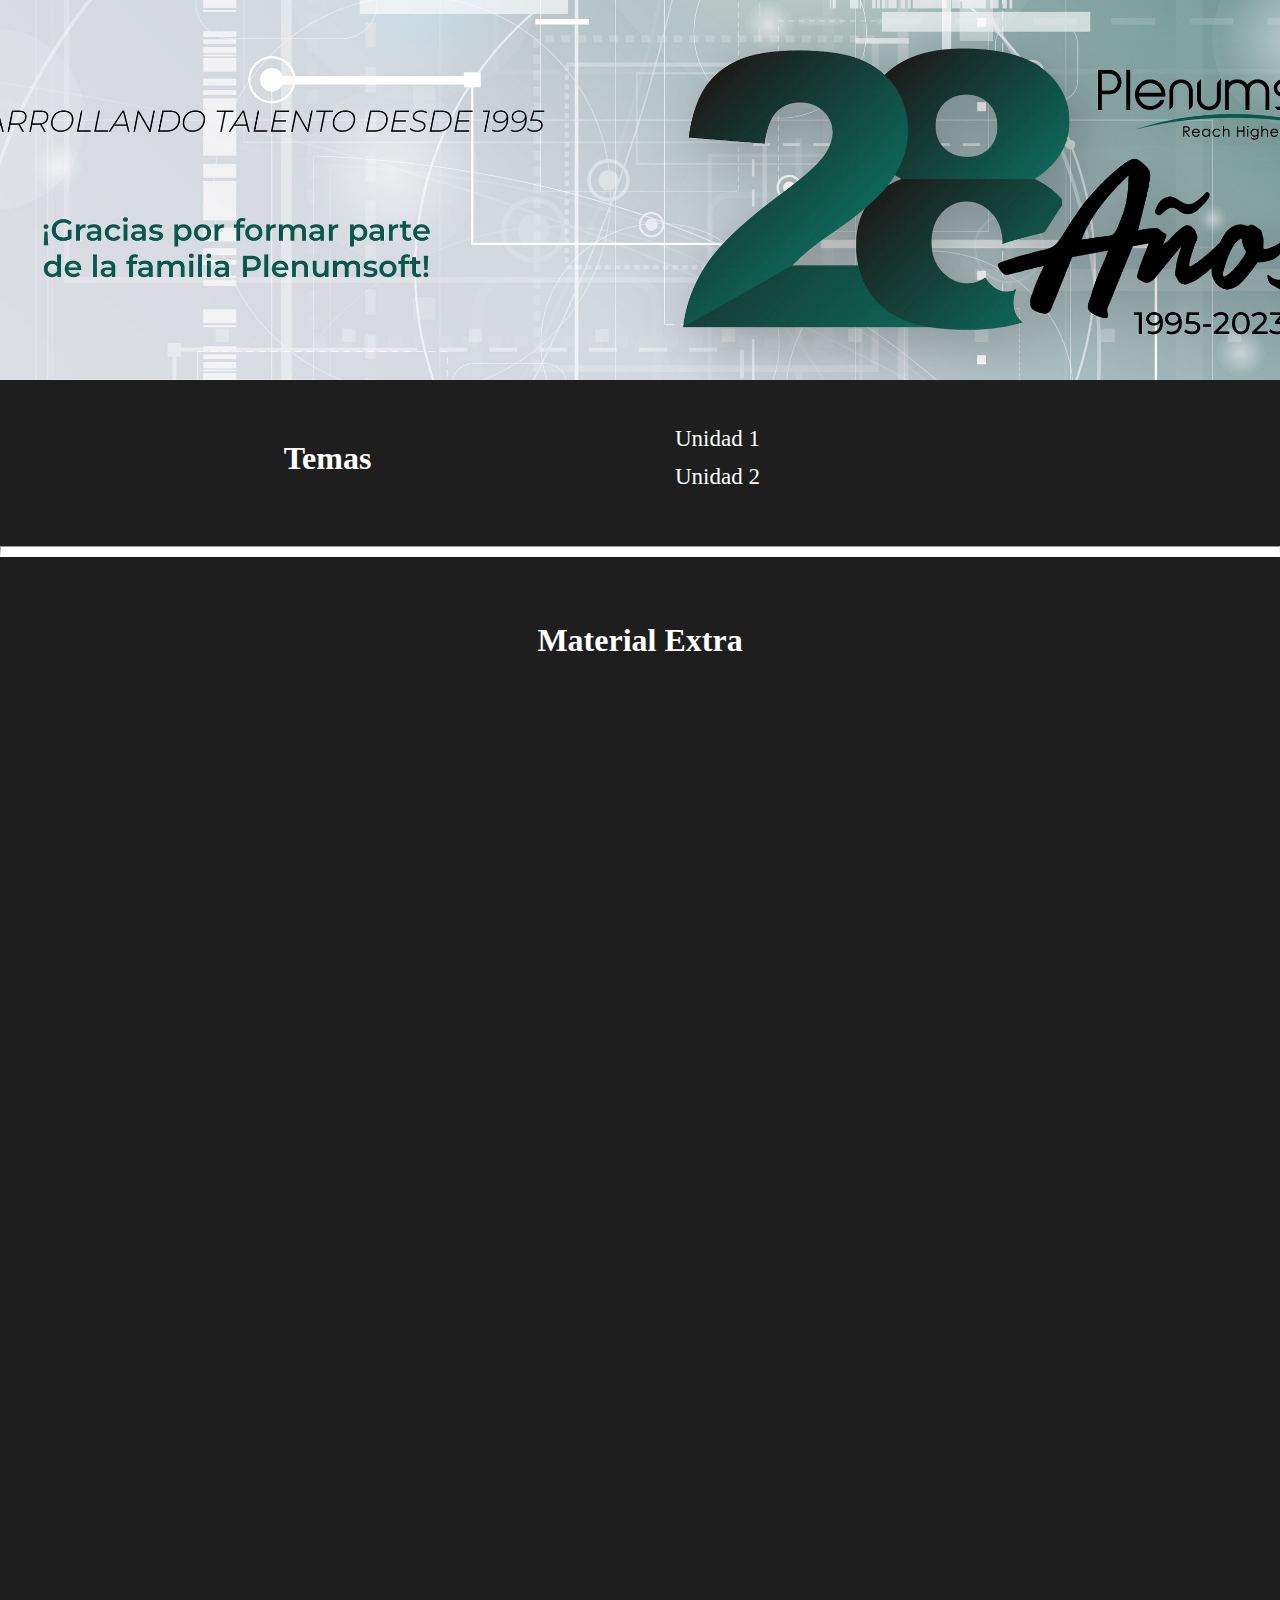
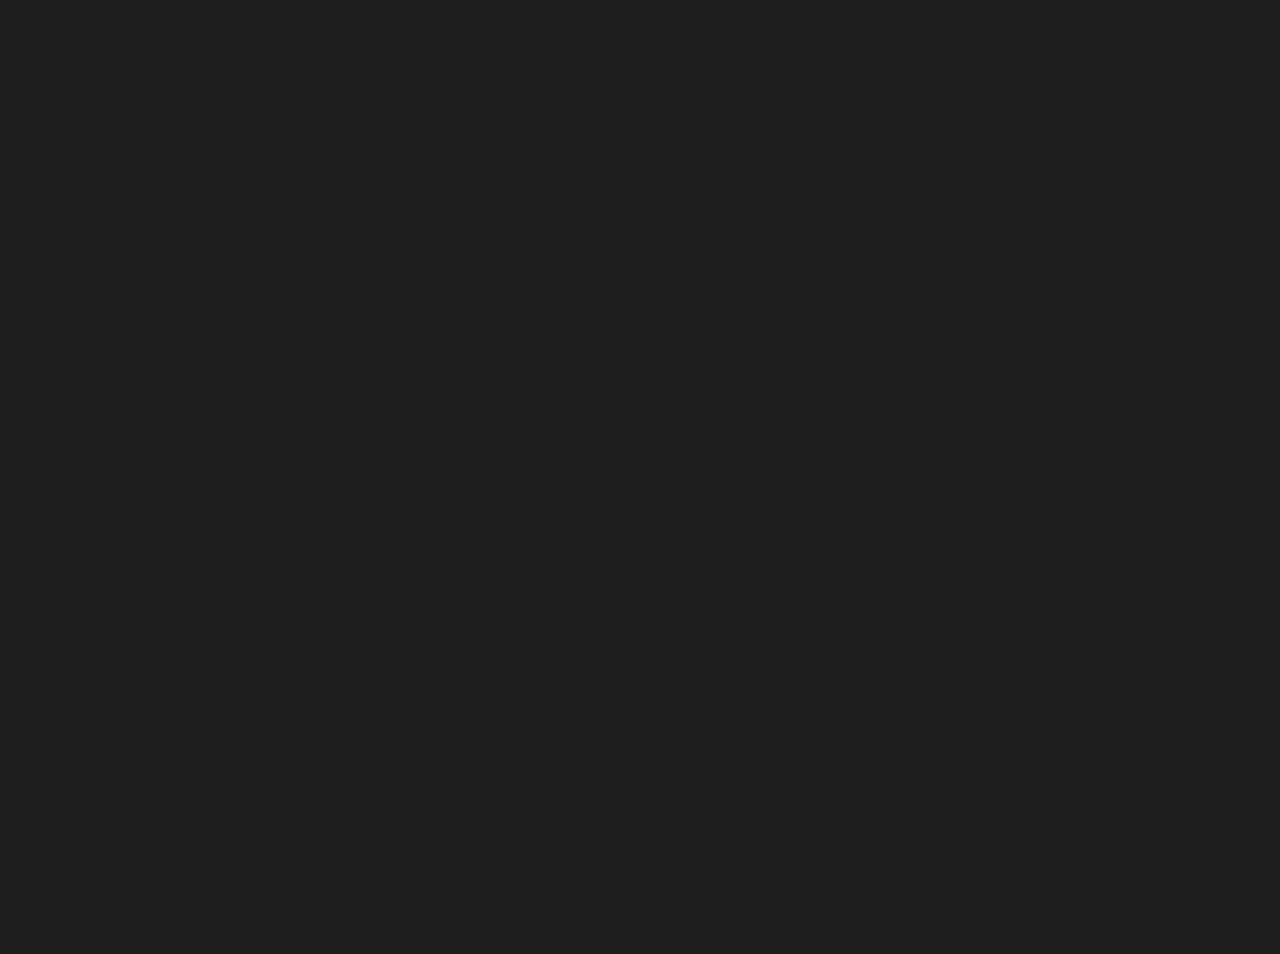
<file: index.html>
<!DOCTYPE html>

<html lang="es">
  <head>
    <meta charset="UTF-8" />
    <meta name="viewport" content="width=device-width, initial-scale=1.0" />
    <link rel="stylesheet" href="css/style-index.css" />
    <title>Temario</title>
  </head>

  <body>
    <div class="encabezado-img"></div>
      <div class="temas">
        <div class="temas1">
          <div class="div-temas">
            <h1>Temas</h1>
          </div>
          <div>
            <nav class="unidades">
                <ul>
                  <li>
                    <a href="#">Unidad 1</a>
                    <ul style="--cantidad-items: 4">
                      <li>
                        <a href="1.1.html" class="li-tema"
                          >Tema 1.1 - Visión General del Proceso</a
                        >
                      </li>
                      <li>
                        <a href="1.2.html" class="li-tema"
                          >Tema 1.2 - Requerimientos</a
                        >
                      </li>
                      <li>
                        <a href="1.3.html" class="li-tema">Tema 1.3 - Arquitectura</a>
                      </li>
                      <li>
                        <a href="1.4.html" class="li-tema"
                          >Tema 1.4 - Patrones de Diseño</a
                        >
                      </li>
                    </ul>
                  </li>
                  <li>
                    <a href="#">Unidad 2</a>
                    <ul style="--cantidad-items: 4">
                      <li>
                        <a href="2.1.html" class="li-tema">Tema 2.1 Bases de Datos</a>
                      </li>
                      <li>
                        <a href="2.2.html" class="li-tema" class="li-tema"
                          >Tema 2.2 POO</a
                        >
                      </li>
                      <li>
                        <a href="2.3.html" class="li-tema"
                          >Tema 2.3 Practica de Java y MySQL</a
                        >
                      </li>
                      <li><a href="2.4.html" class="li-tema">Tema 2.4 API</a></li>
                    </ul>
                  </li>
                </ul>
            </nav>
          </div>
        </div>
      </div>
      <hr>
      <div class="div-mat">
        <h1>Material Extra</h1>
      </div>
      <div class="matextra">
        <div class="material">
          <div class="div-pdf">
            <iframe src="assets/Tema 1.1.pdf" frameborder="0"></iframe>
          </div>
          <div class="div-pdf">
            <iframe src="assets/Tema 1.2.pdf" frameborder="0"></iframe>
          </div>
        </div>
        <div class="material">
          <div class="div-pdf">
            <iframe src="assets/Tema 1.3.pdf" frameborder="0"></iframe>
          </div>
          <div class="div-pdf">
            <iframe src="assets/Tema 1.4.pdf" frameborder="0"></iframe>
          </div>
        </div>
        <div class="material">
          <div class="div-pdf">
            <iframe src="assets/Tema 2.1.pdf" frameborder="0"></iframe>
          </div>
          <div class="div-pdf">
            <iframe src="assets/Tema 2.2.pdf" frameborder="0"></iframe>
          </div>
        </div>
        <div class="material">
          <div class="div-pdf">
            <iframe src="assets/Tema 2.3.pdf" frameborder="0"></iframe>
          </div>
          <div class="div-pdf">
            <iframe src="assets/Tema 2.4.pdf" frameborder="0"></iframe>
          </div>
        </div>
      </div>
    </div>
  </body>
</html>
</file>
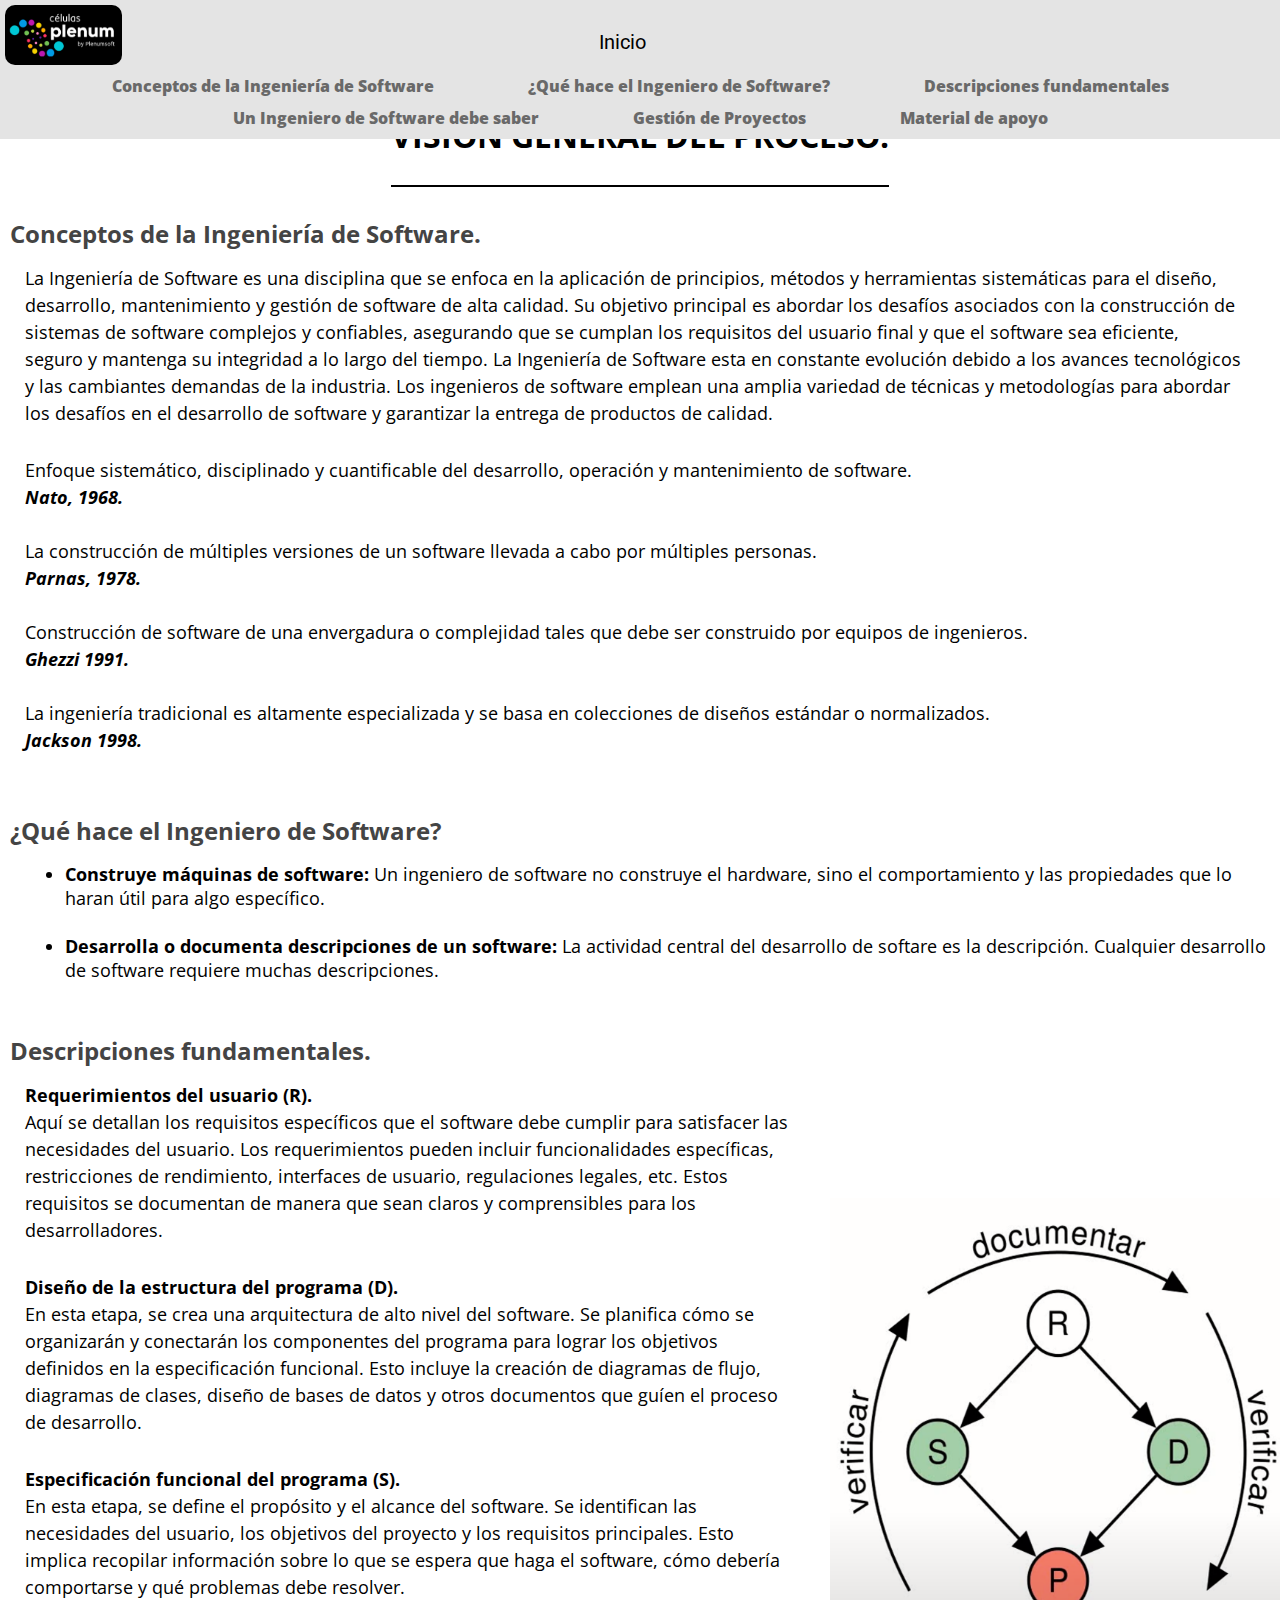
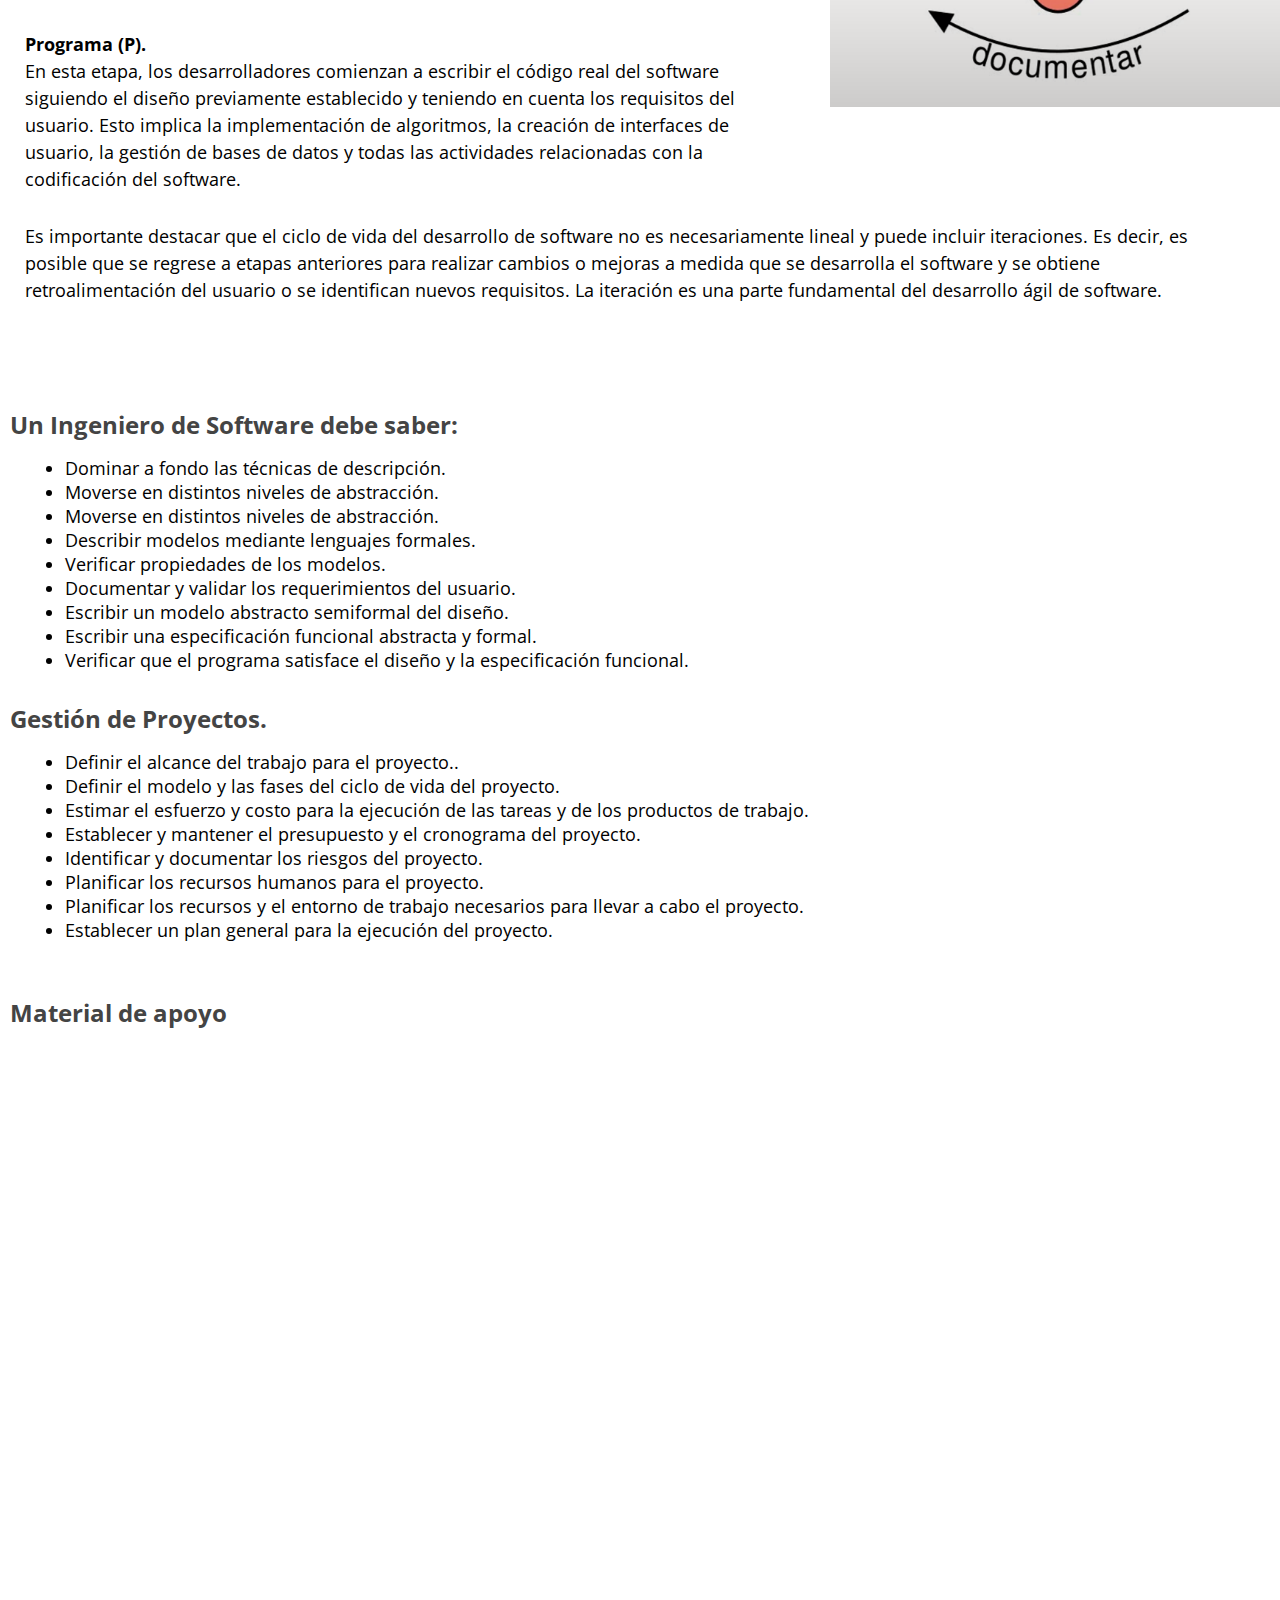
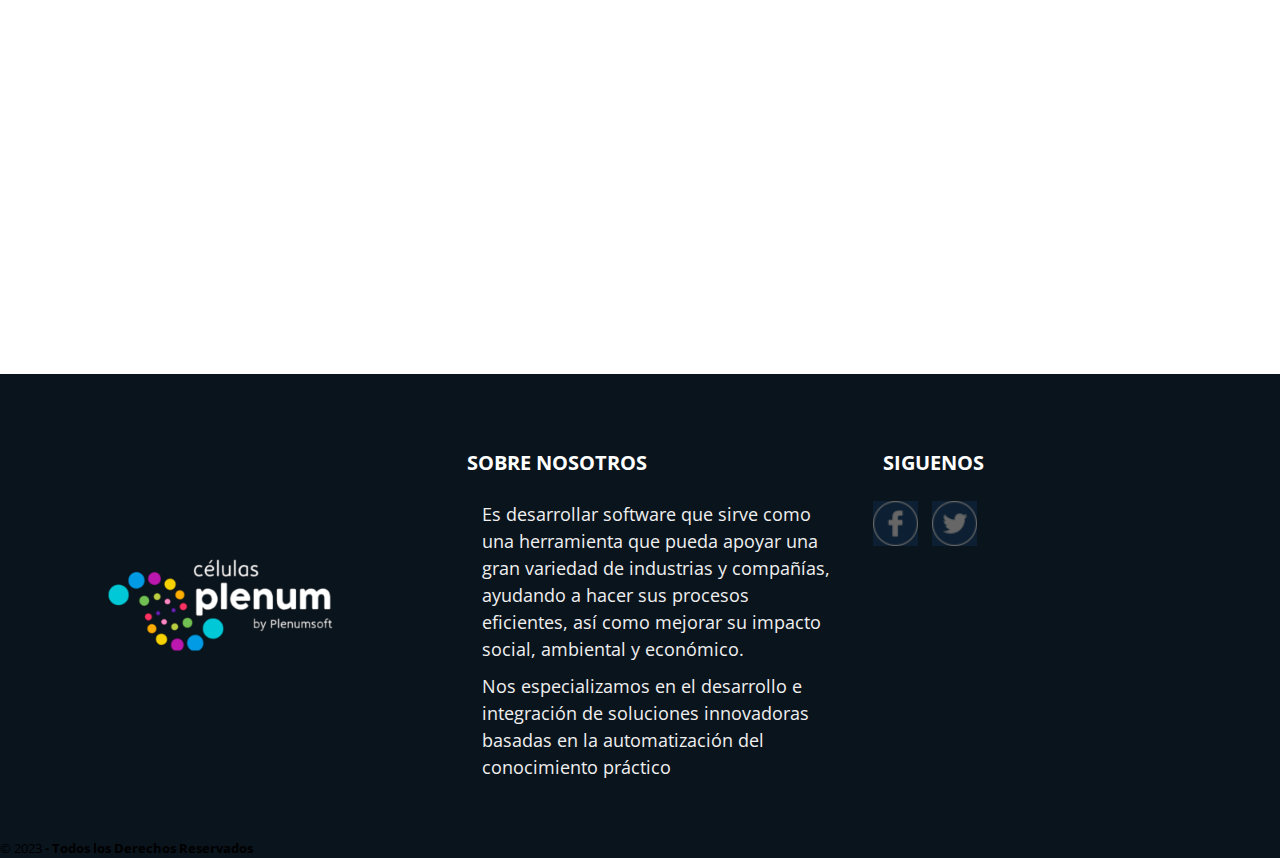
<file: 1.1.html>
<!DOCTYPE html>
<html lang="en">
  <head>
    <meta charset="UTF-8" />
    <meta name="viewport" content="width=device-width, initial-scale=1.0" />
    <link rel="stylesheet" href="css/style.css" />
    <title>Visión General del Proceso</title>
  </head>

  <body>
    <header>
      <div class="contenedor">
        <div class="contenedor-logo">
          <a href="https://www.plenumsoft.com.mx"
            ><img src="css/img/logo.png" alt="" class="logo-plenum"
          /></a>
        </div>
        <div class="contenedor-tema">
          <a href="index.html" class="texto-temas">Inicio</a>
        </div>
      </div>

      <nav>
        <a href="#titulo1">Conceptos de la Ingeniería de Software</a>
        <a href="#titulo2">¿Qué hace el Ingeniero de Software?</a>
        <a href="#titulo3">Descripciones fundamentales</a>
        <a href="#titulo4">Un Ingeniero de Software debe saber</a>
        <a href="#titulo5">Gestión de Proyectos</a>
        <a href="#titulo6">Material de apoyo </a>
      </nav>
    </header>

    <main class="main">
      <div>
        <h1>Visión General del Proceso.</h1>
        <hr />
      </div>
      <div class="h2-div">
        <h2 id="titulo1">Conceptos de la Ingeniería de Software.</h2>
      </div>
      <div>
        <p>
          La Ingeniería de Software es una disciplina que se enfoca en la
          aplicación de principios, métodos y herramientas sistemáticas para el
          diseño, desarrollo, mantenimiento y gestión de software de alta
          calidad. Su objetivo principal es abordar los desafíos asociados con
          la construcción de sistemas de software complejos y confiables,
          asegurando que se cumplan los requisitos del usuario final y que el
          software sea eficiente, seguro y mantenga su integridad a lo largo del
          tiempo. La Ingeniería de Software esta en constante evolución debido a
          los avances tecnológicos y las cambiantes demandas de la industria.
          Los ingenieros de software emplean una amplia variedad de técnicas y
          metodologías para abordar los desafíos en el desarrollo de software y
          garantizar la entrega de productos de calidad.
        </p>
        <p>
          Enfoque sistemático, disciplinado y cuantificable del desarrollo,
          operación y mantenimiento de software.
          <em><strong>Nato, 1968.</strong></em> <br />
          La construcción de múltiples versiones de un software llevada a cabo
          por múltiples personas.
          <em><strong>Parnas, 1978.</strong></em> <br />
          Construcción de software de una envergadura o complejidad tales que
          debe ser construido por equipos de ingenieros.
          <em><strong>Ghezzi 1991.</strong></em> <br />
          La ingeniería tradicional es altamente especializada y se basa en
          colecciones de diseños estándar o normalizados.
          <em><strong>Jackson 1998.</strong></em>
        </p>
      </div>

      <div class="h2-div">
        <h2 id="titulo2">¿Qué hace el Ingeniero de Software?</h2>
      </div>
      <div class="ul-div">
        <ul>
          <li>
            <strong>Construye máquinas de software:</strong> Un ingeniero de
            software no construye el hardware, sino el comportamiento y las
            propiedades que lo haran útil para algo específico.
          </li>
          <br />
          <li>
            <strong
              >Desarrolla o documenta descripciones de un software:</strong
            >
            La actividad central del desarrollo de softare es la descripción.
            Cualquier desarrollo de software requiere muchas descripciones.
          </li>
        </ul>
      </div>
      <br />

      <div class="h2-div">
        <h2 id="titulo3">Descripciones fundamentales.</h2>
      </div>
      <div class="div-desfun">
        <div>
          <p>
            <strong>Requerimientos del usuario (R).</strong>Aquí se detallan los
            requisitos específicos que el software debe cumplir para satisfacer
            las necesidades del usuario. Los requerimientos pueden incluir
            funcionalidades específicas, restricciones de rendimiento,
            interfaces de usuario, regulaciones legales, etc. Estos requisitos
            se documentan de manera que sean claros y comprensibles para los
            desarrolladores.
          </p>
          <p>
            <strong>Diseño de la estructura del programa (D).</strong>En esta
            etapa, se crea una arquitectura de alto nivel del software. Se
            planifica cómo se organizarán y conectarán los componentes del
            programa para lograr los objetivos definidos en la especificación
            funcional. Esto incluye la creación de diagramas de flujo, diagramas
            de clases, diseño de bases de datos y otros documentos que guíen el
            proceso de desarrollo.
          </p>
          <p>
            <strong>Especificación funcional del programa (S).</strong>En esta
            etapa, se define el propósito y el alcance del software. Se
            identifican las necesidades del usuario, los objetivos del proyecto
            y los requisitos principales. Esto implica recopilar información
            sobre lo que se espera que haga el software, cómo debería
            comportarse y qué problemas debe resolver.
          </p>
          <p>
            <strong>Programa (P).</strong>En esta etapa, los desarrolladores
            comienzan a escribir el código real del software siguiendo el diseño
            previamente establecido y teniendo en cuenta los requisitos del
            usuario. Esto implica la implementación de algoritmos, la creación
            de interfaces de usuario, la gestión de bases de datos y todas las
            actividades relacionadas con la codificación del software.
          </p>
        </div>

        <div class="div-desfun-img">
          <img src="assets/DescFund.png" alt="" />
        </div>
      </div>
      <div>
        <p>
          Es importante destacar que el ciclo de vida del desarrollo de software
          no es necesariamente lineal y puede incluir iteraciones. Es decir, es
          posible que se regrese a etapas anteriores para realizar cambios o
          mejoras a medida que se desarrolla el software y se obtiene
          retroalimentación del usuario o se identifican nuevos requisitos. La
          iteración es una parte fundamental del desarrollo ágil de software.
        </p>
      </div>

      <br />
      <br />

      <div class="h2-div">
        <h2 id="titulo4">Un Ingeniero de Software debe saber:</h2>
      </div>
      <div class="ul-div">
        <ul>
          <li>Dominar a fondo las técnicas de descripción.</li>
          <li>Moverse en distintos niveles de abstracción.</li>
          <li>Moverse en distintos niveles de abstracción.</li>
          <li>Describir modelos mediante lenguajes formales.</li>
          <li>Verificar propiedades de los modelos.</li>
          <li>Documentar y validar los requerimientos del usuario.</li>
          <li>Escribir un modelo abstracto semiformal del diseño.</li>
          <li>Escribir una especificación funcional abstracta y formal.</li>
          <li>
            Verificar que el programa satisface el diseño y la especificación
            funcional.
          </li>
        </ul>
      </div>

      <div class="h2-div"><h2 id="titulo5">Gestión de Proyectos.</h2></div>

      <div class="ul-div">
        <ul>
          <li>Definir el alcance del trabajo para el proyecto..</li>
          <li>Definir el modelo y las fases del ciclo de vida del proyecto.</li>
          <li>
            Estimar el esfuerzo y costo para la ejecución de las tareas y de los
            productos de trabajo.
          </li>
          <li>
            Establecer y mantener el presupuesto y el cronograma del proyecto.
          </li>
          <li>Identificar y documentar los riesgos del proyecto.</li>
          <li>Planificar los recursos humanos para el proyecto.</li>
          <li>
            Planificar los recursos y el entorno de trabajo necesarios para
            llevar a cabo el proyecto.
          </li>
          <li>Establecer un plan general para la ejecución del proyecto.</li>
        </ul>
      </div>

      <br />
      <hr />

      <div class="h2-div"><h2 id="titulo6">Material de apoyo</h2></div>
      <div class="iframe-div">
        <iframe
          width="1090"
          height="450"
          src="https://www.youtube.com/embed/unupVqLwayA"
          title="Introducción a la Ingeniería de Software (01)"
          frameborder="0"
          allow="accelerometer; autoplay; clipboard-write; encrypted-media; gyroscope; picture-in-picture; web-share"
          allowfullscreen
        ></iframe>

        <iframe
          width="1090"
          height="450"
          src="https://www.youtube.com/embed/tOA0V2btxB0"
          title='Webinar Gratuito | "Buenas prácticas en Gestión de Proyectos"'
          frameborder="0"
          allow="accelerometer; autoplay; clipboard-write; encrypted-media; gyroscope; picture-in-picture; web-share"
          allowfullscreen
        ></iframe>
      </div>

      <footer class="pie-pagina">
        <div class="grupo-1">
          <div class="box">
            <figure>
              <img src="assets/logo_sinfondo.png" alt="" />
            </figure>
          </div>

          <div class="box">
            <h2>SOBRE NOSOTROS</h2>
            <p>
              Es desarrollar software que sirve como una herramienta que pueda
              apoyar una gran variedad de industrias y compañías, ayudando a
              hacer sus procesos eficientes, así como mejorar su impacto social,
              ambiental y económico.
            </p>
            <p>
              Nos especializamos en el desarrollo e integración de soluciones
              innovadoras basadas en la automatización del conocimiento práctico
            </p>
          </div>
          <div class="box">
            <h2>SIGUENOS</h2>
            <div class="red-social">
              <a href="https://www.facebook.com/plenumsoft/">
                <img src="assets/FACEBOOK.png" alt=""
              /></a>
              <a href="https://twitter.com/plenumsoft"
                ><img src="assets/TWITTER.png" alt=""
              /></a>
            </div>
          </div>
        </div>
        <div class="grupo-2">
          <small>&copy; 2023 <b> - Todos los Derechos Reservados</b></small>
        </div>
      </footer>
    </main>
  </body>
</html>
</file>
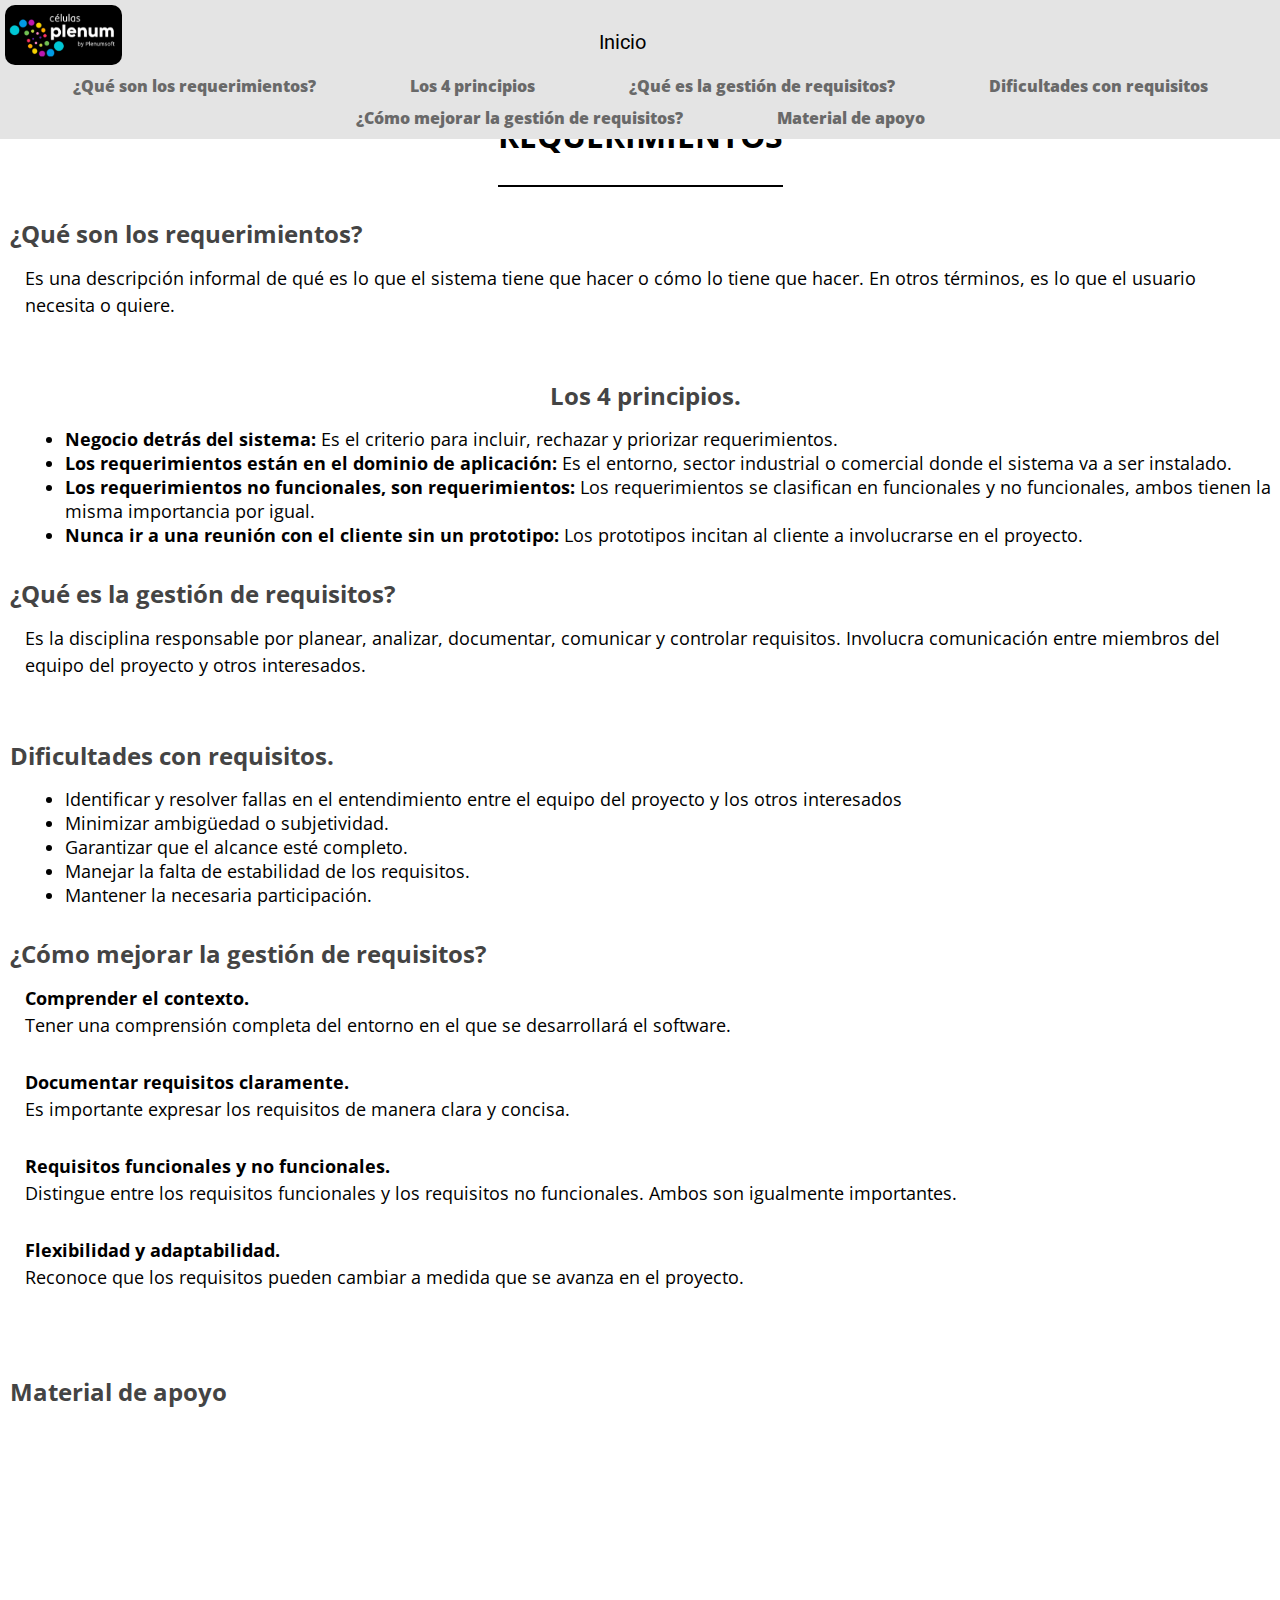
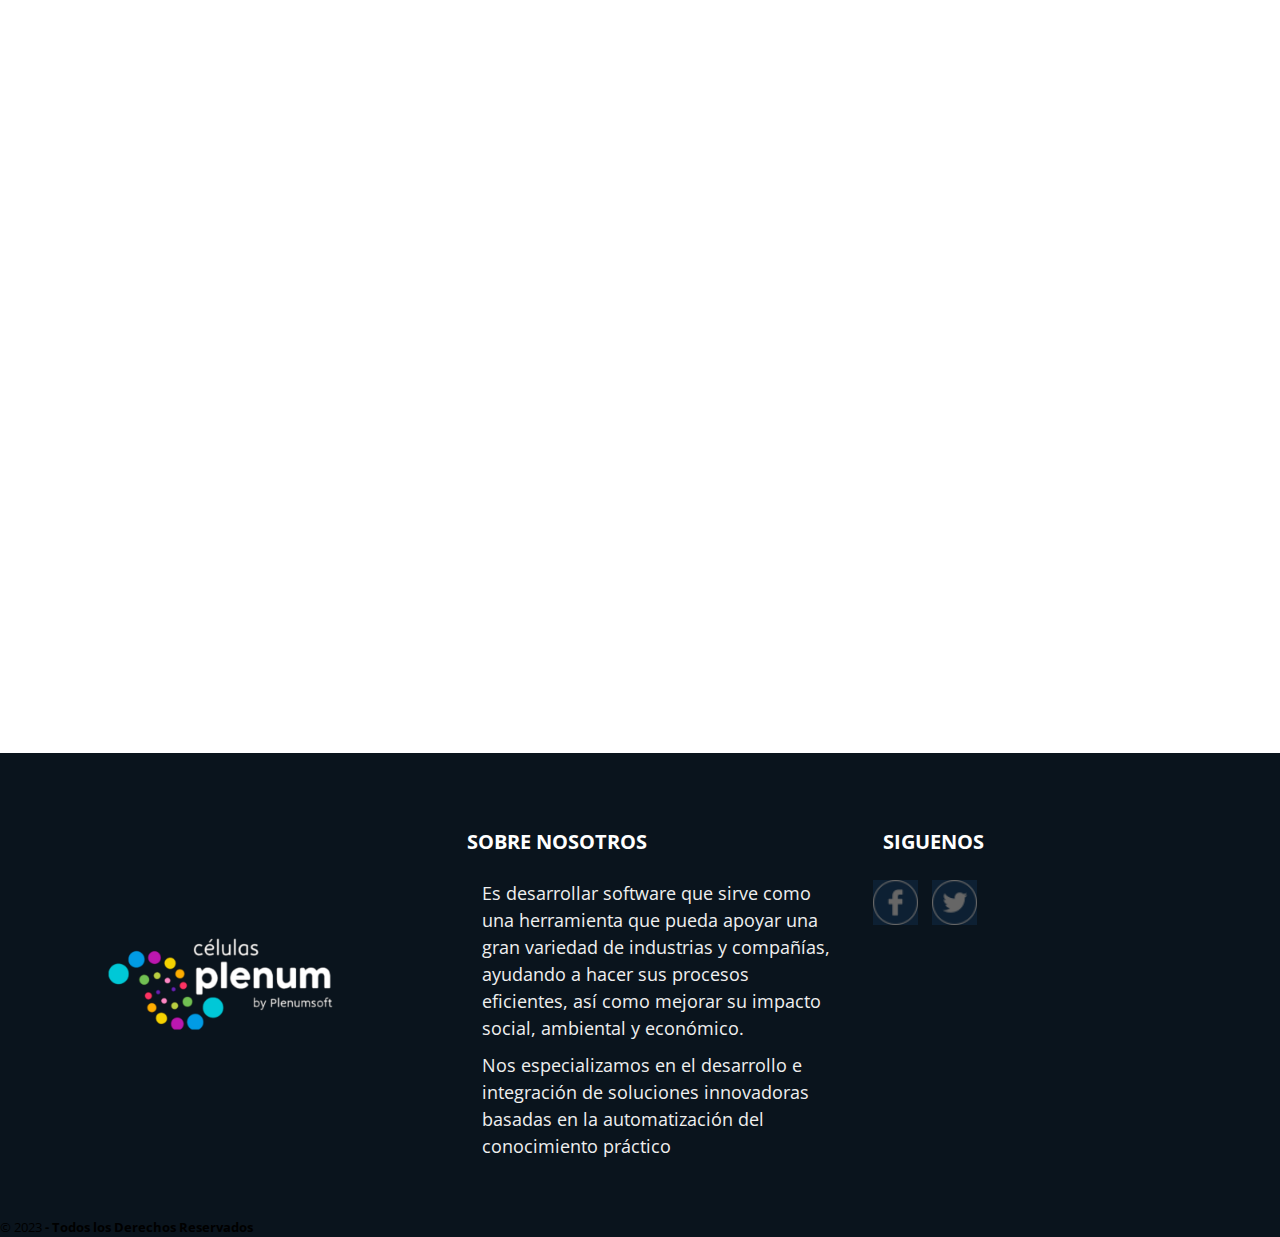
<file: 1.2.html>
<!DOCTYPE html>
<html lang="en">
  <head>
    <meta charset="UTF-8" />
    <meta name="viewport" content="width=device-width, initial-scale=1.0" />
    <link rel="stylesheet" href="css/style.css" />
    <title>Requerimientos</title>
  </head>

  <body>
    <header>
      <div class="contenedor">
        <div class="contenedor-logo">
          <a href="https://www.plenumsoft.com.mx"
            ><img src="css/img/logo.png" alt="" class="logo-plenum"
          /></a>
        </div>
        <div class="contenedor-tema">
          <a href="index.html" class="texto-temas">Inicio</a>
        </div>
      </div>

      <nav>
        <a href="#titulo1">¿Qué son los requerimientos?</a>
        <a href="#titulo2">Los 4 principios</a>
        <a href="#titulo3">¿Qué es la gestión de requisitos?</a>
        <a href="#titulo4">Dificultades con requisitos</a>
        <a href="#titulo5">¿Cómo mejorar la gestión de requisitos?</a>
        <a href="#titulo6">Material de apoyo </a>
      </nav>
    </header>

    <main class="main">
      <div>
        <h1>Requerimientos</h1>
        <hr />
      </div>

      <div class="h2-div">
        <h2 id="titulo1">¿Qué son los requerimientos?</h2>
      </div>

      <div class="p-div">
        <p>
          Es una descripción informal de qué es lo que el sistema tiene que
          hacer o cómo lo tiene que hacer. En otros términos, es lo que el
          usuario necesita o quiere.
        </p>
      </div>

      <h2 id="titulo2">Los 4 principios.</h2>

      <div class="ul-div">
        <ul>
          <li>
            <strong>Negocio detrás del sistema: </strong>Es el criterio para
            incluir, rechazar y priorizar requerimientos.
          </li>

          <li>
            <strong
              >Los requerimientos están en el dominio de aplicación: </strong
            >Es el entorno, sector industrial o comercial donde el sistema va a
            ser instalado.
          </li>

          <li>
            <strong
              >Los requerimientos no funcionales, son requerimientos: </strong
            >Los requerimientos se clasifican en funcionales y no funcionales,
            ambos tienen la misma importancia por igual.
          </li>

          <li>
            <strong
              >Nunca ir a una reunión con el cliente sin un prototipo: </strong
            >Los prototipos incitan al cliente a involucrarse en el proyecto.
          </li>
        </ul>
      </div>

      <div class="h2-div">
        <h2 id="titulo3">¿Qué es la gestión de requisitos?</h2>
      </div>

      <div class="p-div">
        <p>
          Es la disciplina responsable por planear, analizar, documentar,
          comunicar y controlar requisitos. Involucra comunicación entre
          miembros del equipo del proyecto y otros interesados.
        </p>
      </div>

      <div class="h2-div">
        <h2 id="titulo4">Dificultades con requisitos.</h2>
      </div>

      <div class="ul-div">
        <ul>
          <li>
            Identificar y resolver fallas en el entendimiento entre el equipo
            del proyecto y los otros interesados
          </li>
          <li>Minimizar ambigüedad o subjetividad.</li>
          <li>Garantizar que el alcance esté completo.</li>
          <li>Manejar la falta de estabilidad de los requisitos.</li>
          <li>Mantener la necesaria participación.</li>
        </ul>
      </div>

      <div class="h2-div">
        <h2 id="titulo5">¿Cómo mejorar la gestión de requisitos?</h2>
      </div>

      <div class="p-div">
        <p>
          <strong>Comprender el contexto.</strong>Tener una comprensión completa
          del entorno en el que se desarrollará el software.
        </p>
        <p>
          <strong>Documentar requisitos claramente.</strong>Es importante
          expresar los requisitos de manera clara y concisa.
        </p>

        <p>
          <strong>Requisitos funcionales y no funcionales.</strong>Distingue
          entre los requisitos funcionales y los requisitos no funcionales.
          Ambos son igualmente importantes.
        </p>

        <p>
          <strong>Flexibilidad y adaptabilidad.</strong>Reconoce que los
          requisitos pueden cambiar a medida que se avanza en el proyecto.
        </p>
      </div>

      <br />
      <hr />

      <div class="h2-div"><h2 id="titulo6">Material de apoyo</h2></div>

      <div class="iframe-div">
        <iframe
          width="1090"
          height="450"
          src="https://www.youtube.com/embed/fLcWpOY3h7k"
          title="Principios de la Ingeniería de Requerimientos (01)"
          frameborder="0"
          allow="accelerometer; autoplay; clipboard-write; encrypted-media; gyroscope; picture-in-picture; web-share"
          allowfullscreen
        ></iframe>

        <iframe
          width="1090"
          height="450"
          src="https://www.youtube.com/embed/G6hdmqznMlc"
          title="Gestión de Requisitos: El talón de Aquiles de los Proyectos"
          frameborder="0"
          allow="accelerometer; autoplay; clipboard-write; encrypted-media; gyroscope; picture-in-picture; web-share"
          allowfullscreen
        ></iframe>
      </div>
      <footer class="pie-pagina">
        <div class="grupo-1">
          <div class="box">
            <figure>
              <img src="assets/logo_sinfondo.png" alt="" />
            </figure>
          </div>

          <div class="box">
            <h2>SOBRE NOSOTROS</h2>
            <p>
              Es desarrollar software que sirve como una herramienta que pueda
              apoyar una gran variedad de industrias y compañías, ayudando a
              hacer sus procesos eficientes, así como mejorar su impacto social,
              ambiental y económico.
            </p>
            <p>
              Nos especializamos en el desarrollo e integración de soluciones
              innovadoras basadas en la automatización del conocimiento práctico
            </p>
          </div>
          <div class="box">
            <h2>SIGUENOS</h2>
            <div class="red-social">
              <a href="https://www.facebook.com/plenumsoft/">
                <img src="assets/FACEBOOK.png" alt=""
              /></a>
              <a href="https://twitter.com/plenumsoft"
                ><img src="assets/TWITTER.png" alt=""
              /></a>
            </div>
          </div>
        </div>
        <div class="grupo-2">
          <small>&copy; 2023 <b> - Todos los Derechos Reservados</b></small>
        </div>
      </footer>
    </main>
  </body>
</html>
</file>
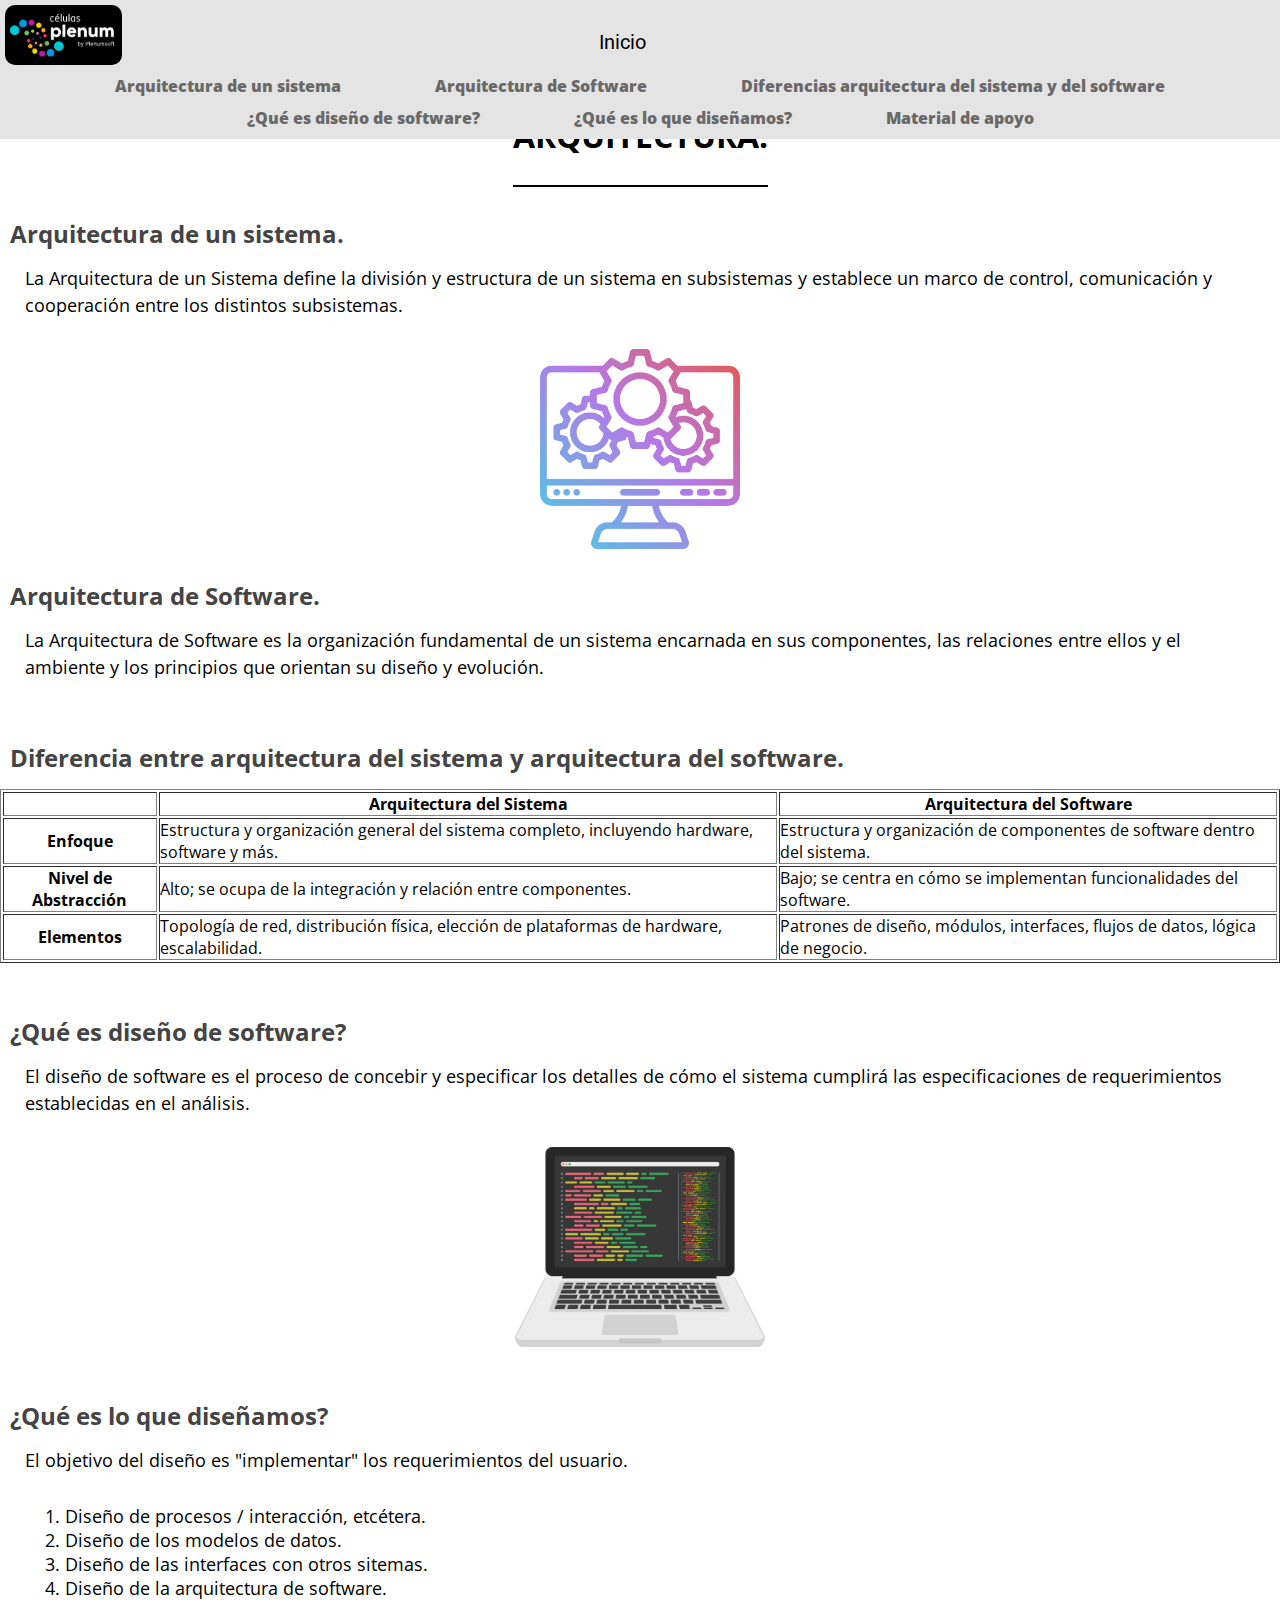
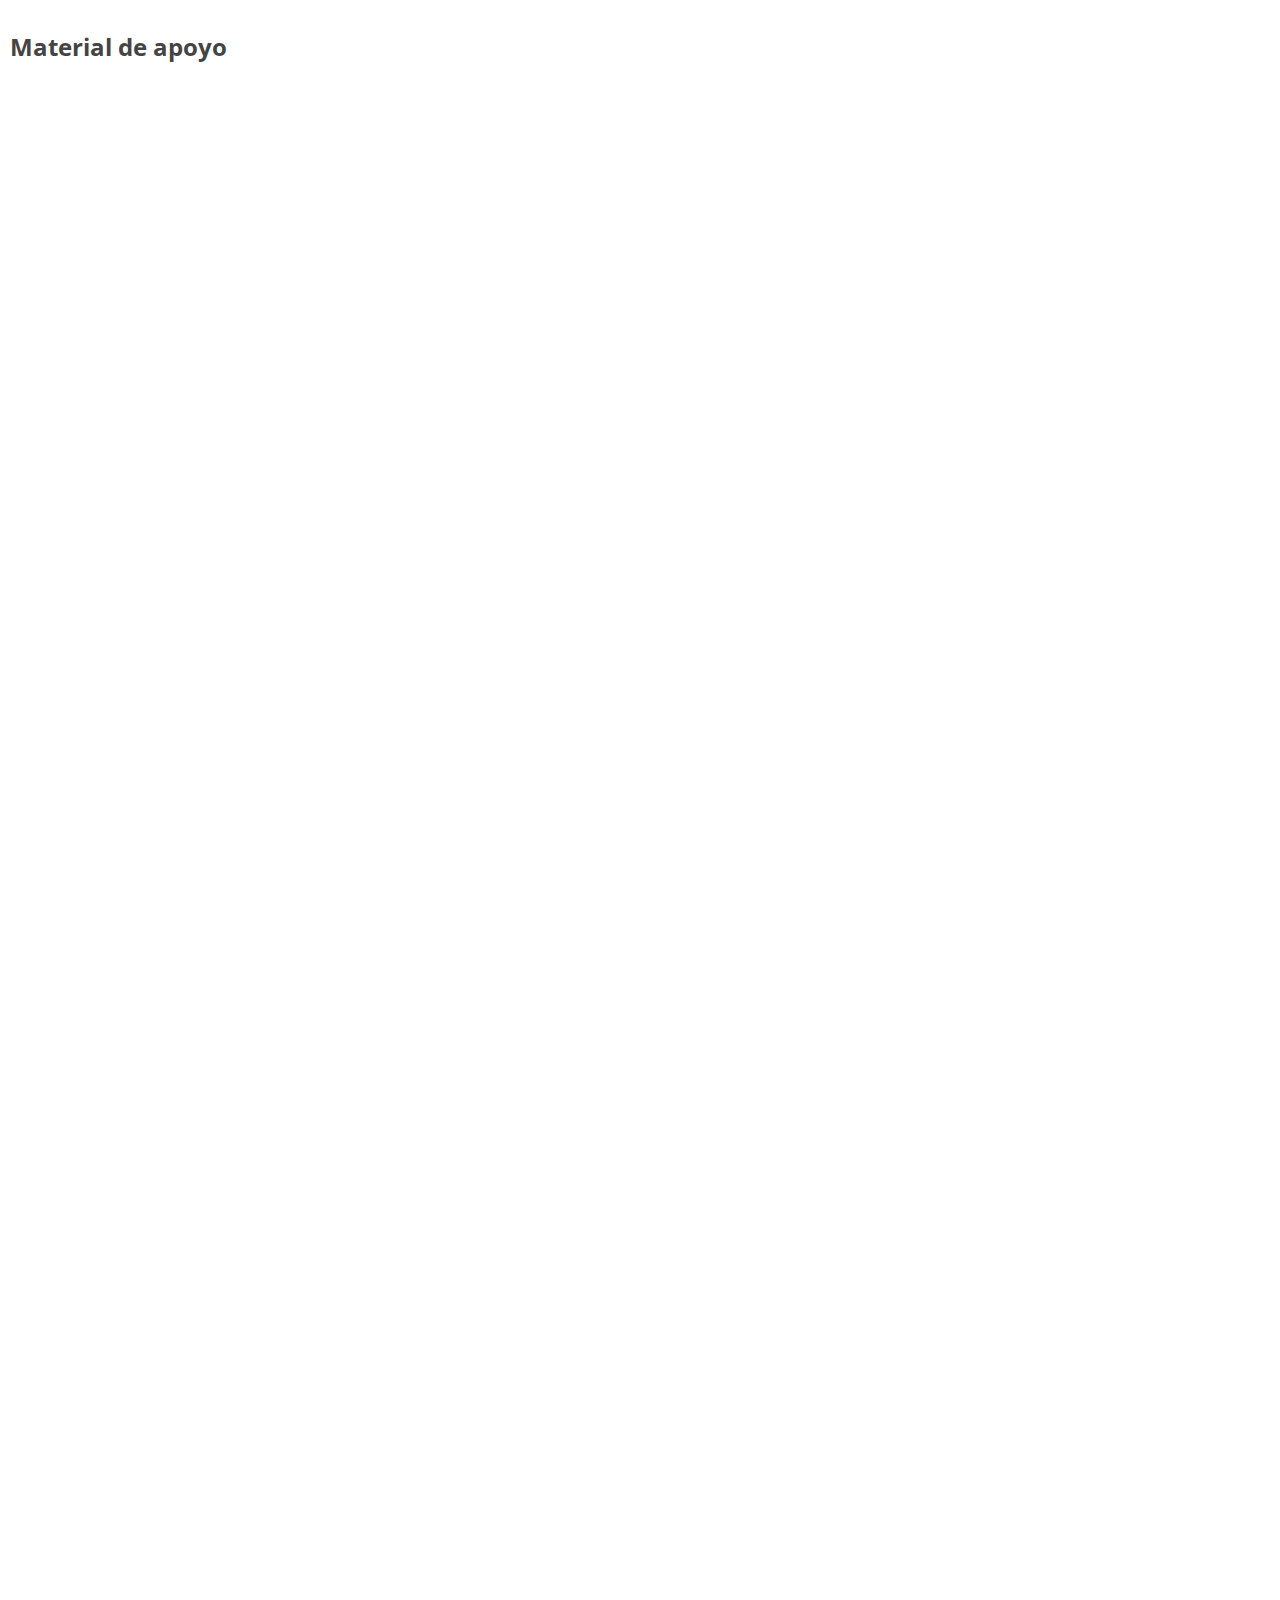
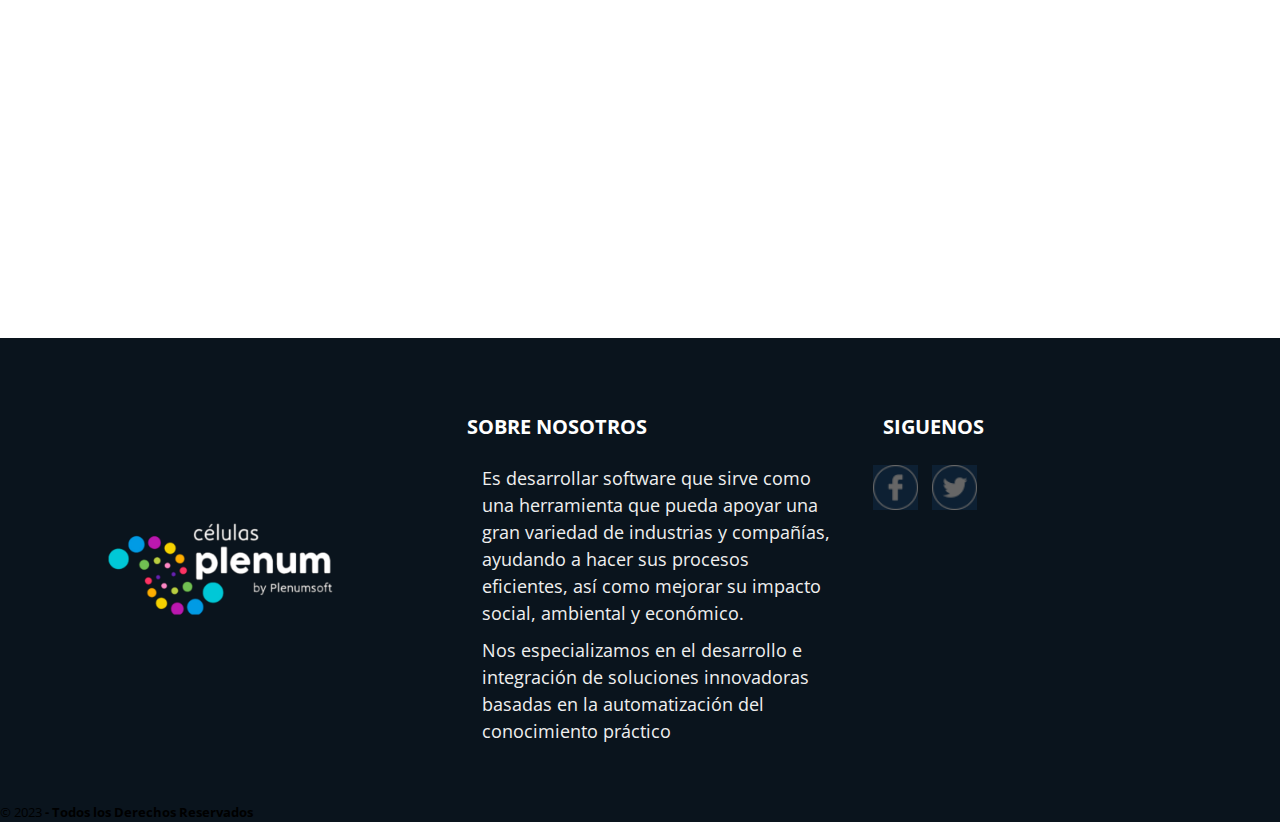
<file: 1.3.html>
<!DOCTYPE html>
<html lang="en">
  <head>
    <meta charset="UTF-8" />
    <meta name="viewport" content="width=device-width, initial-scale=1.0" />
    <link rel="stylesheet" href="css/style.css" />
    <title>Arquitectura</title>
  </head>

  <body>
    <header>
      <div class="contenedor">
        <div class="contenedor-logo">
          <a href="https://www.plenumsoft.com.mx"
            ><img src="css/img/logo.png" alt="" class="logo-plenum"
          /></a>
        </div>
        <div class="contenedor-tema">
          <a href="index.html" class="texto-temas">Inicio</a>
        </div>
      </div>

      <nav>
        <a href="#titulo1">Arquitectura de un sistema</a>
        <a href="#titulo2">Arquitectura de Software</a>
        <a href="#titulo3"
          >Diferencias arquitectura del sistema y del software</a
        >
        <a href="#titulo4">¿Qué es diseño de software?</a>
        <a href="#titulo5">¿Qué es lo que diseñamos?</a>
        <a href="#titulo6">Material de apoyo </a>
      </nav>
    </header>

    <main class="main">
      <div>
        <h1>Arquitectura.</h1>
        <hr />
      </div>

      <div class="h2-div">
        <h2 id="titulo1">Arquitectura de un sistema.</h2>
      </div>

      <div class="p-div">
        <p>
          La Arquitectura de un Sistema define la división y estructura de un
          sistema en subsistemas y establece un marco de control, comunicación y
          cooperación entre los distintos subsistemas.
        </p>
      </div>

      <img src="assets/pc.png" alt="" width="200" height="200" />

      <div class="h2-div"><h2 id="titulo2">Arquitectura de Software.</h2></div>
      <div class="p-div">
        <p>
          La Arquitectura de Software es la organización fundamental de un
          sistema encarnada en sus componentes, las relaciones entre ellos y el
          ambiente y los principios que orientan su diseño y evolución.
        </p>
      </div>

      <div class="h2-div">
        <h2 id="titulo3">
          Diferencia entre arquitectura del sistema y arquitectura del software.
        </h2>
      </div>

      <table border="1">
        <tr>
          <th></th>
          <th>Arquitectura del Sistema</th>
          <th>Arquitectura del Software</th>
        </tr>
        <tr>
          <th>Enfoque</th>
          <td>
            Estructura y organización general del sistema completo, incluyendo
            hardware, software y más.
          </td>
          <td>
            Estructura y organización de componentes de software dentro del
            sistema.
          </td>
        </tr>
        <tr>
          <th>Nivel de Abstracción</th>
          <td>
            Alto; se ocupa de la integración y relación entre componentes.
          </td>
          <td>
            Bajo; se centra en cómo se implementan funcionalidades del software.
          </td>
        </tr>
        <tr>
          <th>Elementos</th>
          <td>
            Topología de red, distribución física, elección de plataformas de
            hardware, escalabilidad.
          </td>
          <td>
            Patrones de diseño, módulos, interfaces, flujos de datos, lógica de
            negocio.
          </td>
        </tr>
      </table>
      <br />

      <div class="h2-div">
        <h2 id="titulo4">¿Qué es diseño de software?</h2>
      </div>

      <div class="p-div">
        <p>
          El diseño de software es el proceso de concebir y especificar los
          detalles de cómo el sistema cumplirá las especificaciones de
          requerimientos establecidas en el análisis.
        </p>
      </div>

      <img src="assets/pc1.png" alt="" width="250" height="200" />
      <br />

      <div class="h2-div"><h2 id="titulo5">¿Qué es lo que diseñamos?</h2></div>

      <div class="p-div">
        <p>
          El objetivo del diseño es "implementar" los requerimientos del
          usuario.
        </p>
      </div>

      <div class="ul-div">
        <ol>
          <li>Diseño de procesos / interacción, etcétera.</li>
          <li>Diseño de los modelos de datos.</li>
          <li>Diseño de las interfaces con otros sitemas.</li>
          <li>Diseño de la arquitectura de software.</li>
        </ol>
      </div>

      <div class="h2-div"><h2>Material de apoyo</h2></div>

      <div class="iframe-div">
        <iframe
          width="1090"
          height="450"
          src="https://www.youtube.com/embed/n6XvfUG4QBQ"
          title="Introducción a la arquitectura de software (01)"
          frameborder="0"
          allow="accelerometer; autoplay; clipboard-write; encrypted-media; gyroscope; picture-in-picture; web-share"
          allowfullscreen
        ></iframe>

        <iframe
          width="1090"
          height="450"
          src="https://www.youtube.com/embed/IsT5o0orRTo"
          title="Introducción a la arquitectura de software (02)"
          frameborder="0"
          allow="accelerometer; autoplay; clipboard-write; encrypted-media; gyroscope; picture-in-picture; web-share"
          allowfullscreen
        ></iframe>

        <iframe
          width="1090"
          height="450"
          src="https://www.youtube.com/embed/ZjxTNGpgP4k"
          title="Introducción Arquitectura de Software"
          frameborder="0"
          allow="accelerometer; autoplay; clipboard-write; encrypted-media; gyroscope; picture-in-picture; web-share"
          allowfullscreen
        ></iframe>

        <iframe
          width="1090"
          height="450"
          src="https://www.youtube.com/embed/MbX0hGRiJm8"
          title="Arquitectura del software"
          frameborder="0"
          allow="accelerometer; autoplay; clipboard-write; encrypted-media; gyroscope; picture-in-picture; web-share"
          allowfullscreen
        ></iframe>
      </div>

      <footer class="pie-pagina">
        <div class="grupo-1">
          <div class="box">
            <figure>
              <img src="assets/logo_sinfondo.png" alt="" />
            </figure>
          </div>

          <div class="box">
            <h2>SOBRE NOSOTROS</h2>
            <p>
              Es desarrollar software que sirve como una herramienta que pueda
              apoyar una gran variedad de industrias y compañías, ayudando a
              hacer sus procesos eficientes, así como mejorar su impacto social,
              ambiental y económico.
            </p>
            <p>
              Nos especializamos en el desarrollo e integración de soluciones
              innovadoras basadas en la automatización del conocimiento práctico
            </p>
          </div>
          <div class="box">
            <h2>SIGUENOS</h2>
            <div class="red-social">
              <a href="https://www.facebook.com/plenumsoft/">
                <img src="assets/FACEBOOK.png" alt=""
              /></a>
              <a href="https://twitter.com/plenumsoft"
                ><img src="assets/TWITTER.png" alt=""
              /></a>
            </div>
          </div>
        </div>
        <div class="grupo-2">
          <small>&copy; 2023 <b> - Todos los Derechos Reservados</b></small>
        </div>
      </footer>
    </main>
  </body>
</html>
</file>
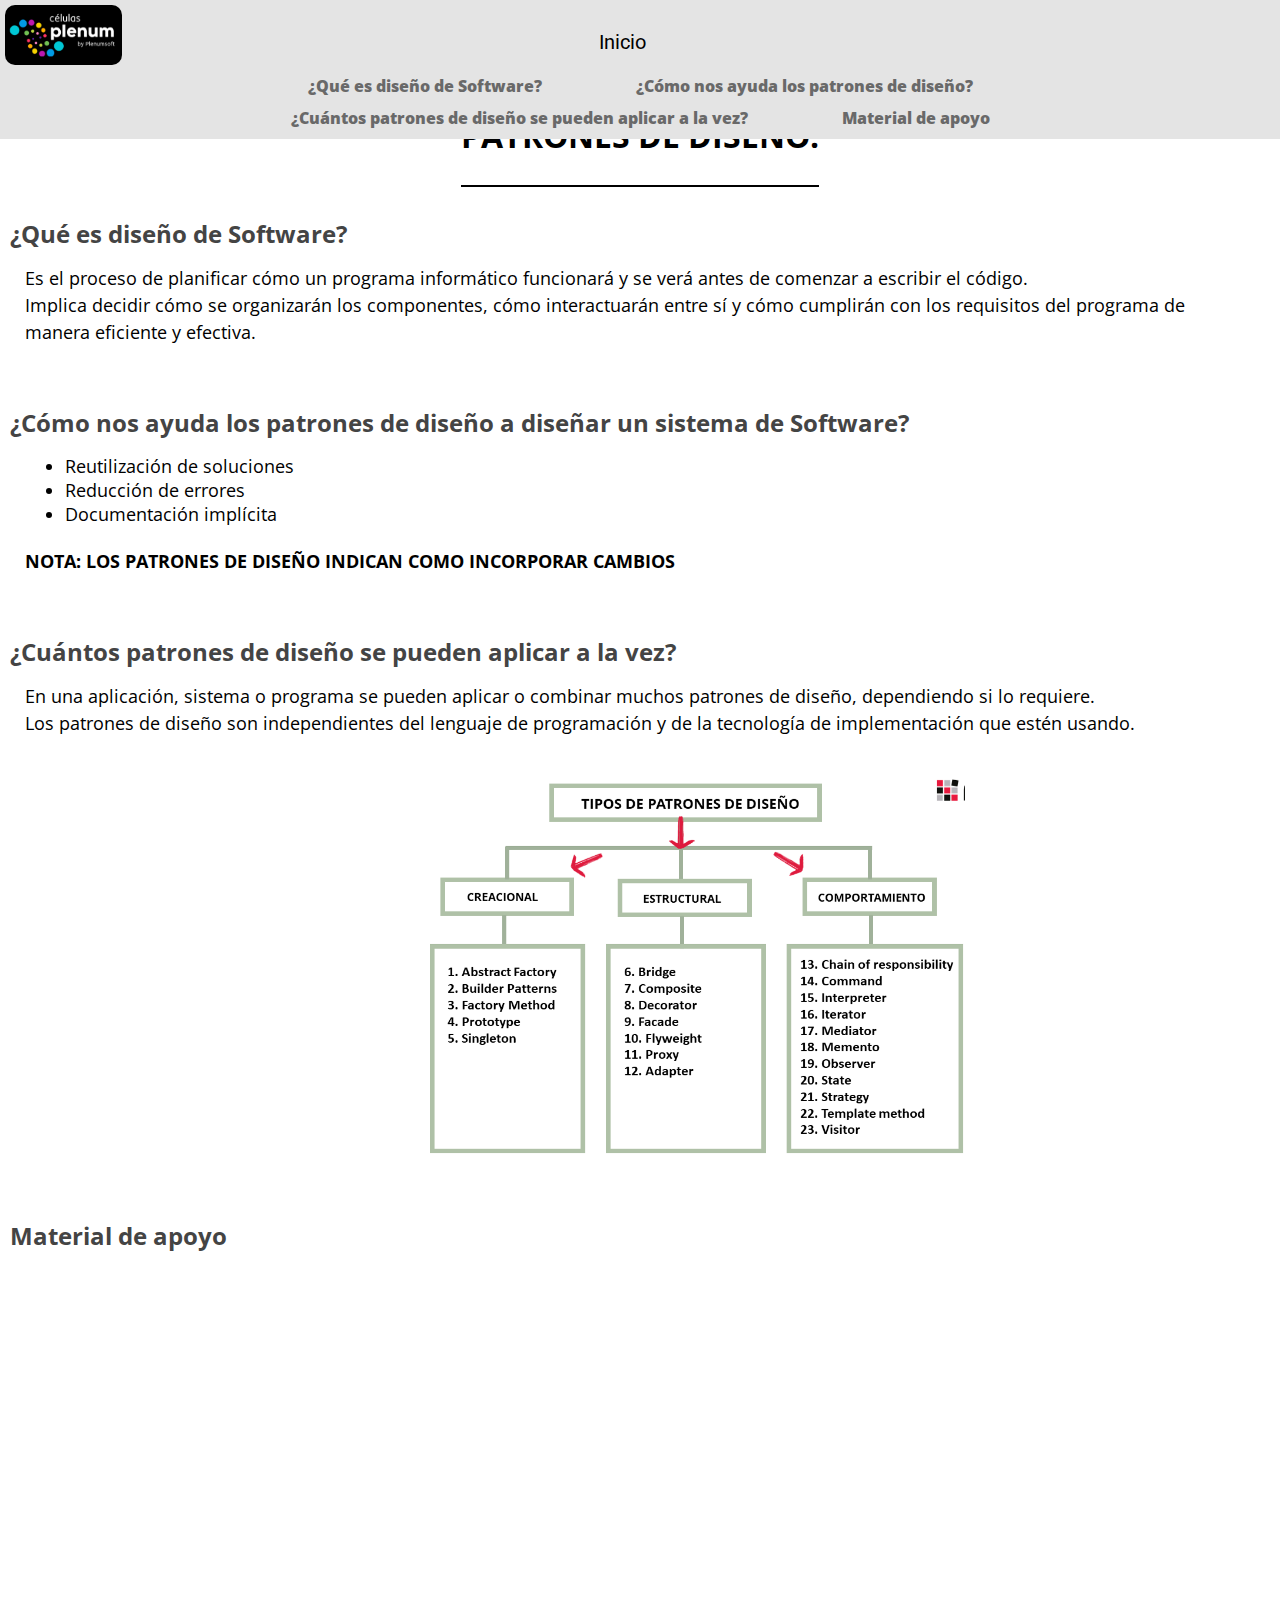
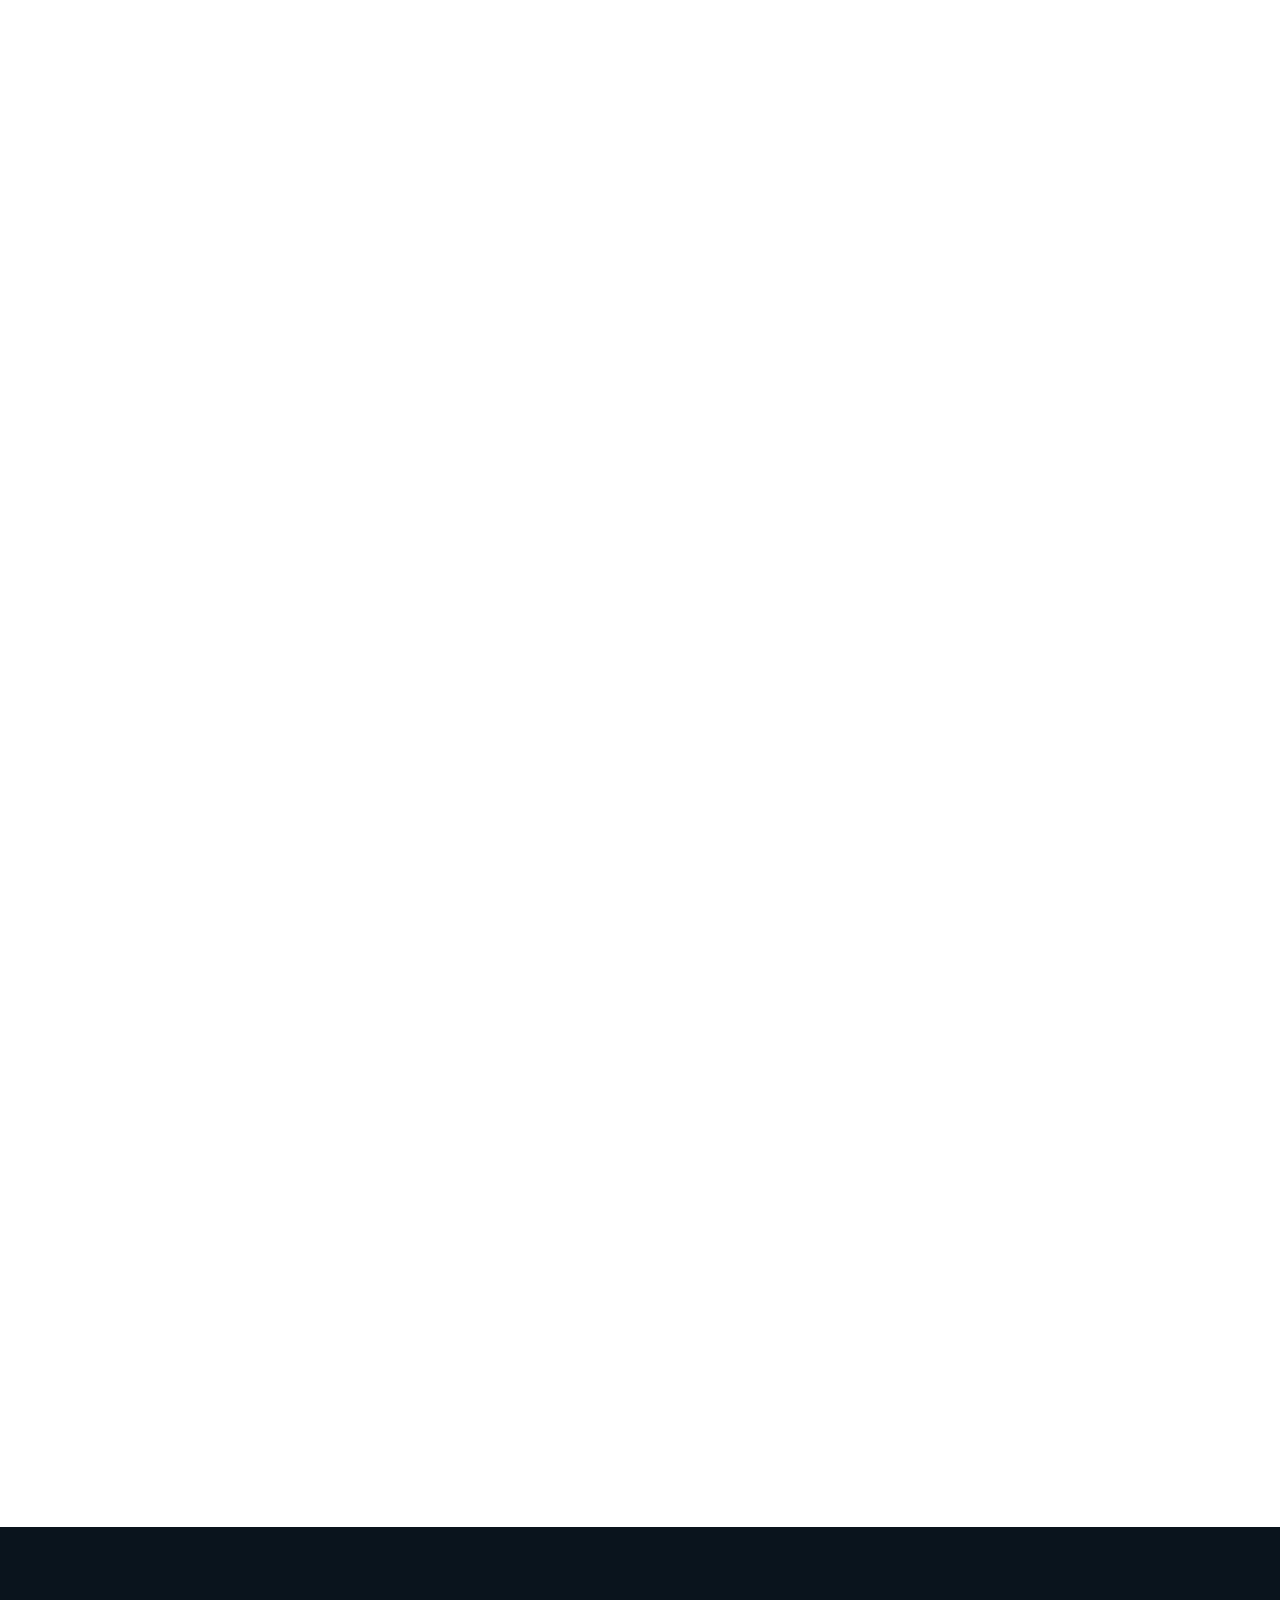
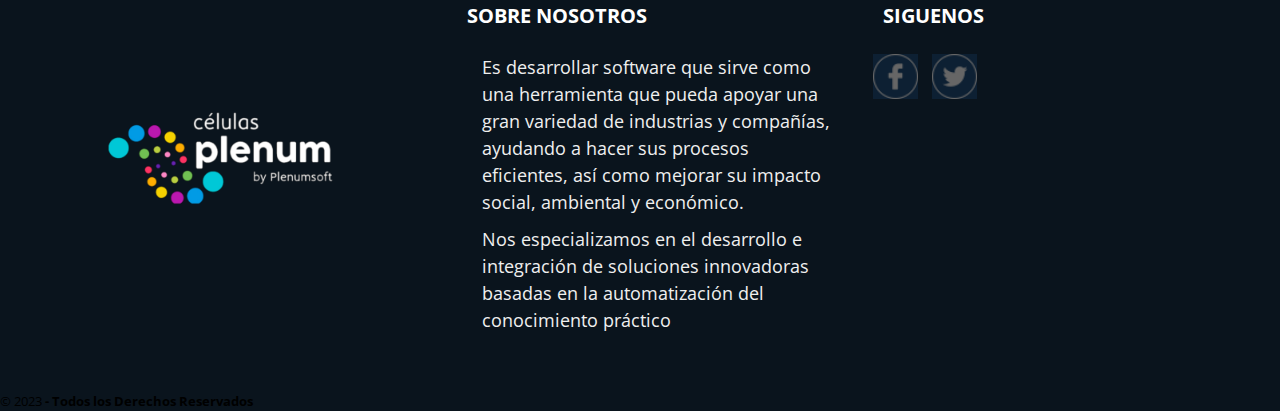
<file: 1.4.html>
<!DOCTYPE html>
<html lang="en">
  <head>
    <meta charset="UTF-8" />
    <meta name="viewport" content="width=device-width, initial-scale=1.0" />
    <link rel="stylesheet" href="css/style.css" />
    <title>Patrones de Diseño</title>
  </head>

  <body>
    <header>
      <div class="contenedor">
        <div class="contenedor-logo">
          <a href="https://www.plenumsoft.com.mx"
            ><img src="css/img/logo.png" alt="" class="logo-plenum"
          /></a>
        </div>
        <div class="contenedor-tema">
          <a href="index.html" class="texto-temas">Inicio</a>
        </div>
      </div>

      <nav>
        <a href="#titulo1">¿Qué es diseño de Software?</a>
        <a href="#titulo2">¿Cómo nos ayuda los patrones de diseño?</a>
        <a href="#titulo3"
          >¿Cuántos patrones de diseño se pueden aplicar a la vez?</a
        >
        <a href="#titulo4">Material de apoyo </a>
      </nav>
    </header>

    <main class="main">
      <div>
        <h1>Patrones de Diseño.</h1>
        <hr />
      </div>

      <div class="h2-div">
        <h2 id="titulo1">¿Qué es diseño de Software?</h2>
      </div>
      <div class="p-div">
        <p>
          Es el proceso de planificar cómo un programa informático funcionará y
          se verá antes de comenzar a escribir el código. <br />Implica decidir
          cómo se organizarán los componentes, cómo interactuarán entre sí y
          cómo cumplirán con los requisitos del programa de manera eficiente y
          efectiva.
        </p>
      </div>

      <div class="h2-div">
        <h2 id="titulo2">
          ¿Cómo nos ayuda los patrones de diseño a diseñar un sistema de
          Software?
        </h2>
      </div>
      <div class="ul-div">
        <ul>
          <li>Reutilización de soluciones</li>
          <li>Reducción de errores</li>
          <li>Documentación implícita</li>
        </ul>
        <br />
      </div>

      <div class="p-div">
        <p>
          <strong
            >NOTA: LOS PATRONES DE DISEÑO INDICAN COMO INCORPORAR
            CAMBIOS</strong
          >
        </p>
      </div>

      <div class="h2-div">
        <h2 id="titulo3">
          ¿Cuántos patrones de diseño se pueden aplicar a la vez?
        </h2>
      </div>
      <div class="p-div">
        <p>
          En una aplicación, sistema o programa se pueden aplicar o combinar
          muchos patrones de diseño, dependiendo si lo requiere. <br />Los
          patrones de diseño son independientes del lenguaje de programación y
          de la tecnología de implementación que estén usando.
        </p>
      </div>

      <img src="assets/PdD.png" alt="" width="650" height="400" />

      <br />

      <div class="h2-div">
        <h2 id="titulo4">Material de apoyo</h2>
      </div>

      <div class="iframe-div">
        <iframe
          width="1090"
          height="450"
          src="https://www.youtube.com/embed/9QhIVc2_wkk"
          title="Introducción a los patrones de diseño (01)"
          frameborder="0"
          allow="accelerometer; autoplay; clipboard-write; encrypted-media; gyroscope; picture-in-picture; web-share"
          allowfullscreen
        ></iframe>

        <iframe
          width="1090"
          height="450"
          src="https://www.youtube.com/embed/G4mFD16PGMg"
          title="Patrones de Diseño, de software"
          frameborder="0"
          allow="accelerometer; autoplay; clipboard-write; encrypted-media; gyroscope; picture-in-picture; web-share"
          allowfullscreen
        ></iframe>

        <iframe
          width="1090"
          height="450"
          src="https://www.youtube.com/embed/gocJeOHtj9w"
          title="Curso de Patrones de diseño - 2 Singleton"
          frameborder="0"
          allow="accelerometer; autoplay; clipboard-write; encrypted-media; gyroscope; picture-in-picture; web-share"
          allowfullscreen
        ></iframe>

        <iframe
          width="1090"
          height="450"
          src="https://www.youtube.com/embed/I6HkKii8jlM"
          title="Introducción al Patrón Singleton"
          frameborder="0"
          allow="accelerometer; autoplay; clipboard-write; encrypted-media; gyroscope; picture-in-picture; web-share"
          allowfullscreen
        ></iframe>
      </div>

      <footer class="pie-pagina">
        <div class="grupo-1">
          <div class="box">
            <figure>
              <img src="assets/logo_sinfondo.png" alt="" />
            </figure>
          </div>

          <div class="box">
            <h2>SOBRE NOSOTROS</h2>
            <p>
              Es desarrollar software que sirve como una herramienta que pueda
              apoyar una gran variedad de industrias y compañías, ayudando a
              hacer sus procesos eficientes, así como mejorar su impacto social,
              ambiental y económico.
            </p>
            <p>
              Nos especializamos en el desarrollo e integración de soluciones
              innovadoras basadas en la automatización del conocimiento práctico
            </p>
          </div>
          <div class="box">
            <h2>SIGUENOS</h2>
            <div class="red-social">
              <a href="https://www.facebook.com/plenumsoft/">
                <img src="assets/FACEBOOK.png" alt=""
              /></a>
              <a href="https://twitter.com/plenumsoft"
                ><img src="assets/TWITTER.png" alt=""
              /></a>
            </div>
          </div>
        </div>
        <div class="grupo-2">
          <small>&copy; 2023 <b> - Todos los Derechos Reservados</b></small>
        </div>
      </footer>
    </main>
  </body>
</html>
</file>
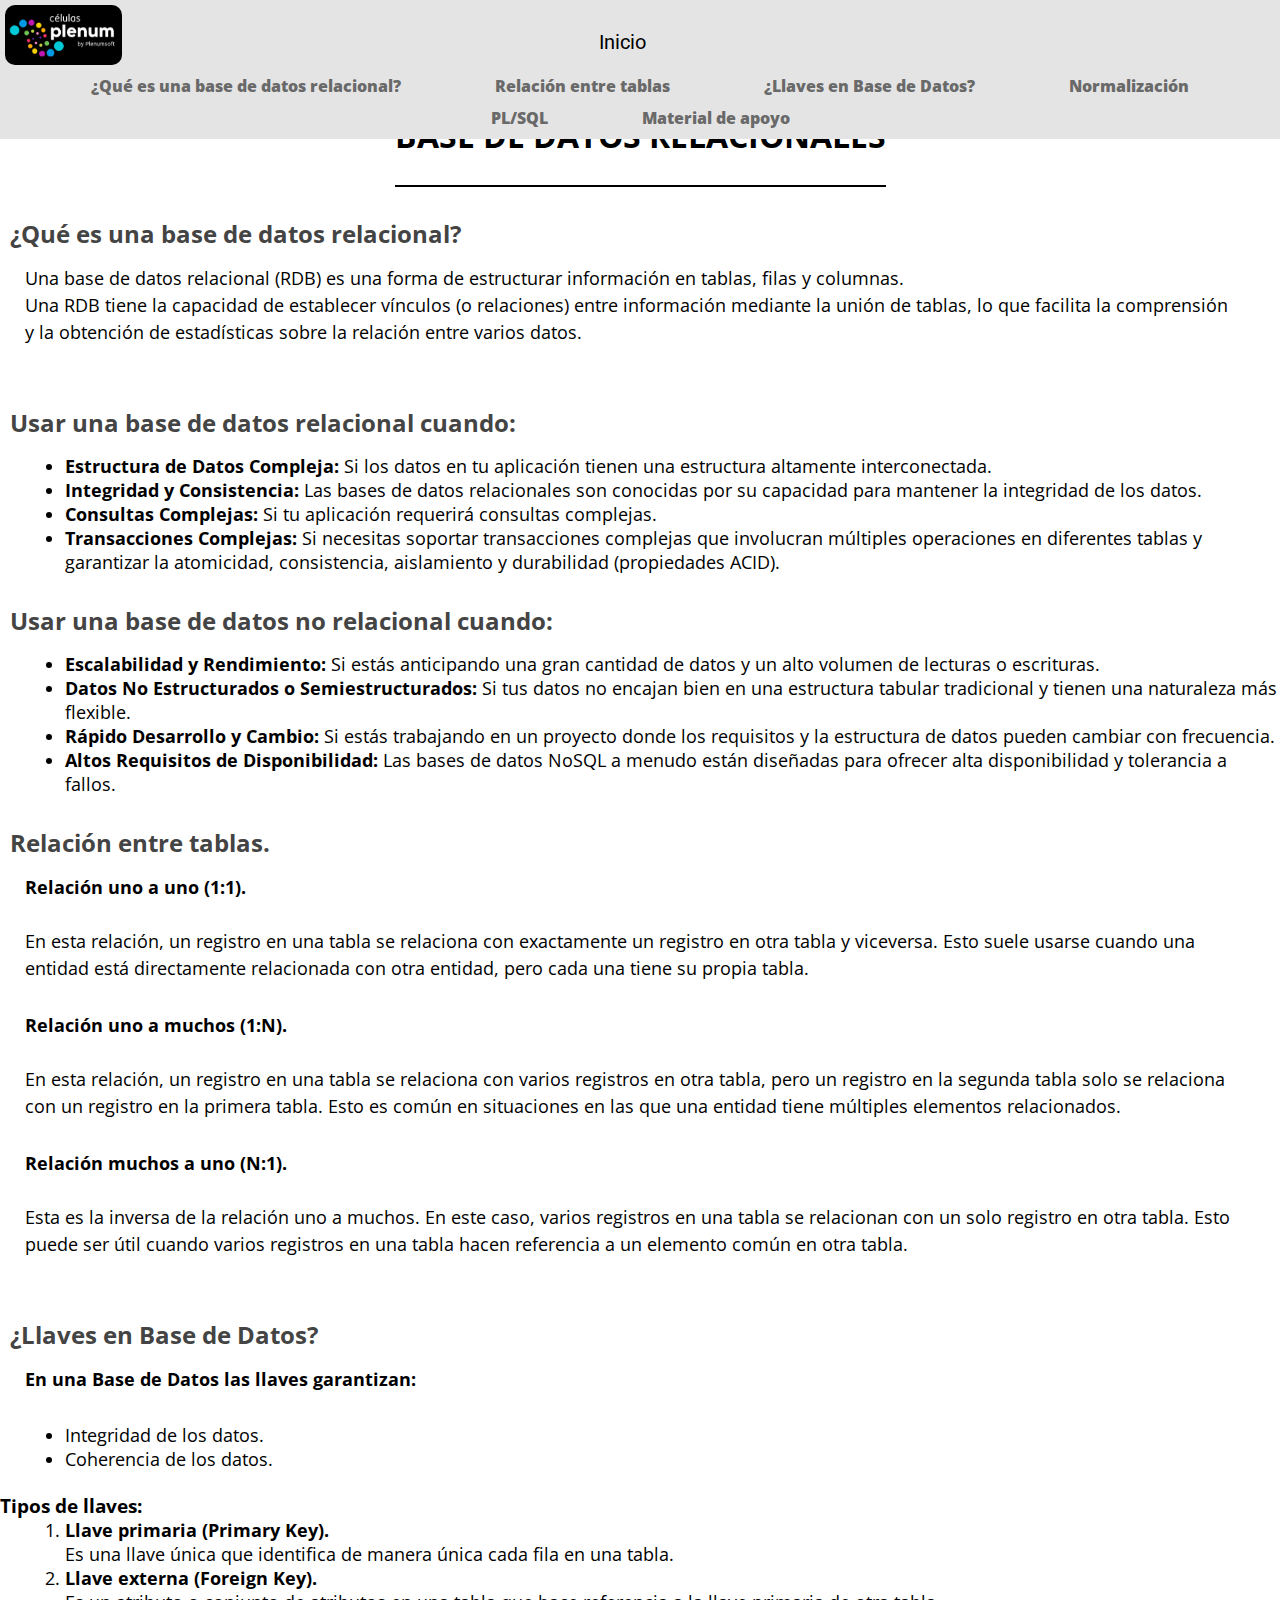
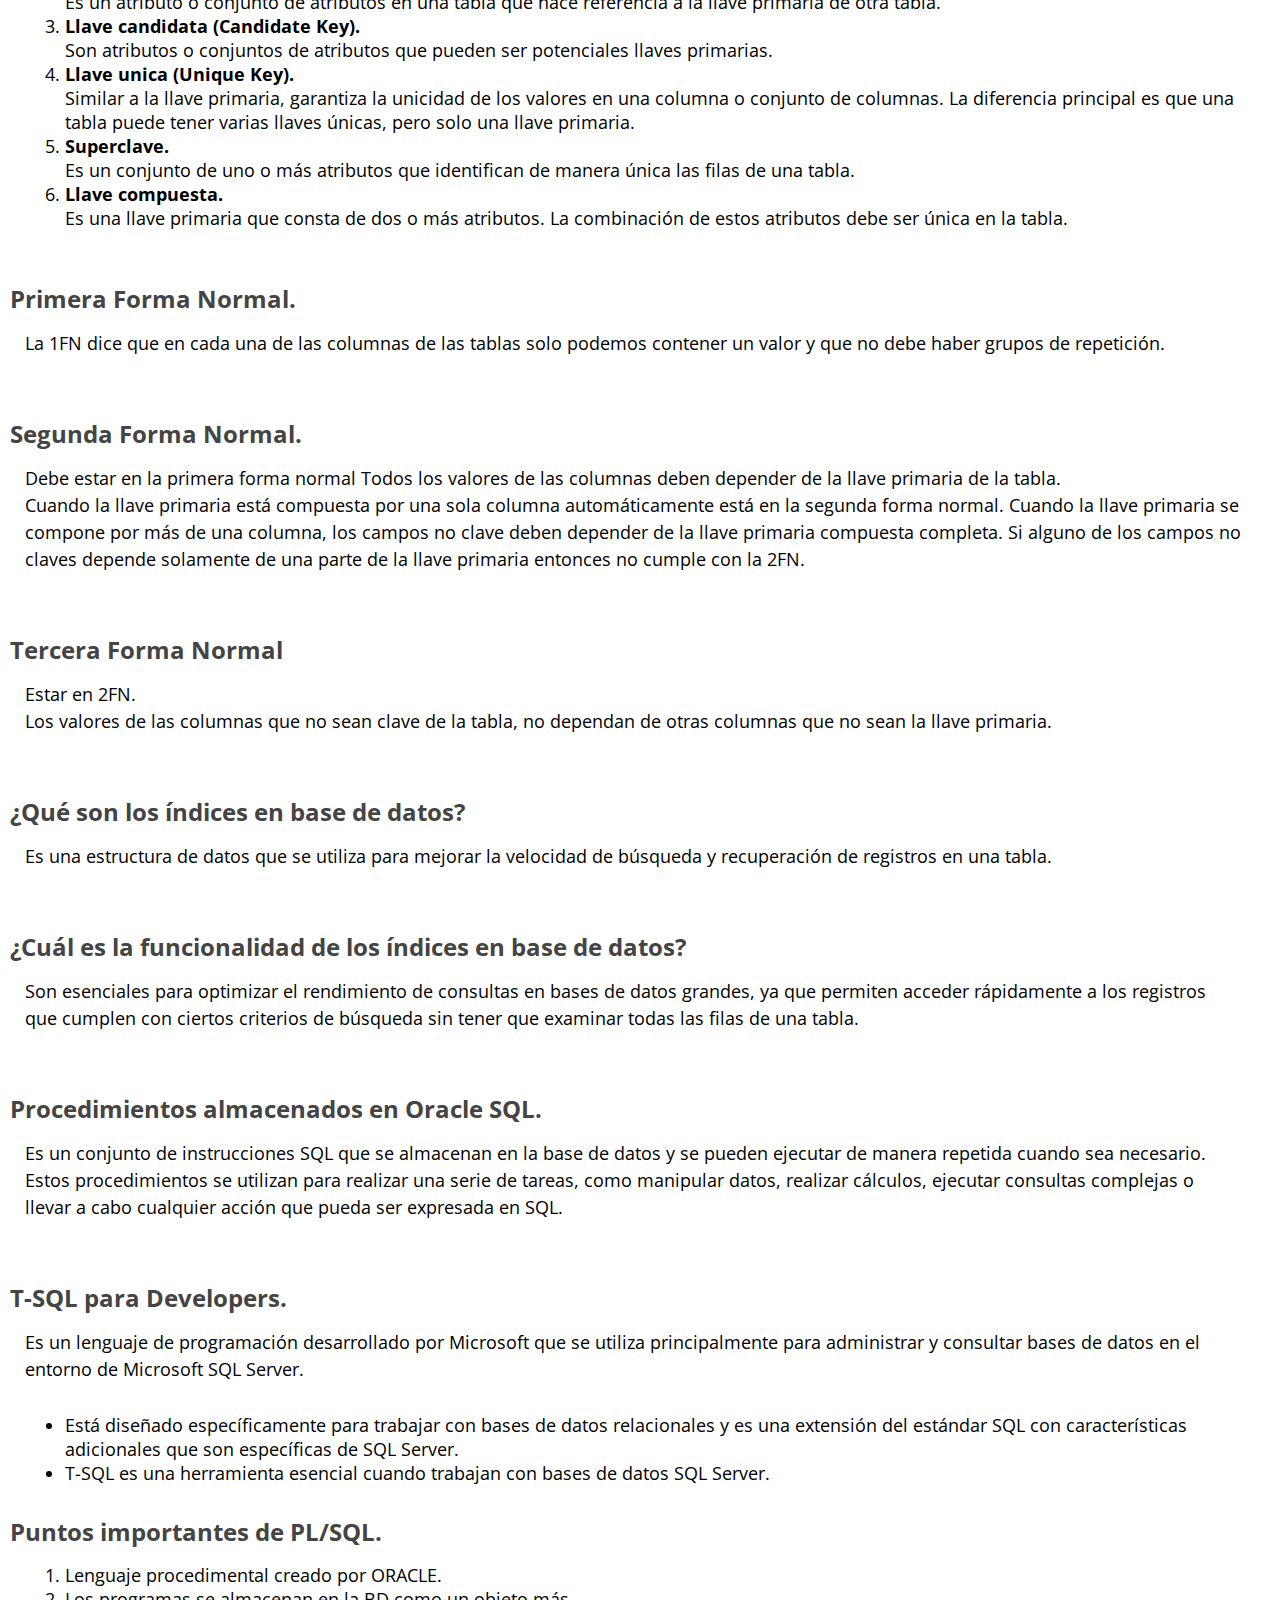
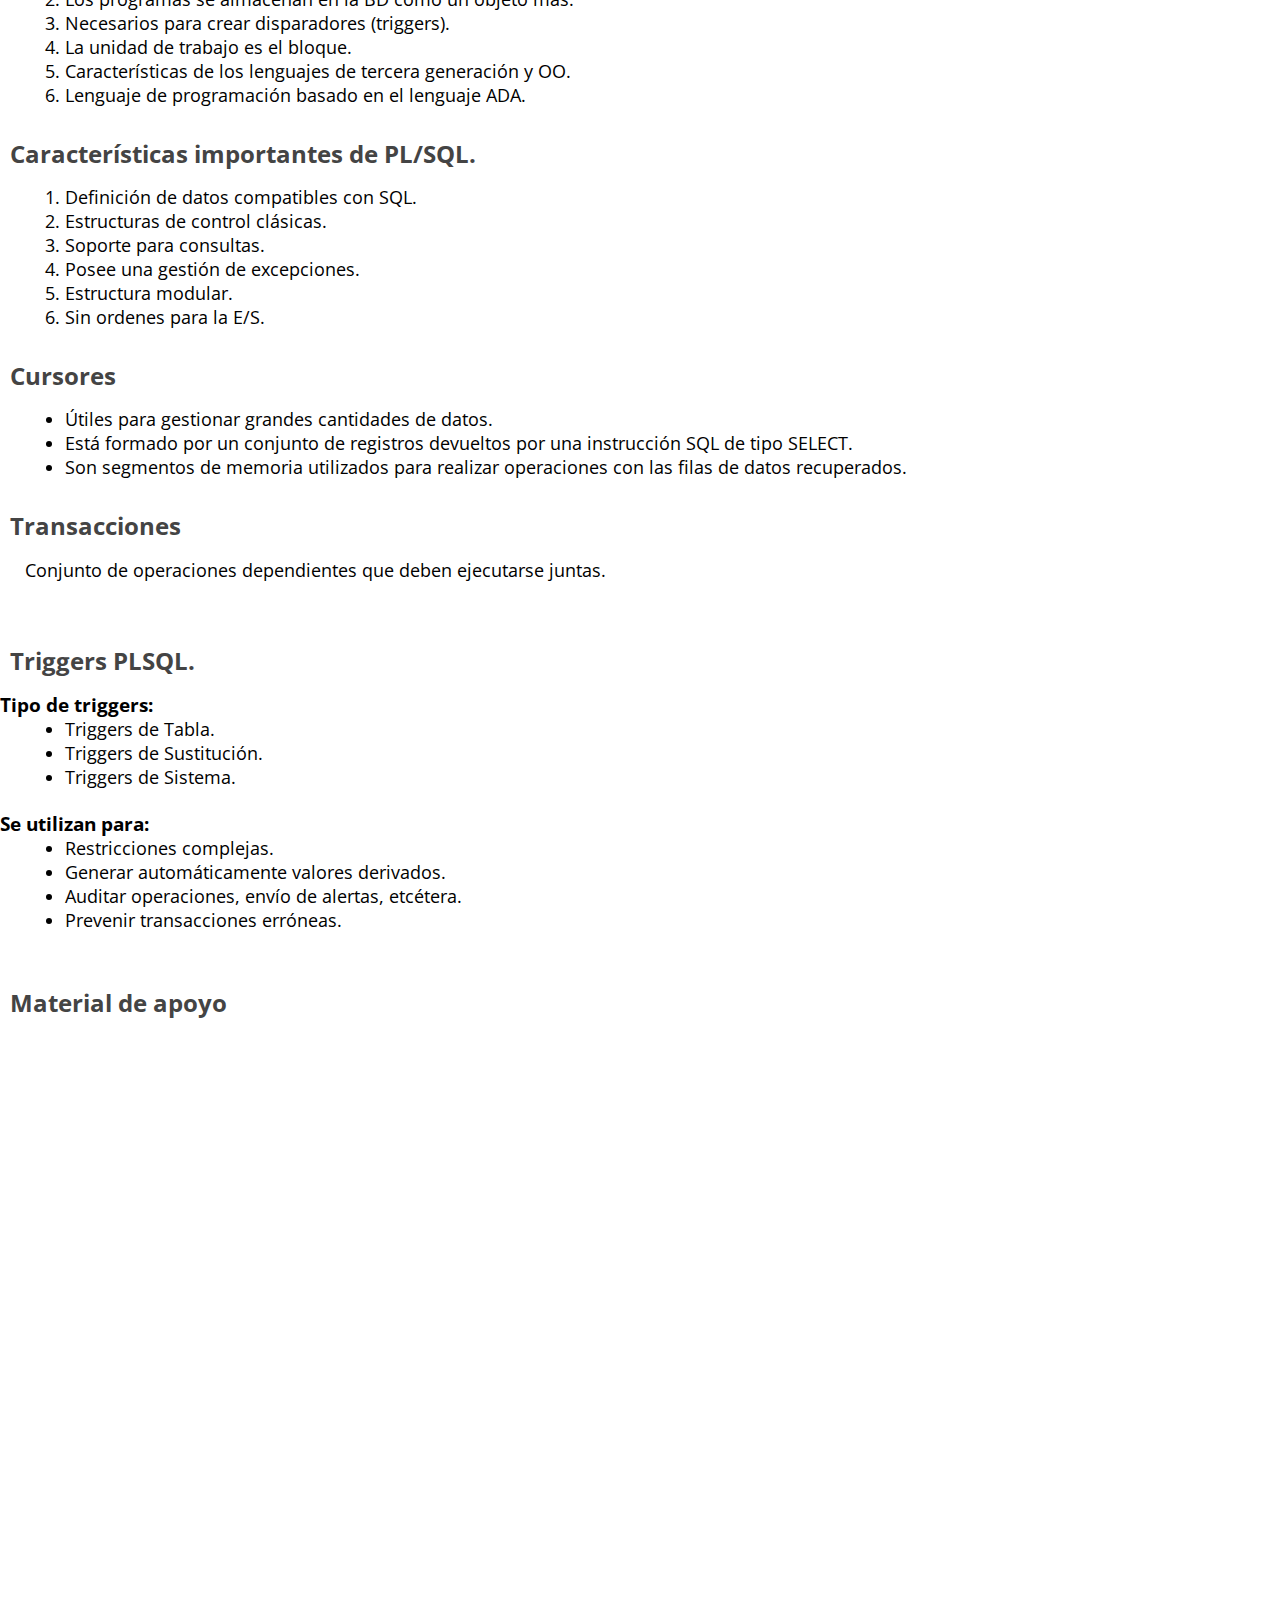
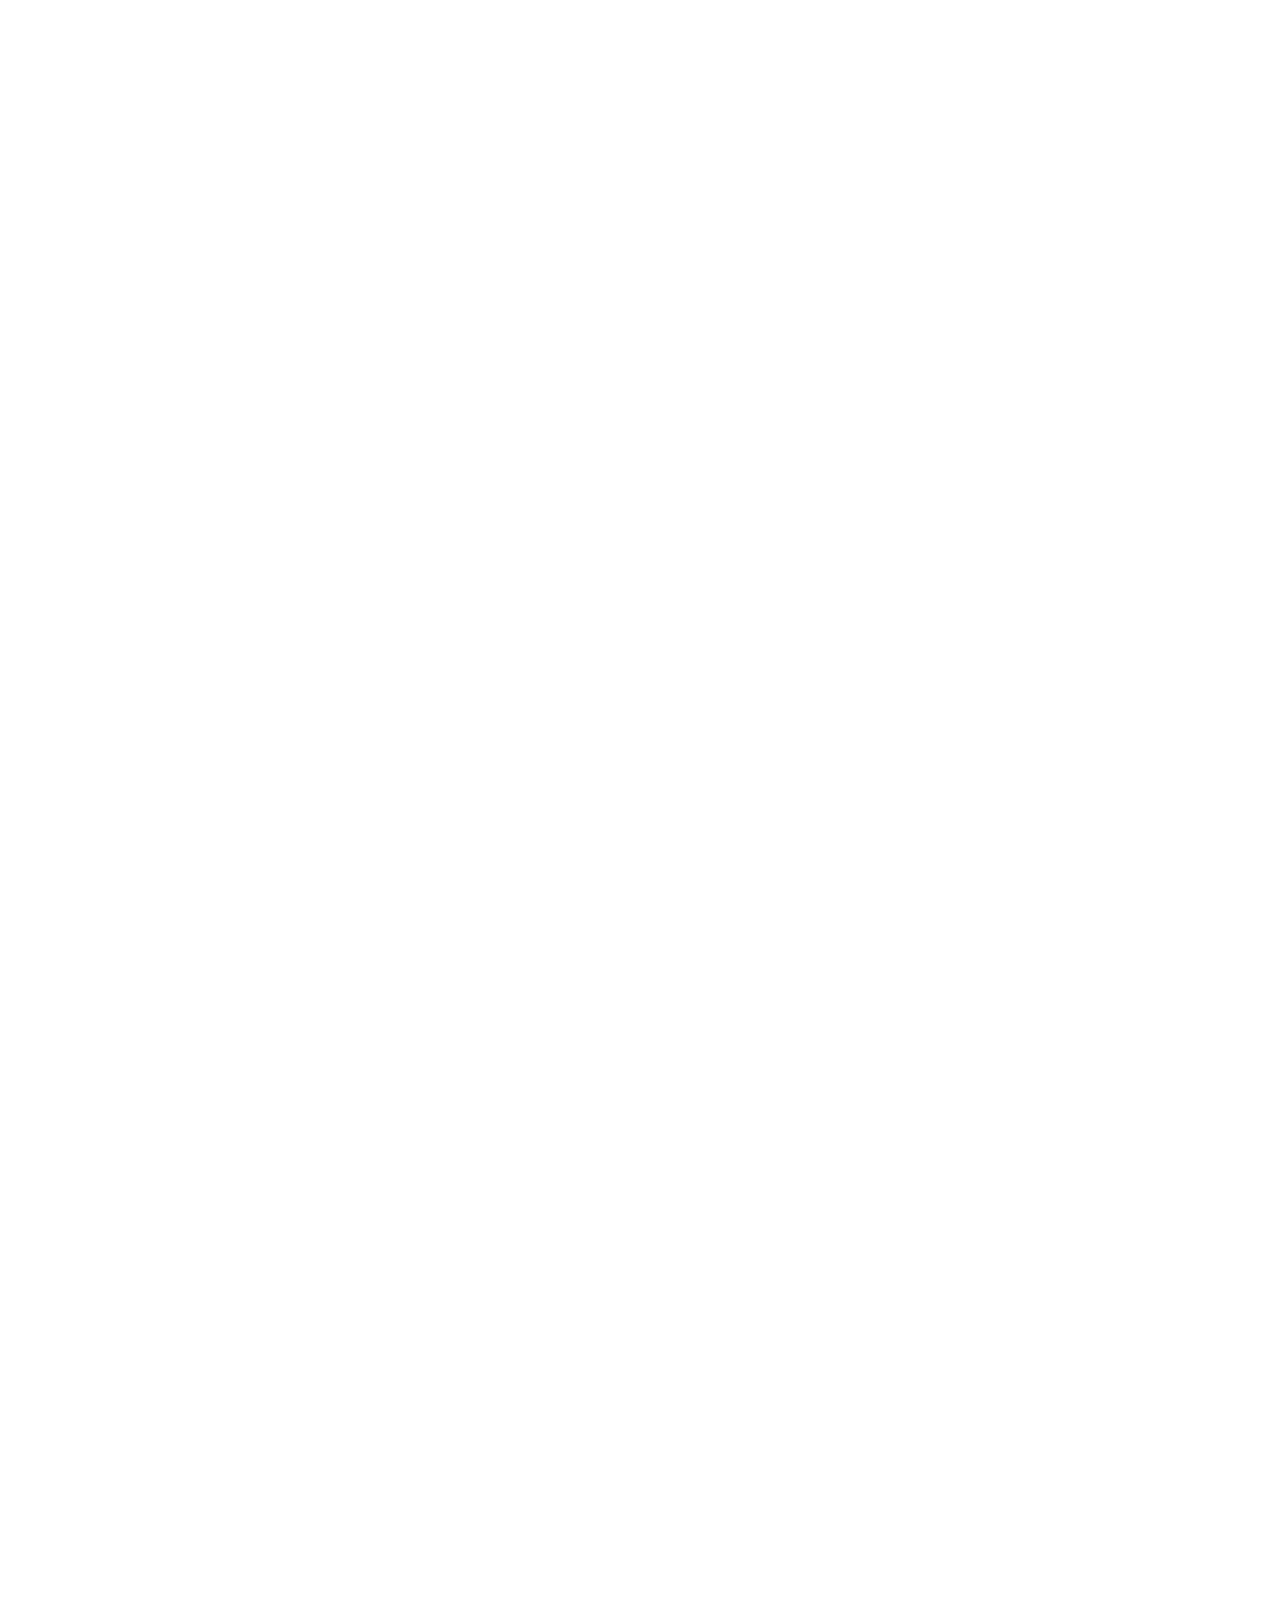
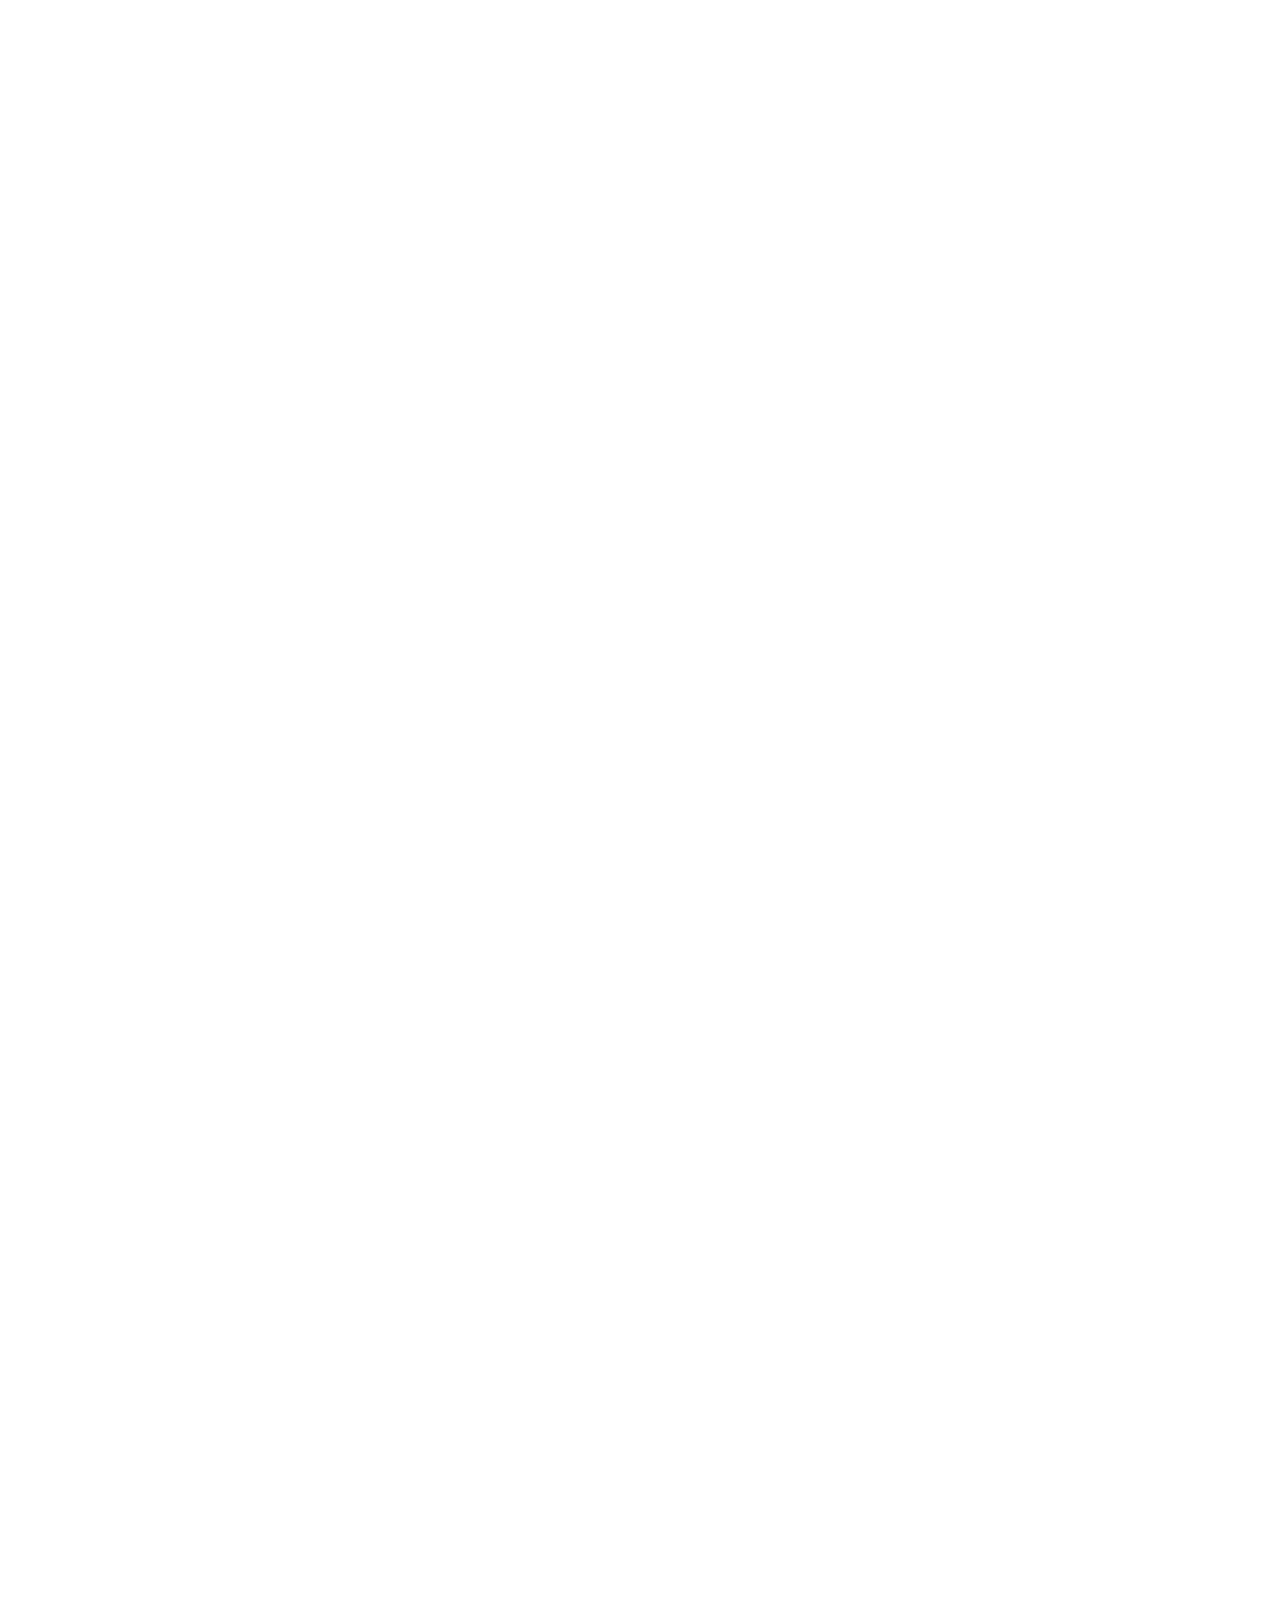
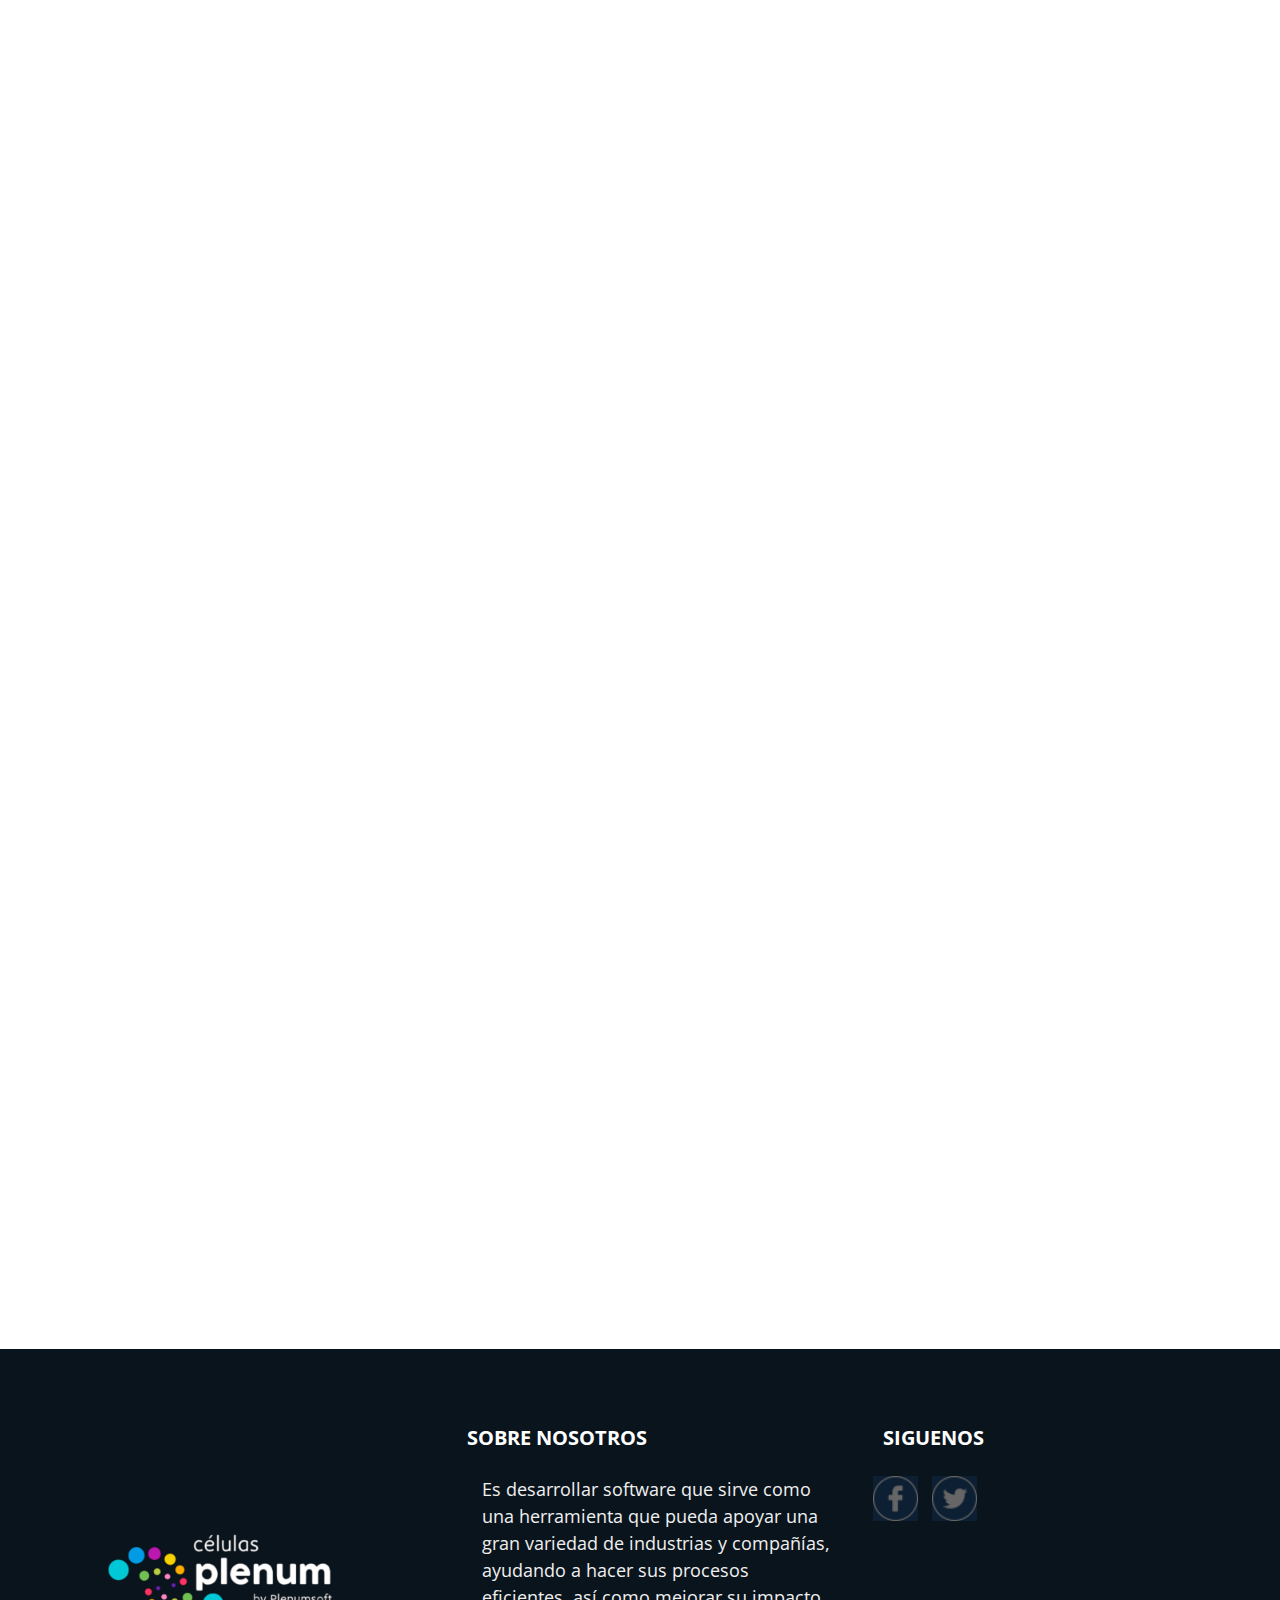
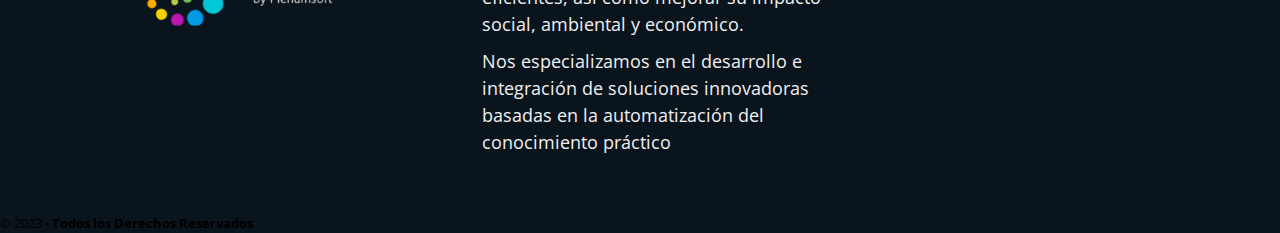
<file: 2.1.html>
<!DOCTYPE html>
<html lang="en">
  <head>
    <meta charset="UTF-8" />
    <meta name="viewport" content="width=device-width, initial-scale=1.0" />
    <link rel="stylesheet" href="css/style.css" />
    <title>Base de Datos Relacionales</title>
  </head>
  <body>
    <header>
      <div class="contenedor">
        <div class="contenedor-logo">
          <a href="https://www.plenumsoft.com.mx"
            ><img src="css/img/logo.png" alt="" class="logo-plenum"
          /></a>
        </div>
        <div class="contenedor-tema">
          <a href="index.html" class="texto-temas">Inicio</a>
        </div>
      </div>

      <nav>
        <a href="#titulo1">¿Qué es una base de datos relacional?</a>
        <a href="#titulo2">Relación entre tablas</a>
        <a href="#titulo3">¿Llaves en Base de Datos?</a>
        <a href="#titulo4">Normalización</a>
        <a href="#titulo5">PL/SQL</a>
        <a href="#titulo6">Material de apoyo </a>
      </nav>
    </header>

    <main class="main">
      <div>
        <h1>Base de Datos Relacionales</h1>
        <hr />
      </div>

      <div class="h2-div">
        <h2 id="titulo1">¿Qué es una base de datos relacional?</h2>
      </div>
      <div class="p-div">
        <p>
          Una base de datos relacional (RDB) es una forma de estructurar
          información en tablas, filas y columnas. <br />Una RDB tiene la
          capacidad de establecer vínculos (o relaciones) entre información
          mediante la unión de tablas, lo que facilita la comprensión y la
          obtención de estadísticas sobre la relación entre varios datos.
        </p>
      </div>

      <div class="h2-div">
        <h2>Usar una base de datos relacional cuando:</h2>
      </div>
      <div class="ul-div">
        <ul>
          <li>
            <strong>Estructura de Datos Compleja: </strong>Si los datos en tu
            aplicación tienen una estructura altamente interconectada.
          </li>

          <li>
            <strong>Integridad y Consistencia: </strong>Las bases de datos
            relacionales son conocidas por su capacidad para mantener la
            integridad de los datos.
          </li>

          <li>
            <strong>Consultas Complejas: </strong>Si tu aplicación requerirá
            consultas complejas.
          </li>

          <li>
            <strong>Transacciones Complejas: </strong>Si necesitas soportar
            transacciones complejas que involucran múltiples operaciones en
            diferentes tablas y garantizar la atomicidad, consistencia,
            aislamiento y durabilidad (propiedades ACID).
          </li>
        </ul>
      </div>

      <div class="h2-div">
        <h2>Usar una base de datos no relacional cuando:</h2>
      </div>
      <div class="ul-div">
        <ul>
          <li>
            <strong>Escalabilidad y Rendimiento: </strong>Si estás anticipando
            una gran cantidad de datos y un alto volumen de lecturas o
            escrituras.
          </li>

          <li>
            <strong>Datos No Estructurados o Semiestructurados: </strong>Si tus
            datos no encajan bien en una estructura tabular tradicional y tienen
            una naturaleza más flexible.
          </li>

          <li>
            <strong>Rápido Desarrollo y Cambio: </strong>Si estás trabajando en
            un proyecto donde los requisitos y la estructura de datos pueden
            cambiar con frecuencia.
          </li>

          <li>
            <strong>Altos Requisitos de Disponibilidad: </strong>Las bases de
            datos NoSQL a menudo están diseñadas para ofrecer alta
            disponibilidad y tolerancia a fallos.
          </li>
        </ul>
      </div>

      <div class="h2-div"><h2 id="titulo2">Relación entre tablas.</h2></div>
      <div class="p-div">
        <p>
          <strong>Relación uno a uno (1:1).</strong><br />En esta relación, un
          registro en una tabla se relaciona con exactamente un registro en otra
          tabla y viceversa. Esto suele usarse cuando una entidad está
          directamente relacionada con otra entidad, pero cada una tiene su
          propia tabla.
        </p>

        <p>
          <strong>Relación uno a muchos (1:N).</strong><br />En esta relación,
          un registro en una tabla se relaciona con varios registros en otra
          tabla, pero un registro en la segunda tabla solo se relaciona con un
          registro en la primera tabla. Esto es común en situaciones en las que
          una entidad tiene múltiples elementos relacionados.
        </p>

        <p>
          <strong>Relación muchos a uno (N:1).</strong><br />Esta es la inversa
          de la relación uno a muchos. En este caso, varios registros en una
          tabla se relacionan con un solo registro en otra tabla. Esto puede ser
          útil cuando varios registros en una tabla hacen referencia a un
          elemento común en otra tabla.
        </p>
      </div>

      <div class="h2-div"><h2 id="titulo3">¿Llaves en Base de Datos?</h2></div>
      <div class="p-div">
        <p><strong>En una Base de Datos las llaves garantizan: </strong></p>
      </div>
      <div class="ul-div">
        <ul>
          <li>Integridad de los datos.</li>
          <li>Coherencia de los datos.</li>
        </ul>
        <br />
      </div>

      <div class="h2-div"><h3>Tipos de llaves:</h3></div>
      <div class="ul-div">
        <ol>
          <li><strong>Llave primaria (Primary Key).</strong></li>
          Es una llave única que identifica de manera única cada fila en una
          tabla.

          <li><strong>Llave externa (Foreign Key).</strong></li>
          Es un atributo o conjunto de atributos en una tabla que hace
          referencia a la llave primaria de otra tabla.

          <li><strong>Llave candidata (Candidate Key).</strong></li>
          Son atributos o conjuntos de atributos que pueden ser potenciales
          llaves primarias.

          <li><strong>Llave unica (Unique Key).</strong></li>
          Similar a la llave primaria, garantiza la unicidad de los valores en
          una columna o conjunto de columnas. La diferencia principal es que una
          tabla puede tener varias llaves únicas, pero solo una llave primaria.

          <li><strong>Superclave.</strong></li>
          Es un conjunto de uno o más atributos que identifican de manera única
          las filas de una tabla.

          <li><strong>Llave compuesta.</strong></li>
          Es una llave primaria que consta de dos o más atributos. La
          combinación de estos atributos debe ser única en la tabla.
        </ol>
      </div>

      <br />

      <div class="h2-div"><h2 id="titulo4">Primera Forma Normal.</h2></div>

      <div class="p-div">
        <p>
          La 1FN dice que en cada una de las columnas de las tablas solo podemos
          contener un valor y que no debe haber grupos de repetición.
        </p>
      </div>

      <div class="h2-div">
        <h2>Segunda Forma Normal.</h2>
      </div>
      <div class="p-div">
        <p>
          Debe estar en la primera forma normal Todos los valores de las
          columnas deben depender de la llave primaria de la tabla. <br />Cuando
          la llave primaria está compuesta por una sola columna automáticamente
          está en la segunda forma normal. Cuando la llave primaria se compone
          por más de una columna, los campos no clave deben depender de la llave
          primaria compuesta completa. Si alguno de los campos no claves depende
          solamente de una parte de la llave primaria entonces no cumple con la
          2FN.
        </p>
      </div>

      <div class="h2-div"><h2>Tercera Forma Normal</h2></div>
      <div class="p-div">
        <p>
          Estar en 2FN. <br />Los valores de las columnas que no sean clave de
          la tabla, no dependan de otras columnas que no sean la llave primaria.
        </p>
      </div>

      <div class="h2-div"><h2>¿Qué son los índices en base de datos?</h2></div>
      <div class="p-div">
        <p>
          Es una estructura de datos que se utiliza para mejorar la velocidad de
          búsqueda y recuperación de registros en una tabla.
        </p>
      </div>

      <div class="h2-div">
        <h2>¿Cuál es la funcionalidad de los índices en base de datos?</h2>
      </div>
      <div class="p-div">
        <p>
          Son esenciales para optimizar el rendimiento de consultas en bases de
          datos grandes, ya que permiten acceder rápidamente a los registros que
          cumplen con ciertos criterios de búsqueda sin tener que examinar todas
          las filas de una tabla.
        </p>
      </div>

      <div class="h2-div">
        <h2 id="titulo5">Procedimientos almacenados en Oracle SQL.</h2>
      </div>
      <div class="p-div">
        <p>
          Es un conjunto de instrucciones SQL que se almacenan en la base de
          datos y se pueden ejecutar de manera repetida cuando sea necesario.
          <br />Estos procedimientos se utilizan para realizar una serie de
          tareas, como manipular datos, realizar cálculos, ejecutar consultas
          complejas o llevar a cabo cualquier acción que pueda ser expresada en
          SQL.
        </p>
      </div>

      <div class="h2-div"><h2>T-SQL para Developers.</h2></div>

      <div class="p-div">
        <p>
          Es un lenguaje de programación desarrollado por Microsoft que se
          utiliza principalmente para administrar y consultar bases de datos en
          el entorno de Microsoft SQL Server.
        </p>
      </div>

      <div class="ul-div">
        <ul>
          <li>
            Está diseñado específicamente para trabajar con bases de datos
            relacionales y es una extensión del estándar SQL con características
            adicionales que son específicas de SQL Server.
          </li>

          <li>
            T-SQL es una herramienta esencial cuando trabajan con bases de datos
            SQL Server.
          </li>
        </ul>
      </div>

      <div class="h2-div"><h2>Puntos importantes de PL/SQL.</h2></div>
      <div class="ul-div">
        <ol>
          <li>Lenguaje procedimental creado por ORACLE.</li>
          <li>Los programas se almacenan en la BD como un objeto más.</li>
          <li>Necesarios para crear disparadores (triggers).</li>
          <li>La unidad de trabajo es el bloque.</li>
          <li>Características de los lenguajes de tercera generación y OO.</li>
          <li>Lenguaje de programación basado en el lenguaje ADA.</li>
        </ol>
      </div>

      <div class="h2-div"><h2>Características importantes de PL/SQL.</h2></div>
      <div class="ul-div">
        <ol>
          <li>Definición de datos compatibles con SQL.</li>
          <li>Estructuras de control clásicas.</li>
          <li>Soporte para consultas.</li>
          <li>Posee una gestión de excepciones.</li>
          <li>Estructura modular.</li>
          <li>Sin ordenes para la E/S.</li>
        </ol>
      </div>

      <div class="h2-div"><h2>Cursores</h2></div>
      <div class="ul-div">
        <ul>
          <li>Útiles para gestionar grandes cantidades de datos.</li>
          <li>
            Está formado por un conjunto de registros devueltos por una
            instrucción SQL de tipo SELECT.
          </li>
          <li>
            Son segmentos de memoria utilizados para realizar operaciones con
            las filas de datos recuperados.
          </li>
        </ul>
      </div>

      <div class="h2-div"><h2>Transacciones</h2></div>
      <div class="p-div">
        <p>Conjunto de operaciones dependientes que deben ejecutarse juntas.</p>
      </div>

      <div class="h2-div"><h2>Triggers PLSQL.</h2></div>
      <div class="h2-div"><h3>Tipo de triggers:</h3></div>
      <div class="ul-div">
        <ul>
          <li>Triggers de Tabla.</li>
          <li>Triggers de Sustitución.</li>
          <li>Triggers de Sistema.</li>
        </ul>
        <br />
      </div>

      <div class="h2-div"><h3>Se utilizan para:</h3></div>
      <div class="ul-div">
        <ul>
          <li>Restricciones complejas.</li>
          <li>Generar automáticamente valores derivados.</li>
          <li>Auditar operaciones, envío de alertas, etcétera.</li>
          <li>Prevenir transacciones erróneas.</li>
        </ul>
      </div>

      <br />
      <hr />

      <div class="h2-div"><h2 id="titulo6">Material de apoyo</h2></div>

      <div class="iframe-div">
        <iframe
          width="1090"
          height="450"
          src="https://www.youtube.com/embed/Z2-ZVdnmbFs?list=PLGC1kwoNMbVZG2QaDnd6ME_lqNF4GF4S4"
          title="Bases de Datos: ¿Qué son los RDBMS?"
          frameborder="0"
          allow="accelerometer; autoplay; clipboard-write; encrypted-media; gyroscope; picture-in-picture; web-share"
          allowfullscreen
        ></iframe>

        <iframe
          width="1090"
          height="450"
          src="https://www.youtube.com/embed/FR4QIeZaPeM?list=PL3y8v30wQ1s9e6TS_fGGhhuVFOa3w-6G2"
          title="¿Qué es Database &amp; SQL?"
          frameborder="0"
          allow="accelerometer; autoplay; clipboard-write; encrypted-media; gyroscope; picture-in-picture; web-share"
          allowfullscreen
        ></iframe>

        <iframe
          width="1090"
          height="450"
          src="https://www.youtube.com/embed/paRk0dhiGbg?list=PLi_UneHMpzONsjIf0xl-02eQIAH7T2_t8"
          title="Clave Candidata (2012)"
          frameborder="0"
          allow="accelerometer; autoplay; clipboard-write; encrypted-media; gyroscope; picture-in-picture; web-share"
          allowfullscreen
        ></iframe>

        <iframe
          width="1090"
          height="450"
          src="https://www.youtube.com/embed/JRCjSUbYKxI"
          title="1 Normalizacion"
          frameborder="0"
          allow="accelerometer; autoplay; clipboard-write; encrypted-media; gyroscope; picture-in-picture; web-share"
          allowfullscreen
        ></iframe>

        <iframe
          width="1090"
          height="450"
          src="https://www.youtube.com/embed/JZmSYf5J0C8"
          title="2 Primera Forma Normal"
          frameborder="0"
          allow="accelerometer; autoplay; clipboard-write; encrypted-media; gyroscope; picture-in-picture; web-share"
          allowfullscreen
        ></iframe>

        <iframe
          width="1090"
          height="450"
          src="https://www.youtube.com/embed/FlG-0LMXgzE"
          title="3 Segunda Forma Normal"
          frameborder="0"
          allow="accelerometer; autoplay; clipboard-write; encrypted-media; gyroscope; picture-in-picture; web-share"
          allowfullscreen
        ></iframe>

        <iframe
          width="1090"
          height="450"
          src="https://www.youtube.com/embed/g76kIh_jdLQ"
          title="4 Tercera Forma Normal"
          frameborder="0"
          allow="accelerometer; autoplay; clipboard-write; encrypted-media; gyroscope; picture-in-picture; web-share"
          allowfullscreen
        ></iframe>

        <iframe
          width="1090"
          height="450"
          src="https://www.youtube.com/embed/2A2183jBLrg"
          title="5 Desnormalizacion de BD"
          frameborder="0"
          allow="accelerometer; autoplay; clipboard-write; encrypted-media; gyroscope; picture-in-picture; web-share"
          allowfullscreen
        ></iframe>

        <iframe
          width="1090"
          height="450"
          src="https://www.youtube.com/embed/3L5JyC_KhLQ?list=PLE19WVM4rff1ion43QTNdbbejTKNhYs8x"
          title="Como Normalizar Una Base de Datos 😍"
          frameborder="0"
          allow="accelerometer; autoplay; clipboard-write; encrypted-media; gyroscope; picture-in-picture; web-share"
          allowfullscreen
        ></iframe>

        <iframe
          width="1090"
          height="450"
          src="https://www.youtube.com/embed/KZX_MdGsyCY?list=PL3y8v30wQ1s8yfsbp-YwV8Rc3eNL8YoF8"
          title="Plantas contra zombis (1): esquema conceptual"
          frameborder="0"
          allow="accelerometer; autoplay; clipboard-write; encrypted-media; gyroscope; picture-in-picture; web-share"
          allowfullscreen
        ></iframe>

        <iframe
          width="1090"
          height="450"
          src="https://www.youtube.com/embed/o-5A1aR0bwU?list=PL3y8v30wQ1s_GI7yuSOFWu_uAQz3TTp3k"
          title="Diseño de bases de datos: del esquema conceptual al esquema lógico relacional (I)"
          frameborder="0"
          allow="accelerometer; autoplay; clipboard-write; encrypted-media; gyroscope; picture-in-picture; web-share"
          allowfullscreen
        ></iframe>
      </div>
      <footer class="pie-pagina">
        <div class="grupo-1">
          <div class="box">
            <figure>
              <img src="assets/logo_sinfondo.png" alt="" />
            </figure>
          </div>

          <div class="box">
            <h2>SOBRE NOSOTROS</h2>
            <p>
              Es desarrollar software que sirve como una herramienta que pueda
              apoyar una gran variedad de industrias y compañías, ayudando a
              hacer sus procesos eficientes, así como mejorar su impacto social,
              ambiental y económico.
            </p>
            <p>
              Nos especializamos en el desarrollo e integración de soluciones
              innovadoras basadas en la automatización del conocimiento práctico
            </p>
          </div>
          <div class="box">
            <h2>SIGUENOS</h2>
            <div class="red-social">
              <a href="https://www.facebook.com/plenumsoft/">
                <img src="assets/FACEBOOK.png" alt=""
              /></a>
              <a href="https://twitter.com/plenumsoft"
                ><img src="assets/TWITTER.png" alt=""
              /></a>
            </div>
          </div>
        </div>
        <div class="grupo-2">
          <small>&copy; 2023 <b> - Todos los Derechos Reservados</b></small>
        </div>
      </footer>
    </main>
  </body>
</html>
</file>
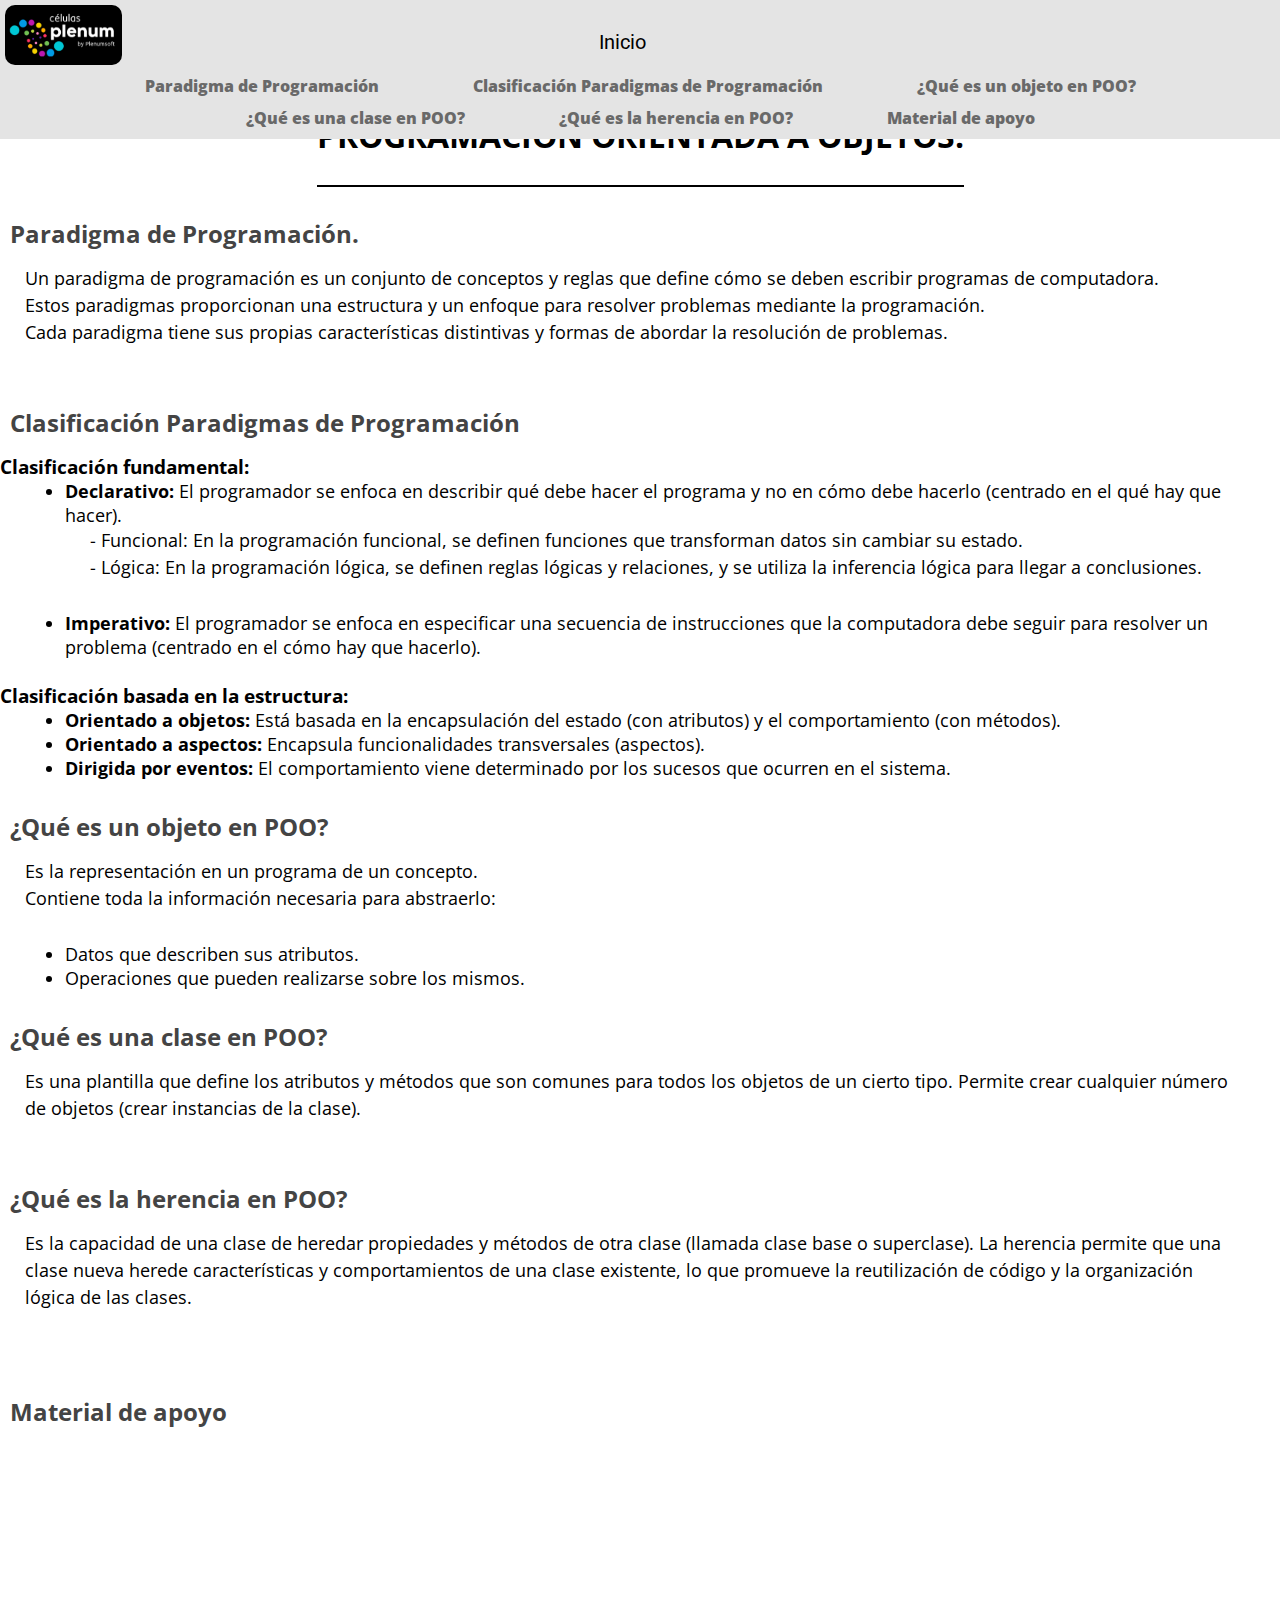
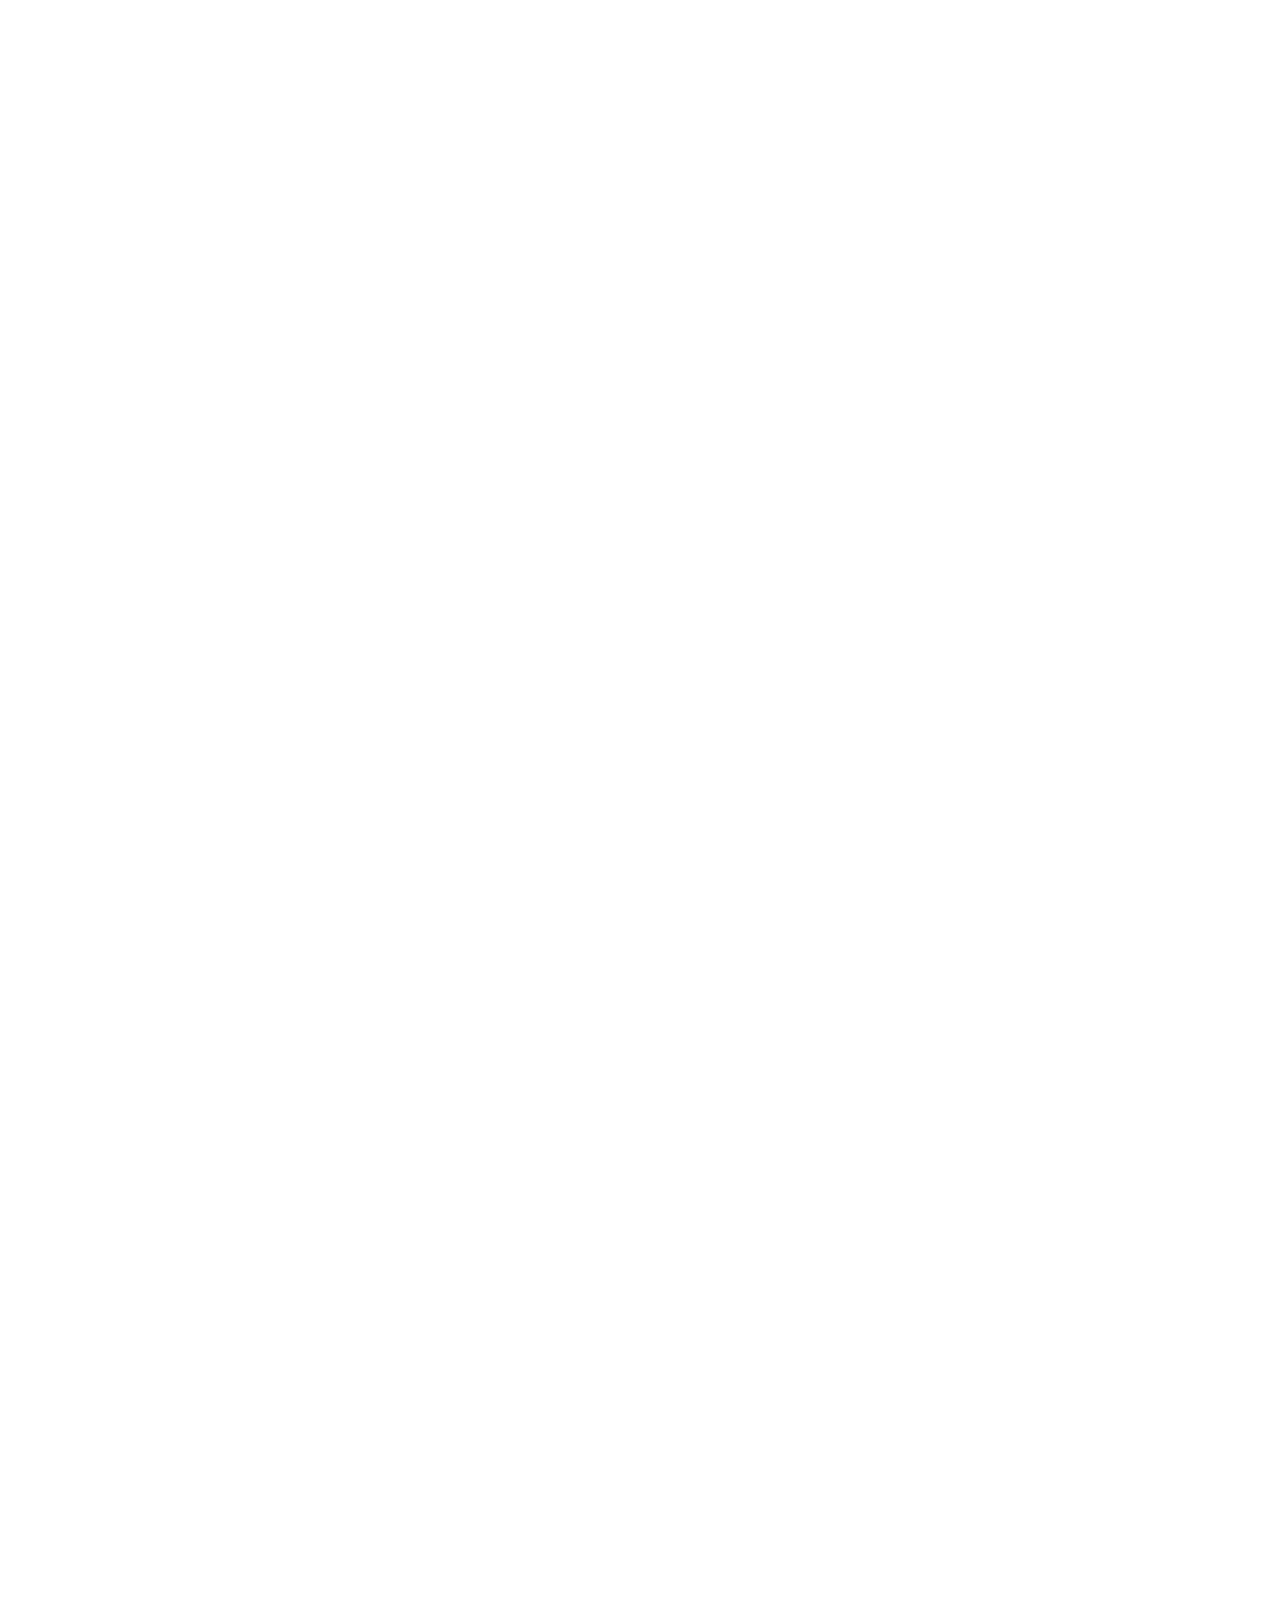
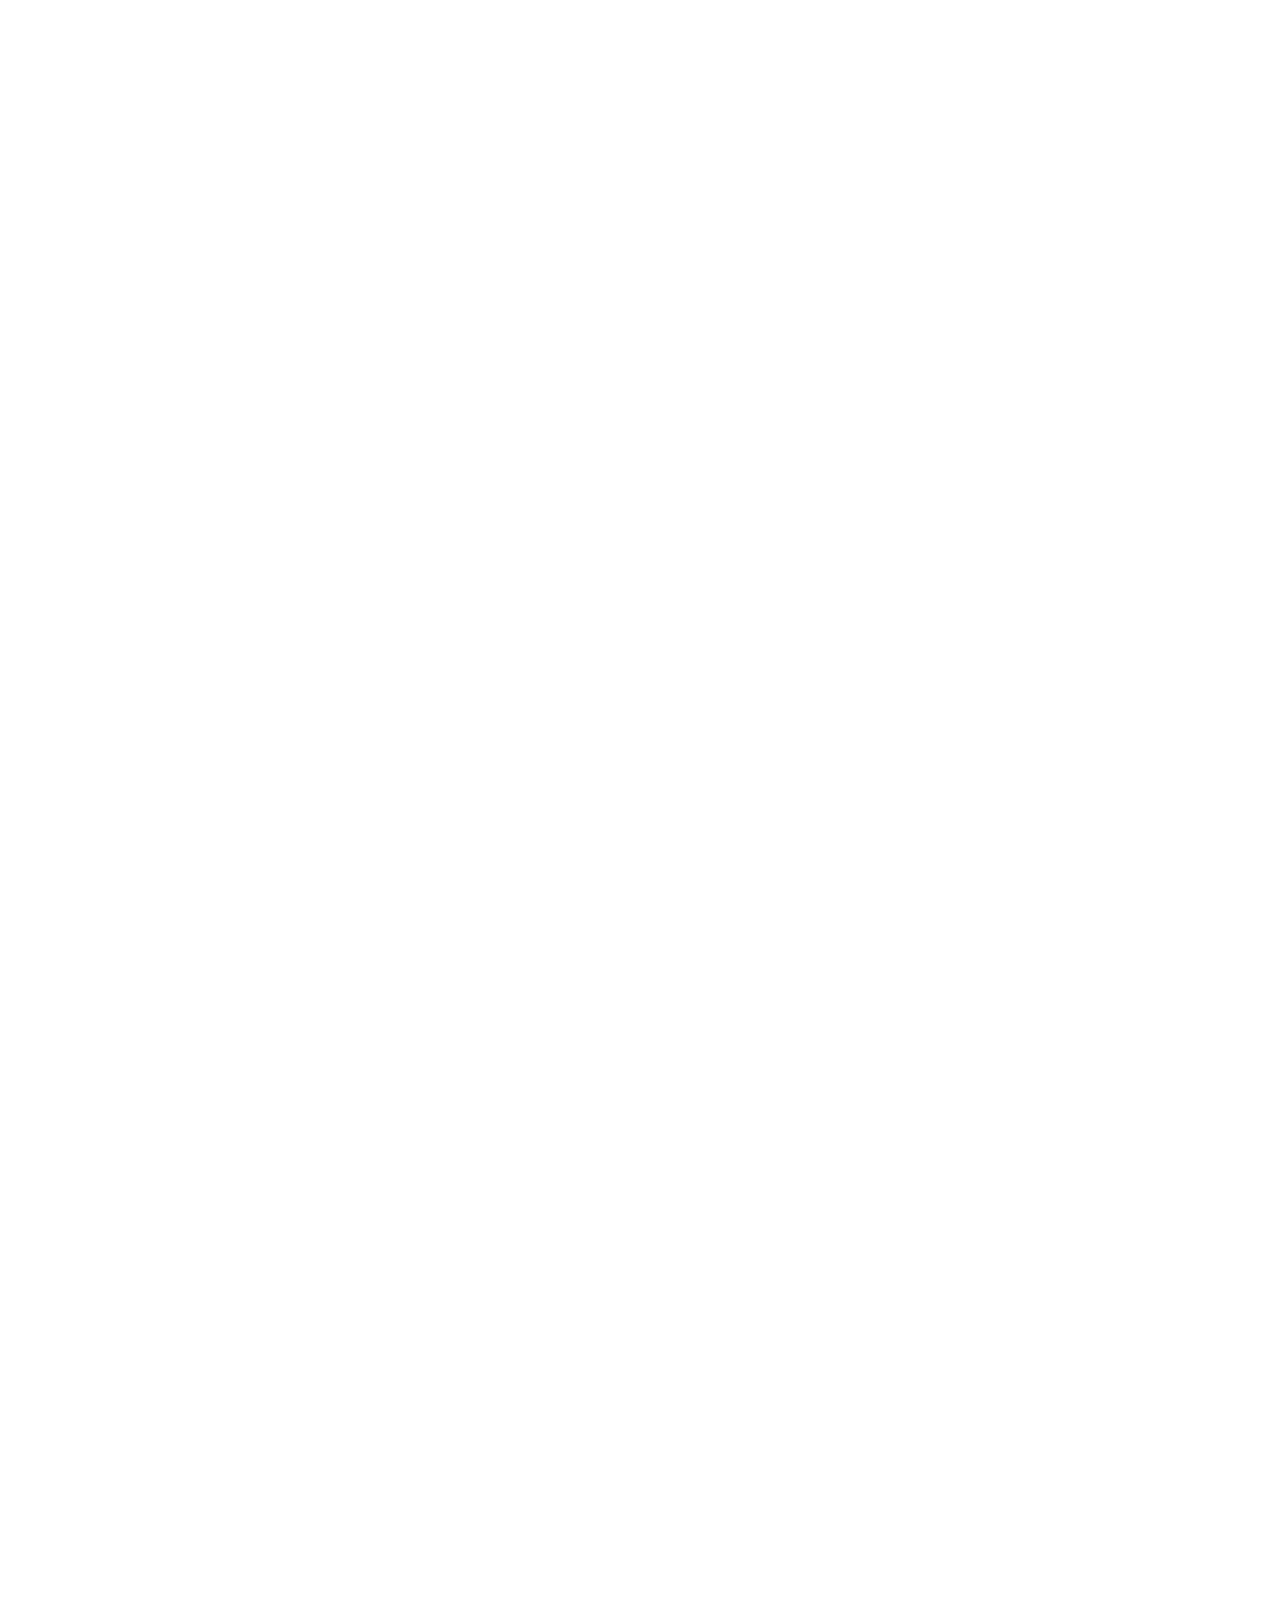
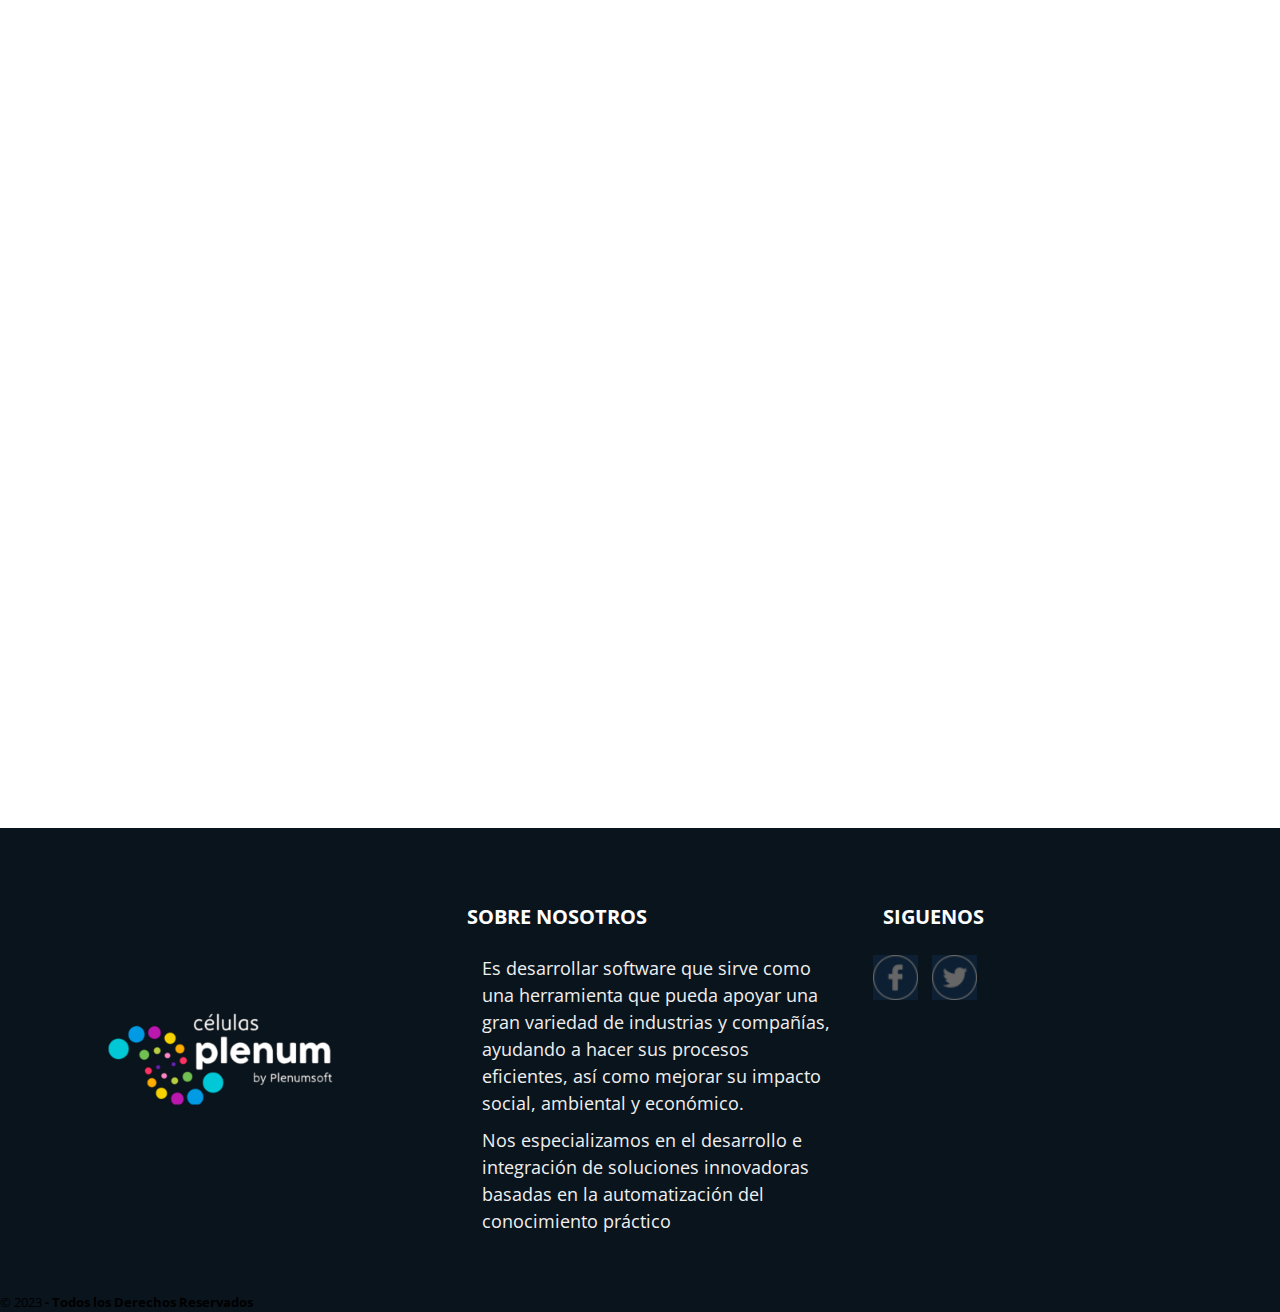
<file: 2.2.html>
<!DOCTYPE html>
<html lang="en">
  <head>
    <meta charset="UTF-8" />
    <meta name="viewport" content="width=device-width, initial-scale=1.0" />
    <link rel="stylesheet" href="css/style.css" />
    <title>POO</title>
  </head>
  <body>
    <header>
      <div class="contenedor">
        <div class="contenedor-logo">
          <a href="https://www.plenumsoft.com.mx"
            ><img src="css/img/logo.png" alt="" class="logo-plenum"
          /></a>
        </div>
        <div class="contenedor-tema">
          <a href="index.html" class="texto-temas">Inicio</a>
        </div>
      </div>

      <nav>
        <a href="#titulo1">Paradigma de Programación</a>
        <a href="#titulo2">Clasificación Paradigmas de Programación</a>
        <a href="#titulo3">¿Qué es un objeto en POO?</a>
        <a href="#titulo4">¿Qué es una clase en POO?</a>
        <a href="#titulo5">¿Qué es la herencia en POO?</a>
        <a href="#titulo6">Material de apoyo </a>
      </nav>
    </header>

    <main class="main">
      <div>
        <h1>Programación Orientada a Objetos.</h1>
        <hr />
      </div>

      <div class="h2-div"><h2 id="titulo1">Paradigma de Programación.</h2></div>
      <div class="p-div">
        <p>
          Un paradigma de programación es un conjunto de conceptos y reglas que
          define cómo se deben escribir programas de computadora. <br />
          Estos paradigmas proporcionan una estructura y un enfoque para
          resolver problemas mediante la programación. <br />
          Cada paradigma tiene sus propias características distintivas y formas
          de abordar la resolución de problemas.
        </p>
      </div>

      <div class="h2-div">
        <h2 id="titulo2">Clasificación Paradigmas de Programación</h2>
      </div>
      <div class="h2-div"><h3>Clasificación fundamental:</h3></div>
      <div class="ul-div">
        <ul>
          <li>
            <strong>Declarativo: </strong>El programador se enfoca en describir
            qué debe hacer el programa y no en cómo debe hacerlo (centrado en el
            qué hay que hacer).

            <p>
              - Funcional: En la programación funcional, se definen funciones
              que transforman datos sin cambiar su estado. <br />- Lógica: En la
              programación lógica, se definen reglas lógicas y relaciones, y se
              utiliza la inferencia lógica para llegar a conclusiones.
            </p>
          </li>
          <li>
            <strong>Imperativo: </strong>El programador se enfoca en especificar
            una secuencia de instrucciones que la computadora debe seguir para
            resolver un problema (centrado en el cómo hay que hacerlo).
          </li>
          <br />
        </ul>
      </div>

      <div class="h2-div"><h3>Clasificación basada en la estructura:</h3></div>
      <div class="ul-div">
        <ul>
          <li>
            <strong>Orientado a objetos: </strong>Está basada en la
            encapsulación del estado (con atributos) y el comportamiento (con
            métodos).
          </li>
          <li>
            <strong>Orientado a aspectos: </strong>Encapsula funcionalidades
            transversales (aspectos).
          </li>
          <li>
            <strong>Dirigida por eventos: </strong>El comportamiento viene
            determinado por los sucesos que ocurren en el sistema.
          </li>
        </ul>
      </div>

      <div class="h2-div"><h2 id="titulo3">¿Qué es un objeto en POO?</h2></div>
      <div class="p-div">
        <p>
          Es la representación en un programa de un concepto. <br />Contiene
          toda la información necesaria para abstraerlo:
        </p>
      </div>

      <div class="ul-div">
        <ul>
          <li>Datos que describen sus atributos.</li>
          <li>Operaciones que pueden realizarse sobre los mismos.</li>
        </ul>
      </div>

      <div class="h2-div"><h2 id="titulo4">¿Qué es una clase en POO?</h2></div>
      <div class="p-div">
        <p>
          Es una plantilla que define los atributos y métodos que son comunes
          para todos los objetos de un cierto tipo. Permite crear cualquier
          número de objetos (crear instancias de la clase).
        </p>
      </div>

      <div class="h2-div">
        <h2 id="titulo5">¿Qué es la herencia en POO?</h2>
      </div>
      <div class="p-div">
        <p>
          Es la capacidad de una clase de heredar propiedades y métodos de otra
          clase (llamada clase base o superclase). La herencia permite que una
          clase nueva herede características y comportamientos de una clase
          existente, lo que promueve la reutilización de código y la
          organización lógica de las clases.
        </p>
      </div>

      <br />
      <hr />

      <div class="h2-div"><h2 id="titulo6">Material de apoyo</h2></div>

      <div class="iframe-div">
        <iframe
          width="1090"
          height="450"
          src="https://www.youtube.com/embed/AmS2-9KEeS0"
          title="Programming Paradigms, Assembly, Procedural, Functional &amp; OOP | Ep28"
          frameborder="0"
          allow="accelerometer; autoplay; clipboard-write; encrypted-media; gyroscope; picture-in-picture; web-share"
          allowfullscreen
        ></iframe>

        <iframe
          width="1090"
          height="450"
          src="https://www.youtube.com/embed/91iQAWCiiCo"
          title="Paradigmas de programación |  | UPV"
          frameborder="0"
          allow="accelerometer; autoplay; clipboard-write; encrypted-media; gyroscope; picture-in-picture; web-share"
          allowfullscreen
        ></iframe>

        <iframe
          width="1090"
          height="450"
          src="https://www.youtube.com/embed/hkRvEgnmXkI"
          title="El paradigma de programación orientado a objetos |  | UPV"
          frameborder="0"
          allow="accelerometer; autoplay; clipboard-write; encrypted-media; gyroscope; picture-in-picture; web-share"
          allowfullscreen
        ></iframe>

        <iframe
          width="1090"
          height="450"
          src="https://www.youtube.com/embed/AAKoccH230Y"
          title="Fundamentos de la Programación Orientada a Objetos"
          frameborder="0"
          allow="accelerometer; autoplay; clipboard-write; encrypted-media; gyroscope; picture-in-picture; web-share"
          allowfullscreen
        ></iframe>

        <iframe
          width="1090"
          height="450"
          src="https://www.youtube.com/embed/ykpT5P7171M"
          title="Programacion Orientada a Objetos (POO) - Objetos y Clases"
          frameborder="0"
          allow="accelerometer; autoplay; clipboard-write; encrypted-media; gyroscope; picture-in-picture; web-share"
          allowfullscreen
        ></iframe>

        <iframe
          width="1090"
          height="450"
          src="https://www.youtube.com/embed/3bMsY5a7cBo"
          title="Object Oriented Concepts"
          frameborder="0"
          allow="accelerometer; autoplay; clipboard-write; encrypted-media; gyroscope; picture-in-picture; web-share"
          allowfullscreen
        ></iframe>

        <iframe
          width="1090"
          height="450"
          src="https://www.youtube.com/embed/SiBw7os-_zI"
          title="Intro to Object Oriented Programming - Crash Course"
          frameborder="0"
          allow="accelerometer; autoplay; clipboard-write; encrypted-media; gyroscope; picture-in-picture; web-share"
          allowfullscreen
        ></iframe>

        <iframe
          width="1090"
          height="450"
          src="https://www.youtube.com/embed/DlphYPc_HKk"
          title="¿Qué es la programacion orientada a objetos? - La mejor explicación en español"
          frameborder="0"
          allow="accelerometer; autoplay; clipboard-write; encrypted-media; gyroscope; picture-in-picture; web-share"
          allowfullscreen
        ></iframe>

        <iframe
          width="1090"
          height="450"
          src="https://www.youtube.com/embed/Nka4JSBgf7I"
          title="Programación Orientada a Objetos explicada"
          frameborder="0"
          allow="accelerometer; autoplay; clipboard-write; encrypted-media; gyroscope; picture-in-picture; web-share"
          allowfullscreen
        ></iframe>
      </div>

      <footer class="pie-pagina">
        <div class="grupo-1">
          <div class="box">
            <figure>
              <img src="assets/logo_sinfondo.png" alt="" />
            </figure>
          </div>

          <div class="box">
            <h2>SOBRE NOSOTROS</h2>
            <p>
              Es desarrollar software que sirve como una herramienta que pueda
              apoyar una gran variedad de industrias y compañías, ayudando a
              hacer sus procesos eficientes, así como mejorar su impacto social,
              ambiental y económico.
            </p>
            <p>
              Nos especializamos en el desarrollo e integración de soluciones
              innovadoras basadas en la automatización del conocimiento práctico
            </p>
          </div>
          <div class="box">
            <h2>SIGUENOS</h2>
            <div class="red-social">
              <a href="https://www.facebook.com/plenumsoft/">
                <img src="assets/FACEBOOK.png" alt=""
              /></a>
              <a href="https://twitter.com/plenumsoft"
                ><img src="assets/TWITTER.png" alt=""
              /></a>
            </div>
          </div>
        </div>
        <div class="grupo-2">
          <small>&copy; 2023 <b> - Todos los Derechos Reservados</b></small>
        </div>
      </footer>
    </main>
  </body>
</html>
</file>
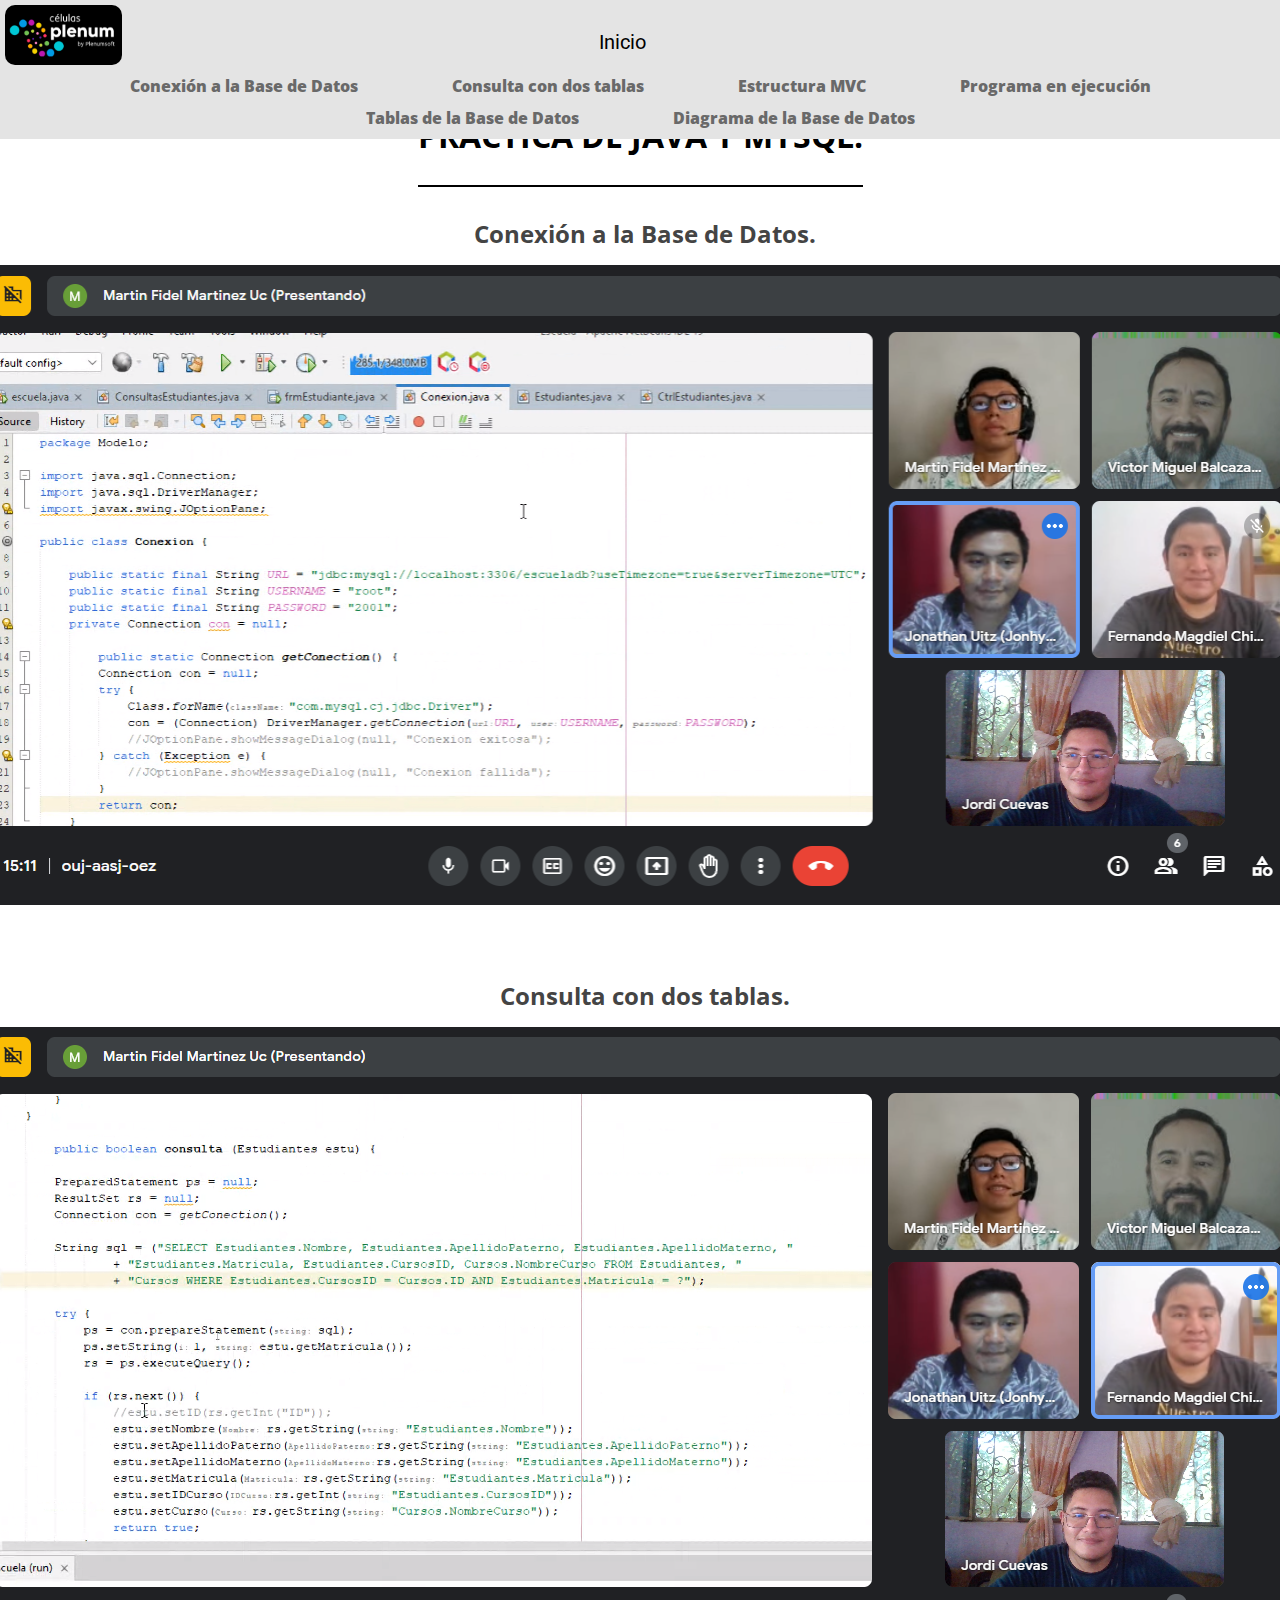
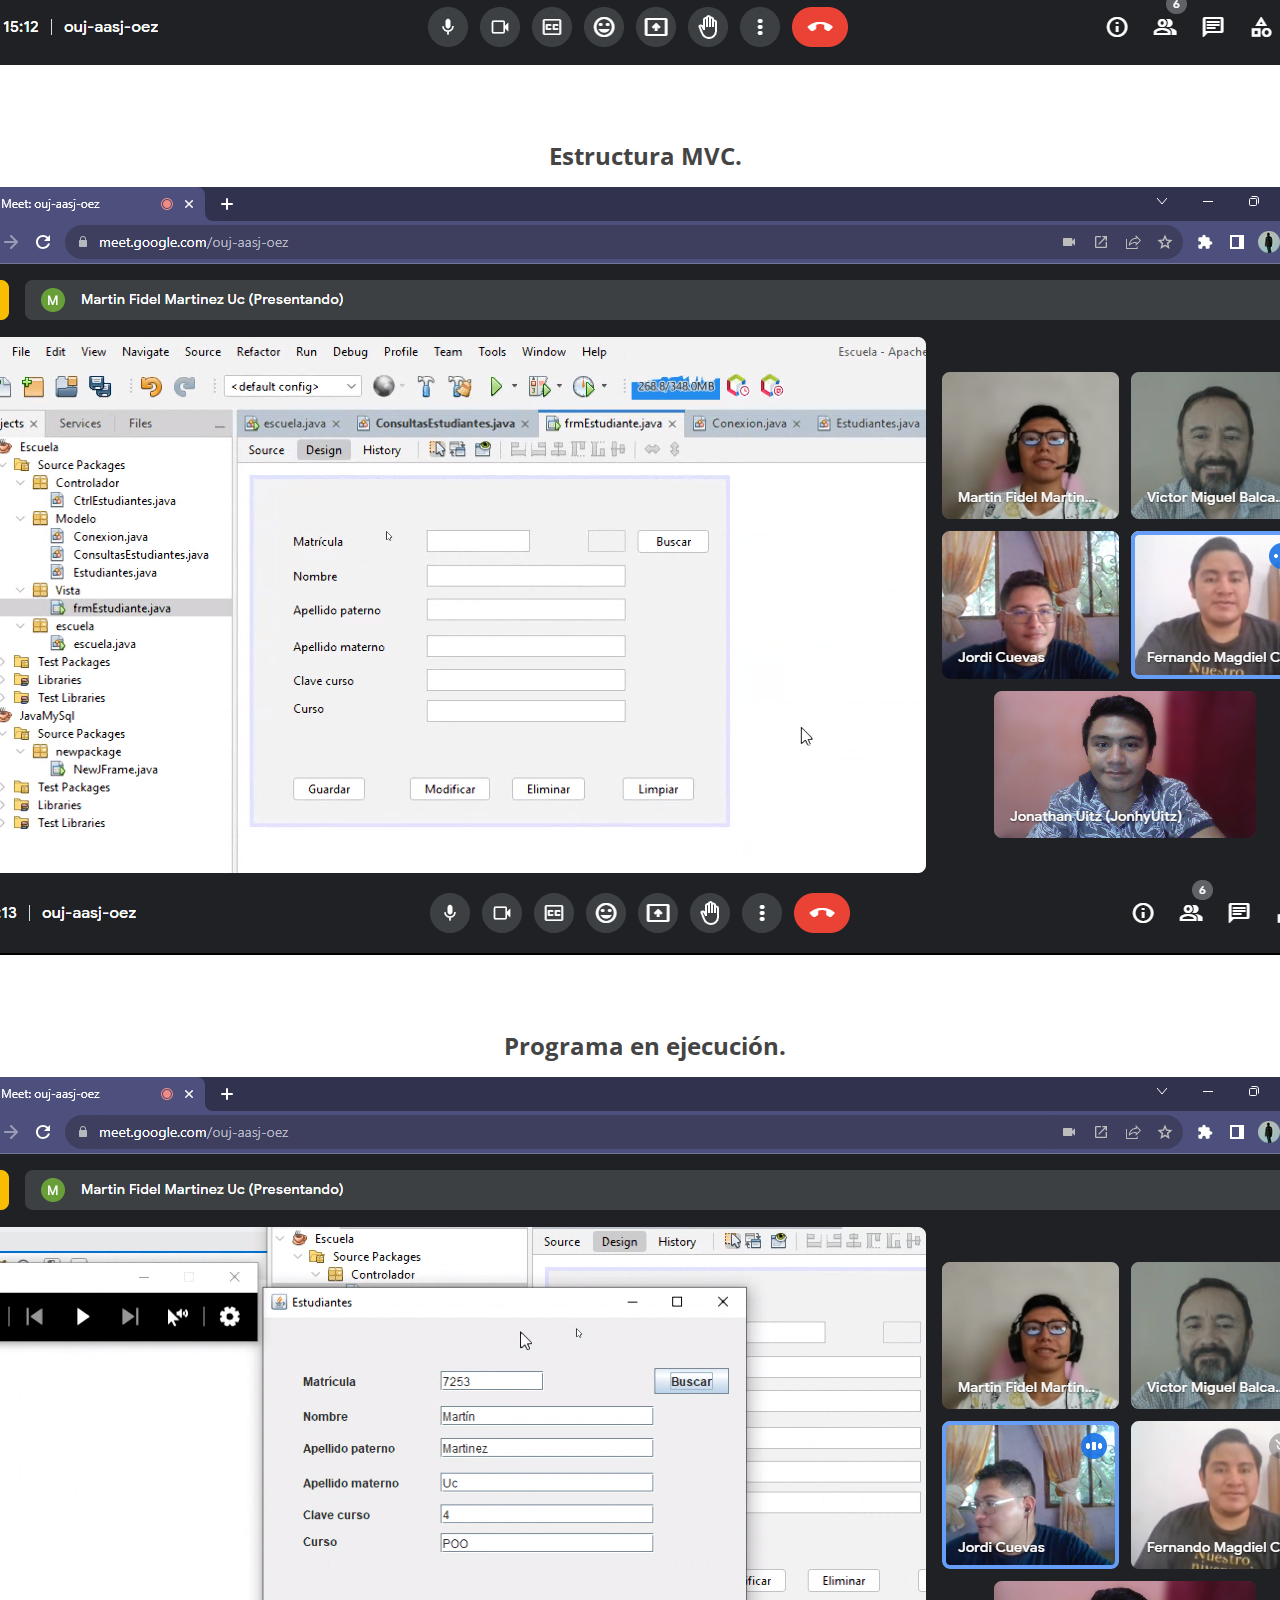
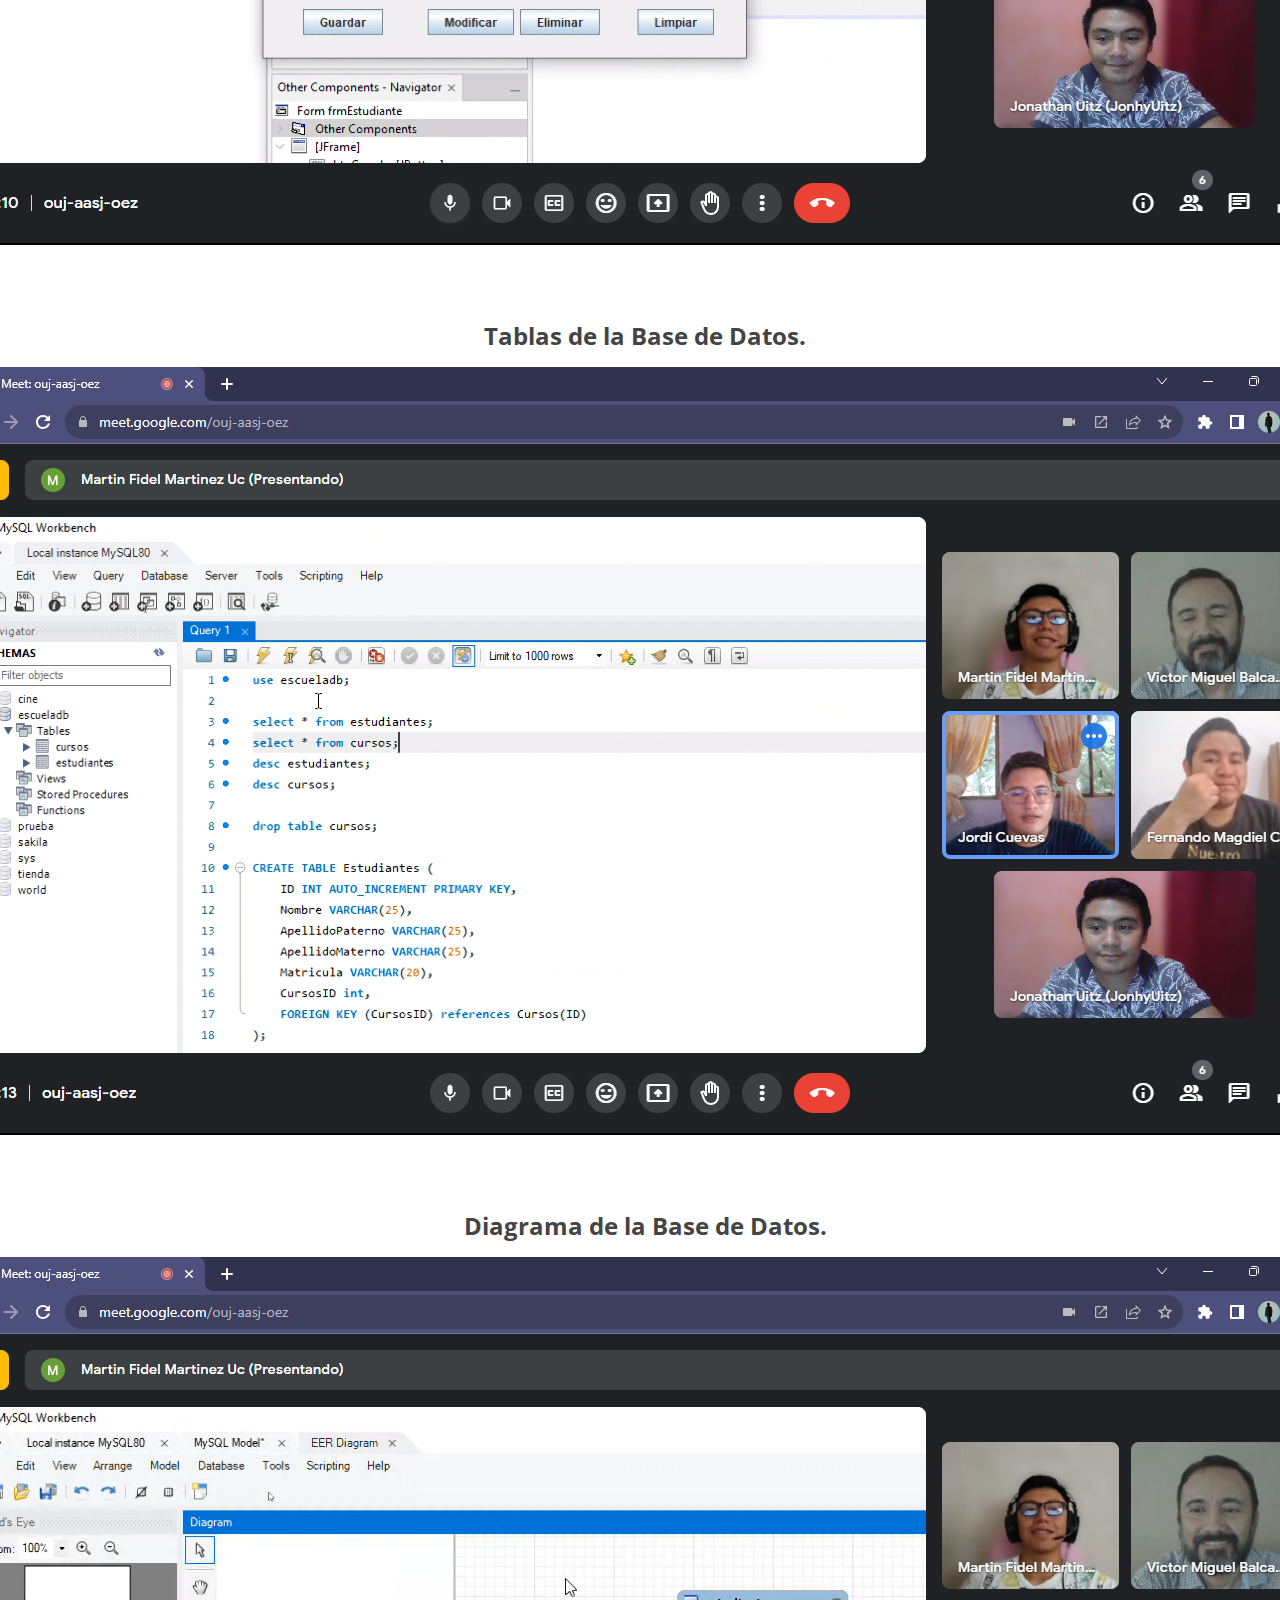
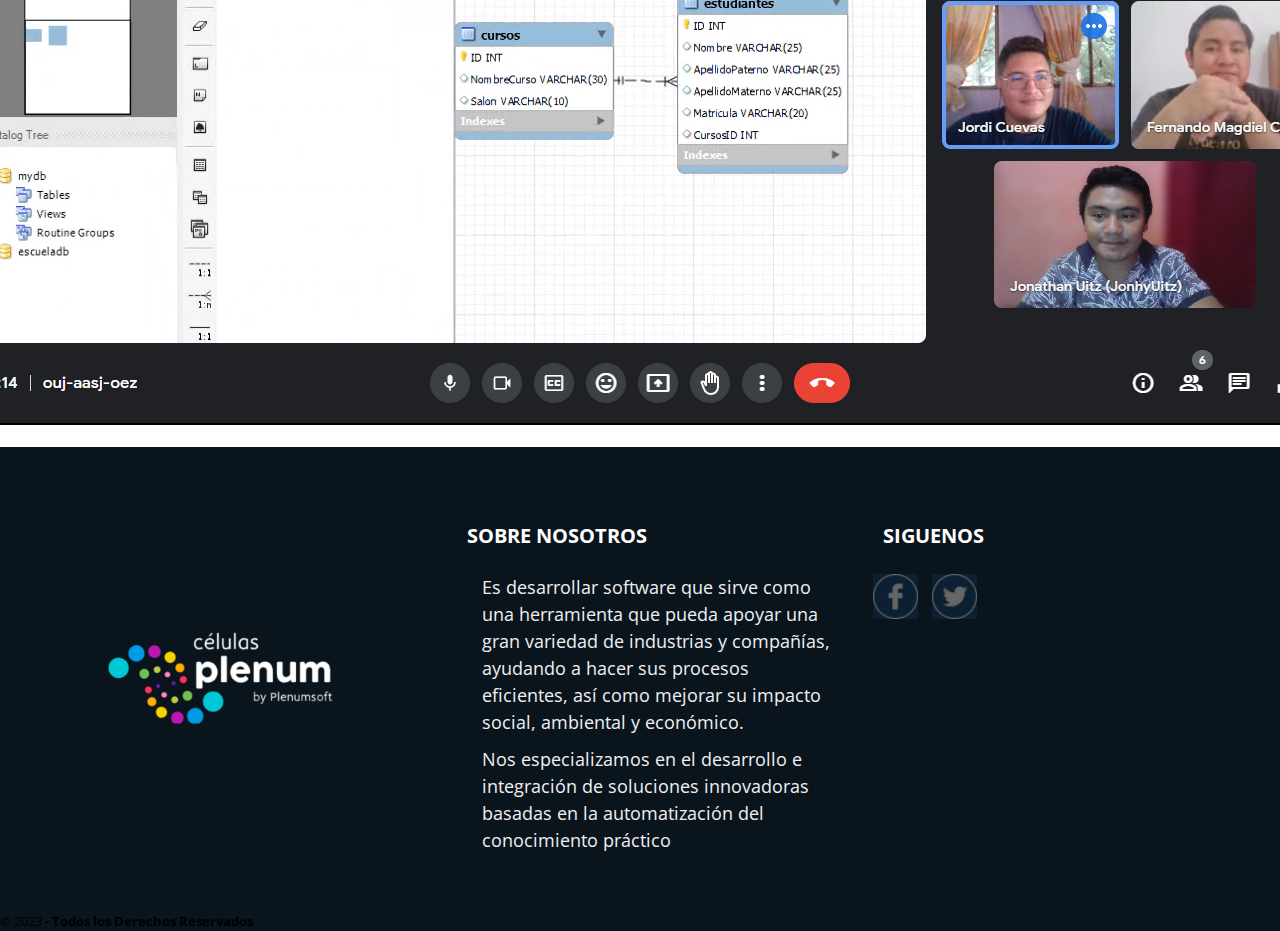
<file: 2.3.html>
<!DOCTYPE html>
<html lang="en">
  <head>
    <meta charset="UTF-8" />
    <meta name="viewport" content="width=device-width, initial-scale=1.0" />
    <link rel="stylesheet" href="css/style.css" />
    <title>Práctica de Java y MySQL</title>
  </head>
  <body>
    <header>
      <div class="contenedor">
        <div class="contenedor-logo">
          <a href="https://www.plenumsoft.com.mx"
            ><img src="css/img/logo.png" alt="" class="logo-plenum"
          /></a>
        </div>
        <div class="contenedor-tema">
          <a href="index.html" class="texto-temas">Inicio</a>
        </div>
      </div>

      <nav>
        <a href="#titulo1">Conexión a la Base de Datos</a>
        <a href="#titulo2">Consulta con dos tablas</a>
        <a href="#titulo3">Estructura MVC</a>
        <a href="#titulo4">Programa en ejecución</a>
        <a href="#titulo5">Tablas de la Base de Datos</a>
        <a href="#titulo6">Diagrama de la Base de Datos</a>
      </nav>
    </header>

    <main class="main">
      <div>
        <h1>Práctica de Java y MySQL.</h1>
        <hr />
      </div>

      <h2 id="titulo1">Conexión a la Base de Datos.</h2>
      <img src="assets/conex.png" alt="" width="1320" height="640" />
      <br />
      <br />
      <h2 id="titulo2">Consulta con dos tablas.</h2>
      <img src="assets/select.png" alt="" width="1312" height="638" />
      <br />
      <br />
      <h2 id="titulo3">Estructura MVC.</h2>
      <img src="assets/vista.png" alt="" width="1366" height="768" />
      <br />
      <br />
      <h2 id="titulo4">Programa en ejecución.</h2>
      <img src="assets/ejecu.png" alt="" width="1366" height="768" />
      <br />
      <br />
      <h2 id="titulo5">Tablas de la Base de Datos.</h2>
      <img src="assets/tablas.png" alt="" width="1366" height="768" />
      <br />
      <br />
      <h2 id="titulo6">Diagrama de la Base de Datos.</h2>
      <img src="assets/diagrama.png" alt="" width="1366" height="768" />

      <br />

      <footer class="pie-pagina">
        <div class="grupo-1">
          <div class="box">
            <figure>
              <img src="assets/logo_sinfondo.png" alt="" />
            </figure>
          </div>

          <div class="box">
            <h2>SOBRE NOSOTROS</h2>
            <p>
              Es desarrollar software que sirve como una herramienta que pueda
              apoyar una gran variedad de industrias y compañías, ayudando a
              hacer sus procesos eficientes, así como mejorar su impacto social,
              ambiental y económico.
            </p>
            <p>
              Nos especializamos en el desarrollo e integración de soluciones
              innovadoras basadas en la automatización del conocimiento práctico
            </p>
          </div>
          <div class="box">
            <h2>SIGUENOS</h2>
            <div class="red-social">
              <a href="https://www.facebook.com/plenumsoft/">
                <img src="assets/FACEBOOK.png" alt=""
              /></a>
              <a href="https://twitter.com/plenumsoft"
                ><img src="assets/TWITTER.png" alt=""
              /></a>
            </div>
          </div>
        </div>
        <div class="grupo-2">
          <small>&copy; 2023 <b> - Todos los Derechos Reservados</b></small>
        </div>
      </footer>
    </main>
  </body>
</html>
</file>
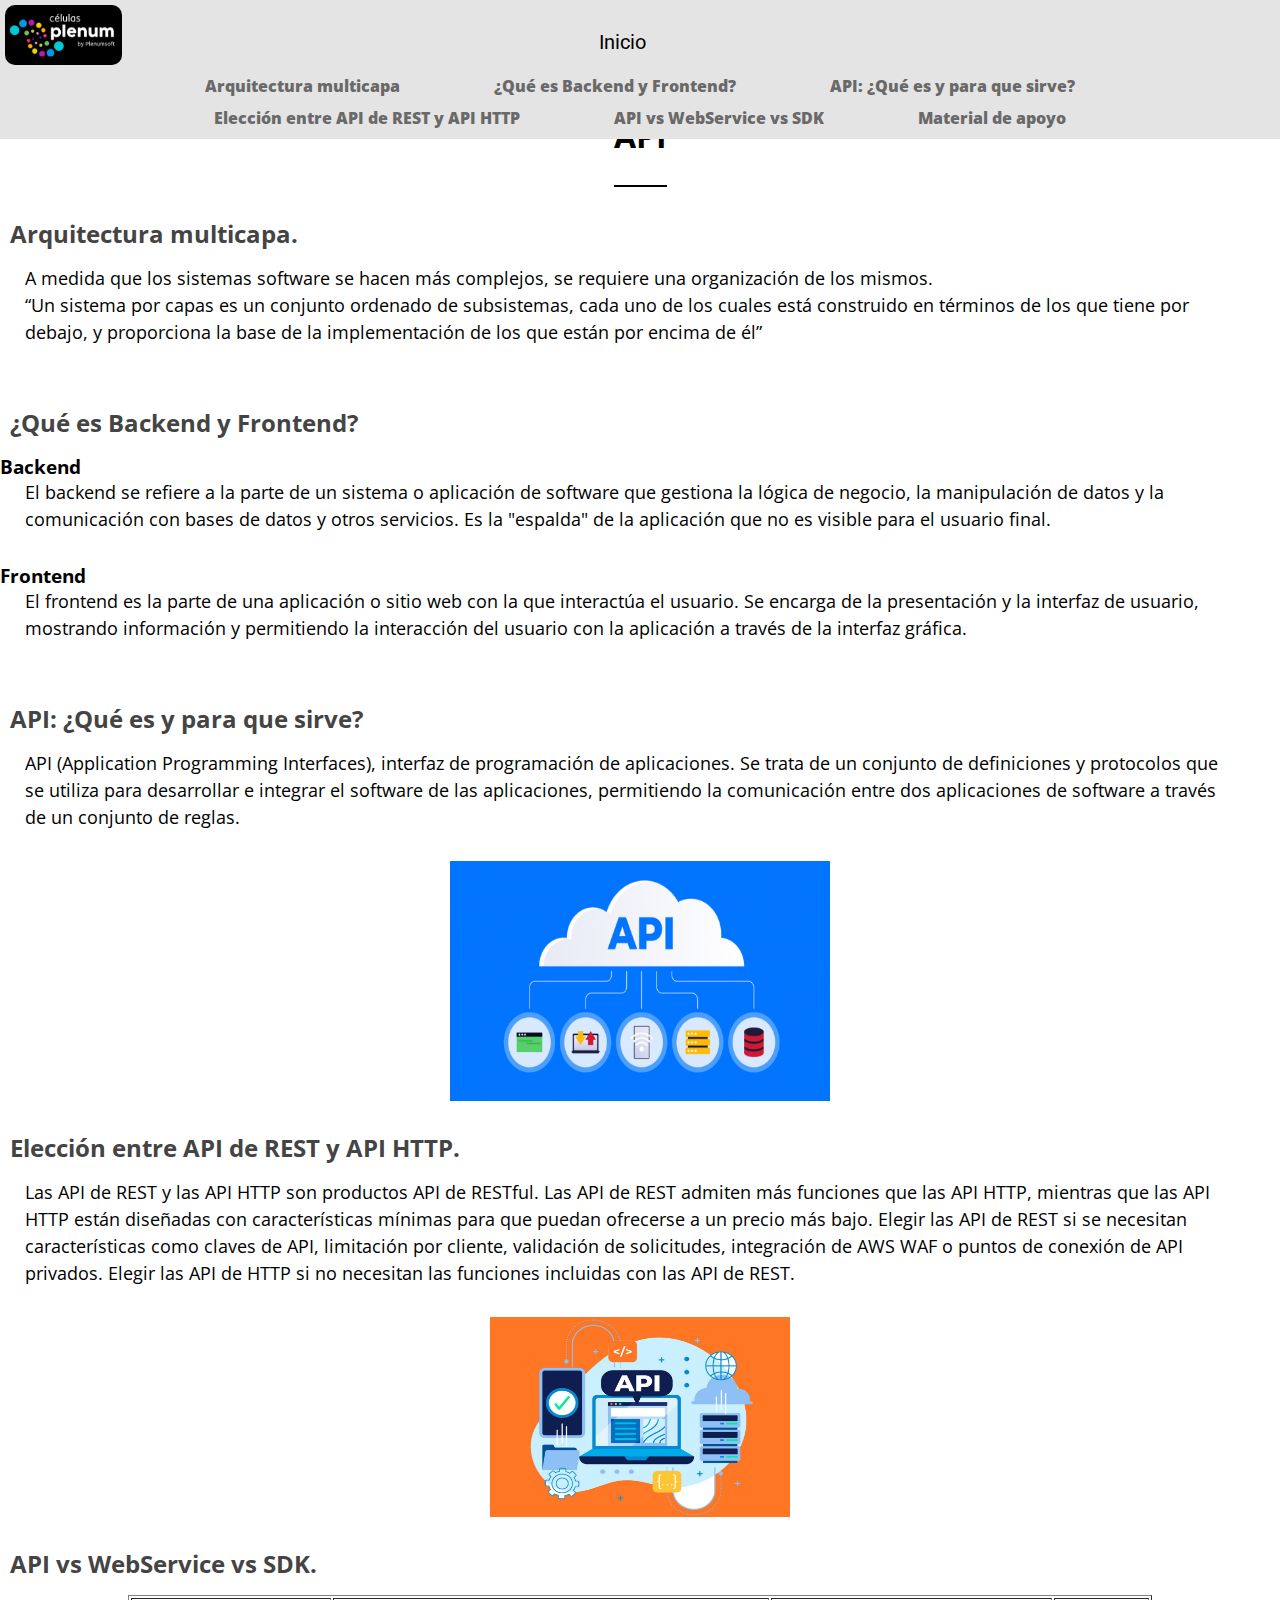
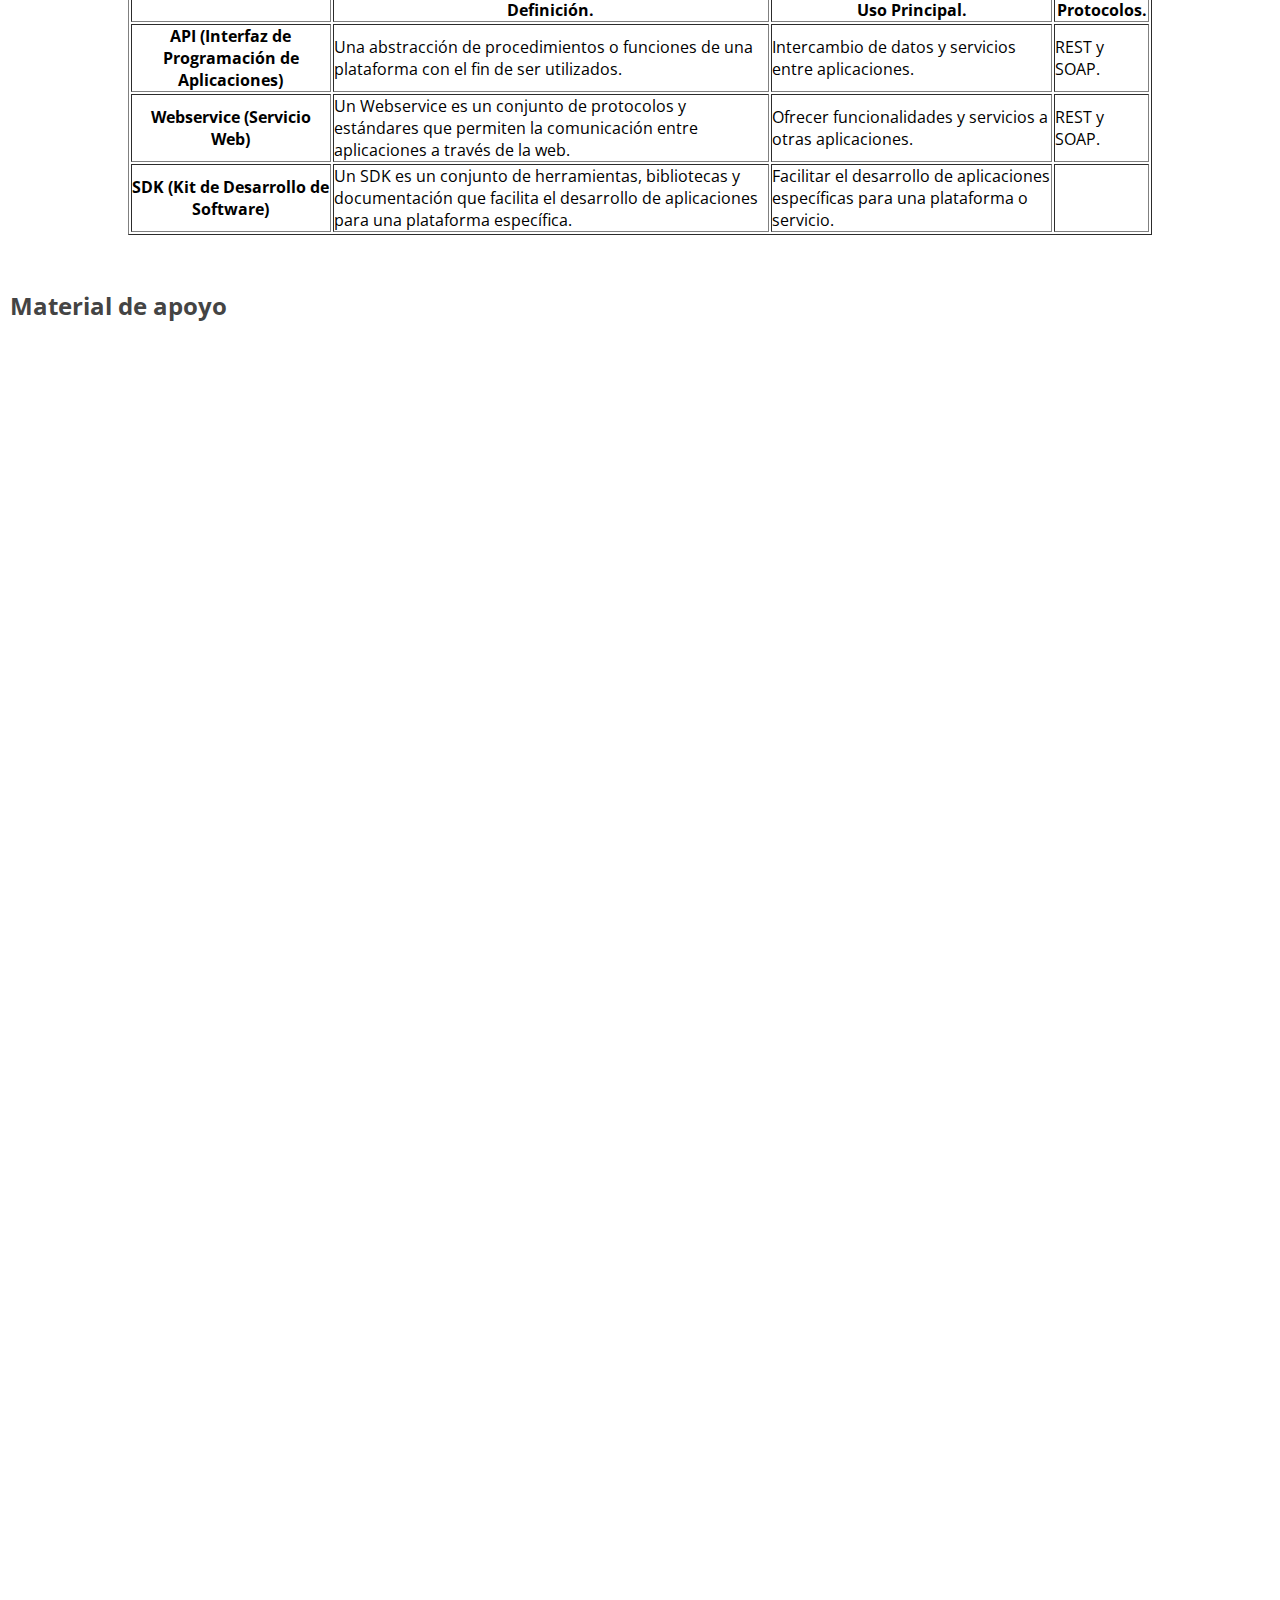
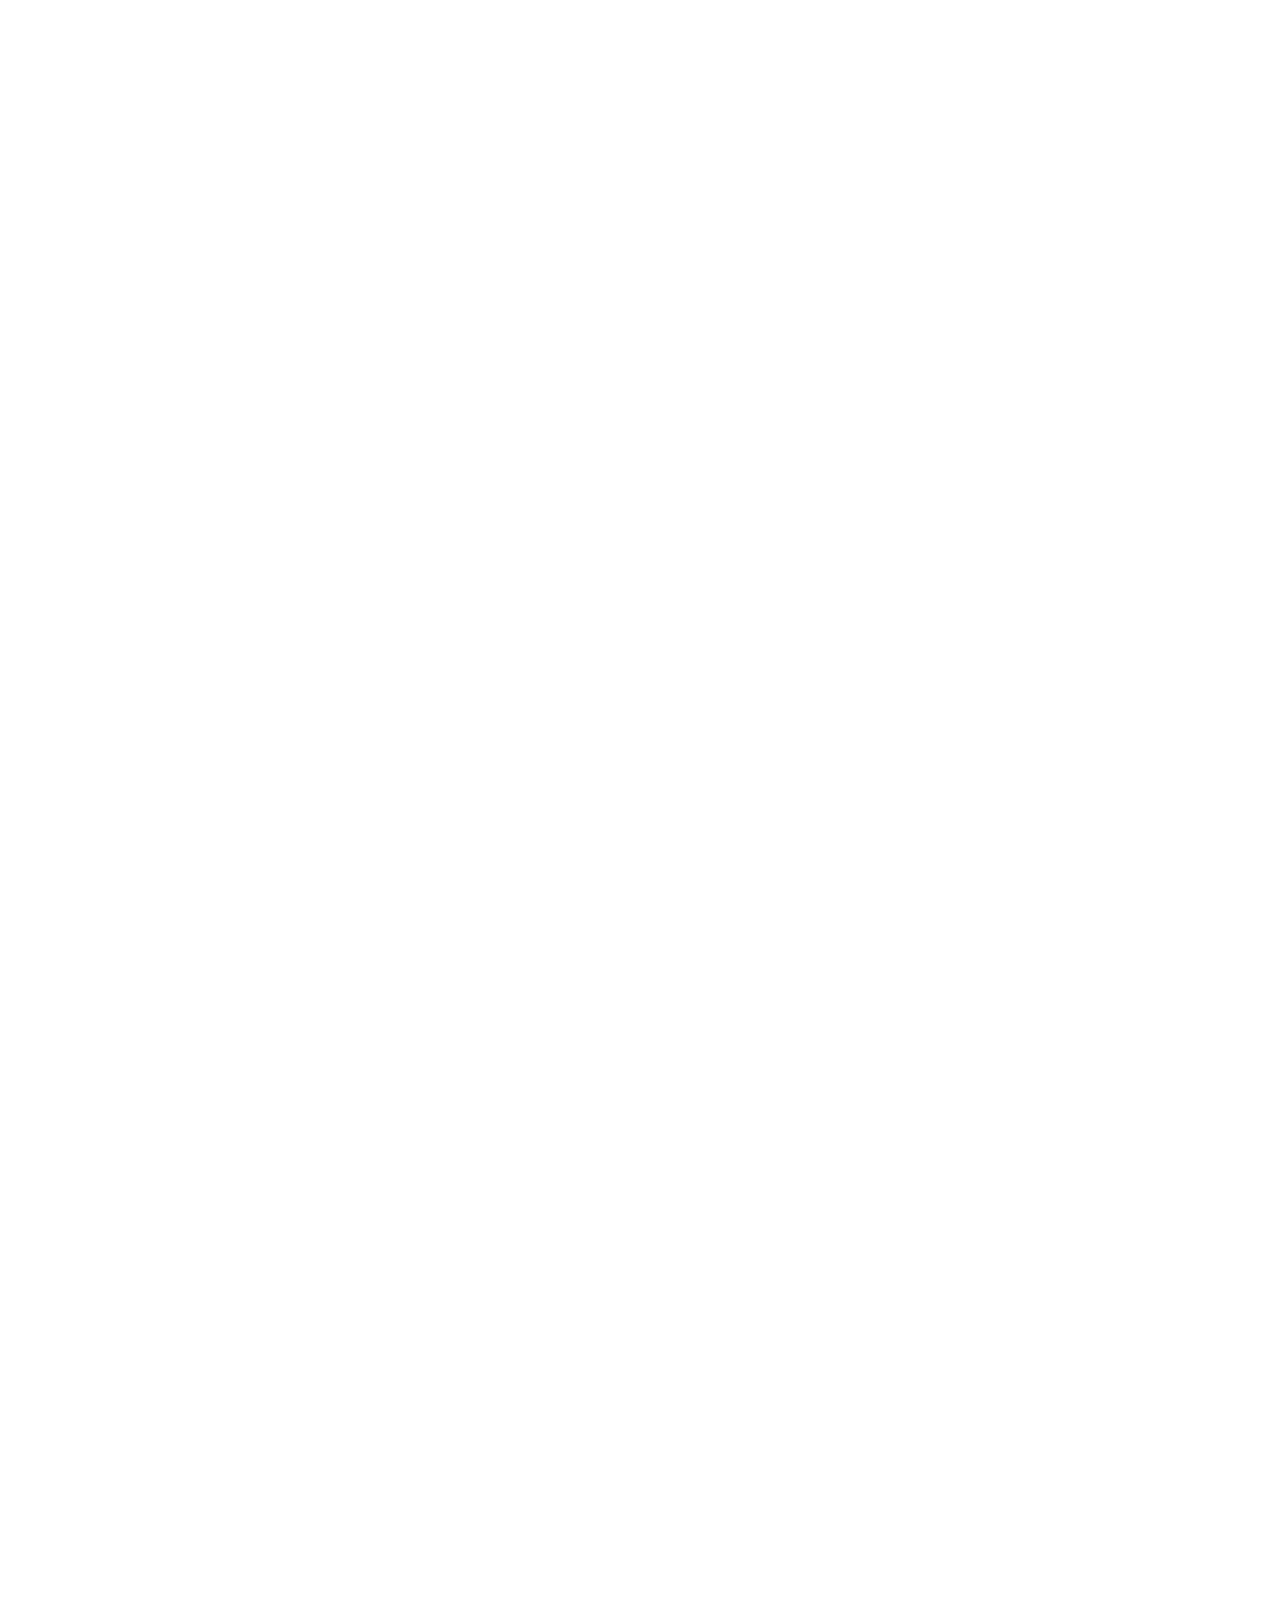
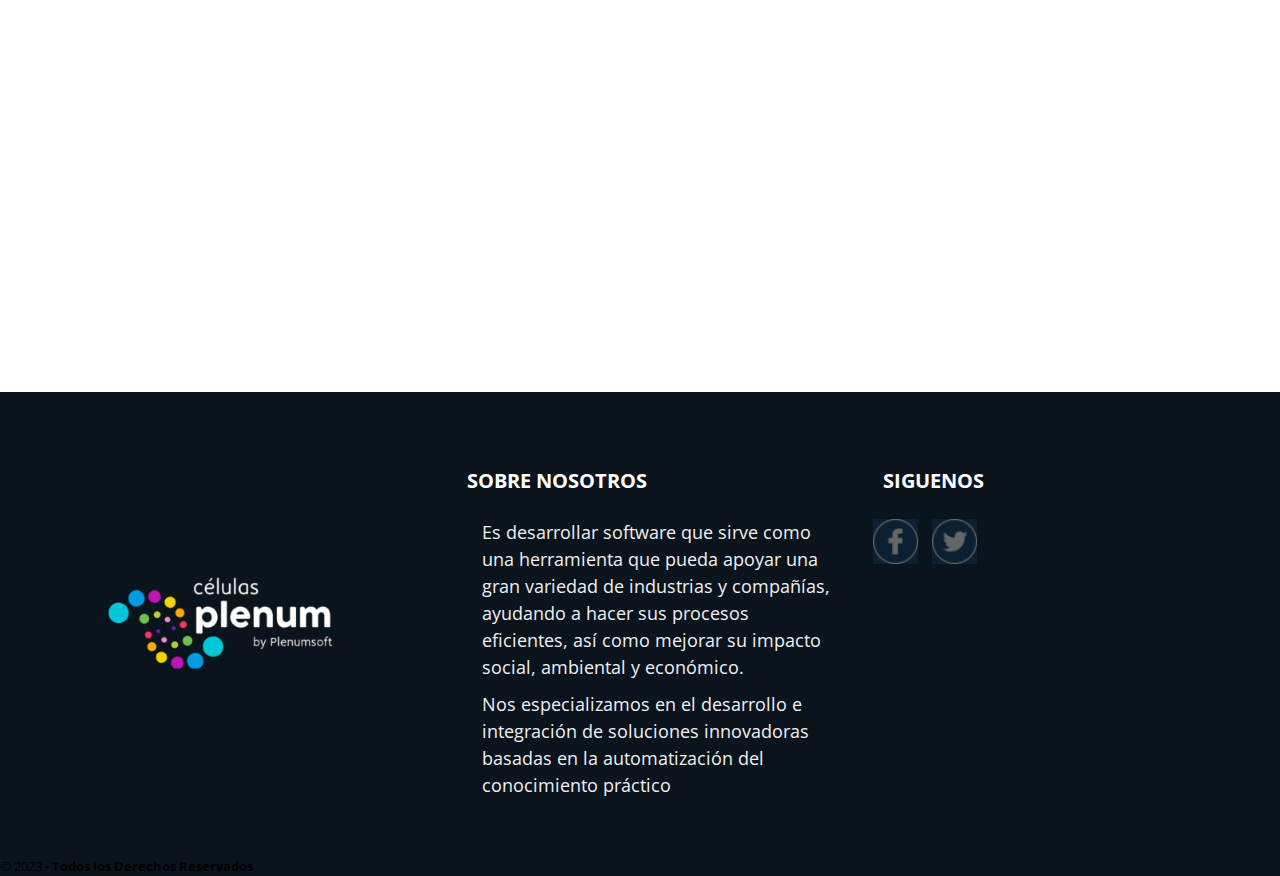
<file: 2.4.html>
<!DOCTYPE html>
<html lang="en">
  <head>
    <meta charset="UTF-8" />
    <meta name="viewport" content="width=device-width, initial-scale=1.0" />
    <link rel="stylesheet" href="css/style.css" />
    <title>API</title>
  </head>
  <body>
    <header>
      <div class="contenedor">
        <div class="contenedor-logo">
          <a href="https://www.plenumsoft.com.mx"
            ><img src="css/img/logo.png" alt="" class="logo-plenum"
          /></a>
        </div>
        <div class="contenedor-tema">
          <a href="index.html" class="texto-temas">Inicio</a>
        </div>
      </div>

      <nav>
        <a href="#titulo1">Arquitectura multicapa</a>
        <a href="#titulo2">¿Qué es Backend y Frontend?</a>
        <a href="#titulo3">API: ¿Qué es y para que sirve?</a>
        <a href="#titulo4">Elección entre API de REST y API HTTP</a>
        <a href="#titulo5">API vs WebService vs SDK</a>
        <a href="#titulo6">Material de apoyo </a>
      </nav>
    </header>

    <main class="main">
      <div>
        <h1>API</h1>
        <hr />
      </div>

      <div class="h2-div"><h2 id="titulo1">Arquitectura multicapa.</h2></div>
      <div class="p-div">
        <p>
          A medida que los sistemas software se hacen más complejos, se requiere
          una organización de los mismos. <br />“Un sistema por capas es un
          conjunto ordenado de subsistemas, cada uno de los cuales está
          construido en términos de los que tiene por debajo, y proporciona la
          base de la implementación de los que están por encima de él”
        </p>
      </div>

      <div class="h2-div">
        <h2 id="titulo2">¿Qué es Backend y Frontend?</h2>
      </div>
      <div class="h2-div"><h3>Backend</h3></div>

      <div class="p-div">
        <p>
          El backend se refiere a la parte de un sistema o aplicación de
          software que gestiona la lógica de negocio, la manipulación de datos y
          la comunicación con bases de datos y otros servicios. Es la "espalda"
          de la aplicación que no es visible para el usuario final.
        </p>
      </div>

      <div class="h2-div"><h3>Frontend</h3></div>
      <div class="p-div">
        <p>
          El frontend es la parte de una aplicación o sitio web con la que
          interactúa el usuario. Se encarga de la presentación y la interfaz de
          usuario, mostrando información y permitiendo la interacción del
          usuario con la aplicación a través de la interfaz gráfica.
        </p>
      </div>

      <div class="h2-div">
        <h2 id="titulo3">API: ¿Qué es y para que sirve?</h2>
      </div>
      <div class="p-div">
        <p>
          API (Application Programming Interfaces), interfaz de programación de
          aplicaciones. Se trata de un conjunto de definiciones y protocolos que
          se utiliza para desarrollar e integrar el software de las
          aplicaciones, permitiendo la comunicación entre dos aplicaciones de
          software a través de un conjunto de reglas.
        </p>
      </div>

      <img src="assets/API.png" alt="" width="380" height="240" />

      <div class="h2-div">
        <h2 id="titulo4">Elección entre API de REST y API HTTP.</h2>
      </div>
      <div class="p-div">
        <p>
          Las API de REST y las API HTTP son productos API de RESTful. Las API
          de REST admiten más funciones que las API HTTP, mientras que las API
          HTTP están diseñadas con características mínimas para que puedan
          ofrecerse a un precio más bajo. Elegir las API de REST si se necesitan
          características como claves de API, limitación por cliente, validación
          de solicitudes, integración de AWS WAF o puntos de conexión de API
          privados. Elegir las API de HTTP si no necesitan las funciones
          incluidas con las API de REST.
        </p>
      </div>

      <img src="assets/API2.png" alt="" width="300" height="200" />

      <div class="h2-div"><h2 id="titulo5">API vs WebService vs SDK.</h2></div>

      <div class="table">
        <table border="1">
          <tr>
            <th></th>
            <th>Definición.</th>
            <th>Uso Principal.</th>
            <th>Protocolos.</th>
          </tr>
          <tr>
            <th>API (Interfaz de Programación de Aplicaciones)</th>
            <td>
              Una abstracción de procedimientos o funciones de una plataforma
              con el fin de ser utilizados.
            </td>
            <td>Intercambio de datos y servicios entre aplicaciones.</td>
            <td>REST y SOAP.</td>
          </tr>
          <tr>
            <th>Webservice (Servicio Web)</th>
            <td>
              Un Webservice es un conjunto de protocolos y estándares que
              permiten la comunicación entre aplicaciones a través de la web.
            </td>
            <td>Ofrecer funcionalidades y servicios a otras aplicaciones.</td>
            <td>REST y SOAP.</td>
          </tr>
          <tr>
            <th>SDK (Kit de Desarrollo de Software)</th>
            <td>
              Un SDK es un conjunto de herramientas, bibliotecas y documentación
              que facilita el desarrollo de aplicaciones para una plataforma
              específica.
            </td>
            <td>
              Facilitar el desarrollo de aplicaciones específicas para una
              plataforma o servicio.
            </td>
            <td></td>
          </tr>
        </table>
      </div>

      <br />
      <hr />
      <div class="h2-div">
        <h2 id="titulo6">Material de apoyo</h2>
      </div>

      <div class="iframe-div">
        <iframe
          width="1090"
          height="450"
          src="https://www.youtube.com/embed/kHvxX1E9vIU"
          title="Arquitectura del software multicapa |  | UPV"
          frameborder="0"
          allow="accelerometer; autoplay; clipboard-write; encrypted-media; gyroscope; picture-in-picture; web-share"
          allowfullscreen
        ></iframe>

        <iframe
          width="1090"
          height="450"
          src="https://www.youtube.com/embed/50RbVujPPGs"
          title="¿Qué es BACKEND y FRONTEND? - La mejor explicación en español"
          frameborder="0"
          allow="accelerometer; autoplay; clipboard-write; encrypted-media; gyroscope; picture-in-picture; web-share"
          allowfullscreen
        ></iframe>

        <iframe
          width="1090"
          height="450"
          src="https://www.youtube.com/embed/mawPztD3zl0"
          title="QUÉ ES UNA API | Te lo explico en 3 minutos!"
          frameborder="0"
          allow="accelerometer; autoplay; clipboard-write; encrypted-media; gyroscope; picture-in-picture; web-share"
          allowfullscreen
        ></iframe>

        <iframe
          width="1090"
          height="450"
          src="https://www.youtube.com/embed/SXZ0kDZbOas"
          title="Diferencia entre API y Web Service"
          frameborder="0"
          allow="accelerometer; autoplay; clipboard-write; encrypted-media; gyroscope; picture-in-picture; web-share"
          allowfullscreen
        ></iframe>

        <iframe
          width="1090"
          height="450"
          src="https://www.youtube.com/embed/Nw07gG6lf54"
          title="¿Qué es una API HTTP? | Como usar una API"
          frameborder="0"
          allow="accelerometer; autoplay; clipboard-write; encrypted-media; gyroscope; picture-in-picture; web-share"
          allowfullscreen
        ></iframe>

        <iframe
          width="1090"
          height="450"
          src="https://www.youtube.com/embed/kG-fLp9BTRo"
          title="API vs SDK: ¿Cuál es la diferencia?"
          frameborder="0"
          allow="accelerometer; autoplay; clipboard-write; encrypted-media; gyroscope; picture-in-picture; web-share"
          allowfullscreen
        ></iframe>

        <iframe
          width="1090"
          height="450"
          src="https://www.youtube.com/embed/lsMQRaeKNDk"
          title="¿Qué es una API REST?"
          frameborder="0"
          allow="accelerometer; autoplay; clipboard-write; encrypted-media; gyroscope; picture-in-picture; web-share"
          allowfullscreen
        ></iframe>
      </div>

      <footer class="pie-pagina">
        <div class="grupo-1">
          <div class="box">
            <figure>
              <img src="assets/logo_sinfondo.png" alt="" />
            </figure>
          </div>

          <div class="box">
            <h2>SOBRE NOSOTROS</h2>
            <p>
              Es desarrollar software que sirve como una herramienta que pueda
              apoyar una gran variedad de industrias y compañías, ayudando a
              hacer sus procesos eficientes, así como mejorar su impacto social,
              ambiental y económico.
            </p>
            <p>
              Nos especializamos en el desarrollo e integración de soluciones
              innovadoras basadas en la automatización del conocimiento práctico
            </p>
          </div>
          <div class="box">
            <h2>SIGUENOS</h2>
            <div class="red-social">
              <a href="https://www.facebook.com/plenumsoft/">
                <img src="assets/FACEBOOK.png" alt=""
              /></a>
              <a href="https://twitter.com/plenumsoft"
                ><img src="assets/TWITTER.png" alt=""
              /></a>
            </div>
          </div>
        </div>
        <div class="grupo-2">
          <small>&copy; 2023 <b> - Todos los Derechos Reservados</b></small>
        </div>
      </footer>
    </main>
  </body>
</html>
</file>
<file: css/style-index.css>
* {
  margin: 0;
  padding: 0;
  box-sizing: border-box;
}

:root {
  --estado-buda: 0.3s;
  --cada-item: 40px;
  --cantidad-items: 0;
}

body {
  background-color: #1e1e1e;
}

/*Prueba*/

.temas {
  width: 100%;
}

.body h1 {
  color: aqua;
}

.div-temas {
  display: flex;
  justify-content: center;
}

.div-mat {
  display: flex;
  justify-content: center;
}

.temas h1 {
  color: #ffffff;

  justify-content: right;
}

.temas1 {
  width: 100%;
  max-width: 1200px;
  margin: auto;
  display: grid;
  grid-template-columns: repeat(2, 1fr);
  grid-gap: 50px;
  padding: 45px 0px;
}

.matexta {
  width: 100%;
}

.material {
  width: 100%;
  max-width: 1200px;
  margin: auto;
  display: grid;
  grid-template-columns: repeat(2, 1fr);
  grid-gap: 50px;
  padding: 45px 0px;
}

.div-pdf {
  width: 100%;
  height: 380px;
}

.div-pdf iframe {
  width: 100%;
  height: 380px;
}

/**/
hr {
  border-bottom: 10px solid #ffffff;
  margin-bottom: 50px;
}

header {
  display: flex;
  height: auto;
  background: #1e1e1e;
  justify-content: space-between;
}

nav ul {
  margin: 0;
  padding: 0;
  list-style: none;
  line-height: 16px;
}

nav ul li {
  transition: transform 0.3s ease-in-out;
  transition: background-color 0.3s;
  background-color: #1e1e1e;
}

nav ul a {
  font-size: 23px;
  box-sizing: border-box;
  color: white;
  background: #1e1e1e;
  display: block;
  width: 100%;
  padding: 6px 10px;
  text-decoration: none;
}

nav ul ul {
  height: 0px;
  overflow: hidden;
  transition: var(--estado-buda);
  counter-reset: items;
  margin-left: 15px;
}
nav ul ul li {
  counter-increment: items;
}

nav ul li a {
  margin-bottom: 10px;
}

nav ul li:hover ul {
  height: calc(var(--cantidad-items) * var(--cada-item));
  transform: scale(1.1);
}

nav ul li ul li {
  width: max-content;
  border-radius: 10px;
}

nav ul li ul li:hover {
  background-color: #ffffff;
  border-radius: 10px;
}

/*Formato de temas*/
nav ul li ul li a:hover {
  color: rgb(0, 0, 0);
}

nav ul li ul li a {
  font-size: 17px;
}

nav ul ul a {
  background: transparent;
}

h1 {
  color: #fff;
  margin: 15px;
}

.encabezado-img {
  background-image: url("img/plenum.jpg");
  height: 380px;
  width: 100%;
  background-size: cover;
  background-position: center;
  background-position: center center;
}

.unidades {
  margin-left: 0px;
}

.li-tema {
  margin-left: 25px;
}

@media (max-width: 768px) {
  header {
    display: flex;
    height: auto;
    background: #1e1e1e;
    width: 100vw;
    margin-right: 1;
  }

  .encabezado-img {
    height: 80px;
    width: 100%;
    background-image: url(img/plenum.jpg);
    background-repeat: no-repeat;
    background-position: center center;
    background-size: cover;
  }

  nav {
    padding: 10px 0;
  }

  .unidades {
    width: 300px;
  }
}

@media screen and (min-width: 1080px) {
  .encabezado-img {
    background-size: cover;
  }
}
</file>
<file: css/style.css>
@import url("https://fonts.googleapis.com/css2?family=Open+Sans:ital,wght@1,300&display=swap");
@import url("https://fonts.googleapis.com/css2?family=Roboto:wght@300&display=swap");

* {
  margin: 0;
  padding: 0;
  box-sizing: border-box;
}

/*  Temas  */

body {
  font-family: "Open Sans", sans-serif;
  color: #000;
  display: flex;
  margin: 0;
  padding: 0;
  padding-top: 85px;
}

header {
  background-color: rgb(228, 228, 228);
  text-align: center;
  padding: 5px 5px;
  left: 0;
  top: 0;
  width: 100%;
  position: fixed;
}

nav a {
  display: inline-block;
  text-decoration: none;
  color: #696969;
  margin: 0 30px;
  padding: 5px 15px;
  border-radius: 30px;
  font-weight: 1000;
  transition: transform 0.3s ease-in-out;
  transition: background-color 0.3s ease-in-out;
}

nav a:hover {
  background-color: #242323;
  color: #fff;
  transform: scale(1.1);
}

main h1 {
  height: 100px;
  display: flex;
  align-content: center;
  align-items: center;
  justify-content: center;
  text-transform: uppercase;
}

html {
  scroll-behavior: smooth;
}

#titulo1 {
  scroll-margin-top: 120px;
}

#titulo2 {
  scroll-margin-top: 120px;
}

#titulo3 {
  scroll-margin-top: 120px;
}

#titulo4 {
  scroll-margin-top: 120px;
}

#titulo5 {
  scroll-margin-top: 120px;
}

#titulo6 {
  scroll-margin-top: 120px;
}

#titulo7 {
  scroll-margin-top: 120px;
}

.h2-div {
  margin: auto;
  width: 100%;
  display: flex;
  flex-direction: column;
  justify-content: left;
}

.h2-div h2 {
}

main h2 {
  font-size: 24px;
  font-weight: bold;
  color: #444;
  margin-top: 30px;
  margin-bottom: 15px;
  margin-left: 10px;
}

hr {
  color: #000;
  border: none;
  border-top: 2px solid #000;
}

/*Footer*/

.pie-pagina {
  width: 100%;
  background-color: #0a141d;
}

.pie-pagina .grupo-1 {
  width: 100%;
  max-width: 1200px;
  margin: auto;
  display: grid;
  grid-template-columns: repeat(3, 1fr);
  grid-gap: 50px;
  padding: 45px 0px;
}
.pie-pagina .grupo-1 .box figure {
  width: 100%;
  height: 100%;
  display: flex;
  justify-content: center;
  align-items: center;
}

.pie-pagina .grupo-1 .box figure img {
  width: 250px;
}
.pie-pagina .grupo-1 .box h2 {
  color: #fff;
  margin-bottom: 25px;
  font-size: 20px;
}

.pie-pagina .grupo-1 .box p {
  color: #efefef;
  margin-bottom: 10px;
}

.pie-pagina .grupo-1 .red-social a {
  display: inline-block;
  text-decoration: none;
  width: 45px;
  height: 45px;
  line-height: 45px;
  color: #fff;
  margin-right: 10px;
  background-color: #0d2033;
  background-size: cover;
  text-align: center;
  transition: all 300ms ease;
}

.pie-pagina .grupo-1 .red-social a:hover {
  background-color: aqua;
  border-radius: 100%;
}

.pie-pagina .grupo-1 .red-social a img {
  width: 45px;
  height: 45px;
}

/* Termina Flooter*/

.ul-div {
  margin: auto;
  width: 100%;
  display: flex;
  flex-direction: column;
  justify-content: left;
}

main ul {
  list-style-type: disc;
  margin: 0;
  margin-left: 65px;
  padding: 0;
  font-size: 18px;
}

main ol {
  margin: 0;
  margin-left: 65px;
  padding: 0;
  font-size: 18px;
}

img {
  display: flex;
  justify-content: center;
  align-items: center;
}

.main {
  display: flex;
  justify-content: center;
  flex-direction: column;
  align-items: center;
  width: 100%;
}

.texto-temas {
  color: #000;
  height: 35px;
  font-family: "Roboto", sans-serif;
  font-size: 20px;
  align-items: baseline;
  text-decoration: none;
  margin-top: 20px;
  font-style: normal;
  padding: 5px 15px;
  border-radius: 5px;
  transition: transform 0.3s ease-in-out;
  transition: background-color 0.3s ease-in-out;
}

.texto-temas:hover {
  background-color: #242323;
  color: #fff;
  transform: scale(1.1);
}

.contenedor-tema {
  margin: auto;
  height: 65px;
  display: flex;
  margin-right: 48vw;
}

.logo-plenum {
  height: 60px;
  width: auto;
  border-radius: 10px;
  position: relative;
  text-align: left;
}

.contenedor-logo {
  margin: auto;
  width: 25vw;
  height: 65px;
  margin-left: 0px;
  display: flex;
}

.contenedor {
  margin: auto;
  display: flex;
  align-items: center;
  height: 65px;
  justify-content: center;
}

.p-div {
  width: 100%;
  display: flex;
  flex-direction: column;
  justify-content: left;
}

.iframe-div {
  display: flex;
  justify-content: center;
  flex-direction: column;
  align-items: center;
  width: 100%;
}

main iframe {
  margin-bottom: 15px;
}

main p {
  width: 95%;
  display: flex;
  flex-direction: column;
  font-size: 18px;
  line-height: 1.5;
  margin-bottom: 30px;
  margin-left: 25px;
  color: #000000;
}

.div-desfun {
  margin: auto;
  width: 100%;
  display: flex;
  align-items: center; /* Centra verticalmente el contenido */
  gap: 20px; /* Espacio entre la imagen y el texto */
}

.div-desfun img {
  width: 450px;
}

.div-desfun-img {
  width: 50%;
  height: auto;
  display: inline;
  align-items: center;
}

.table {
  width: 80%;
}
</file>
